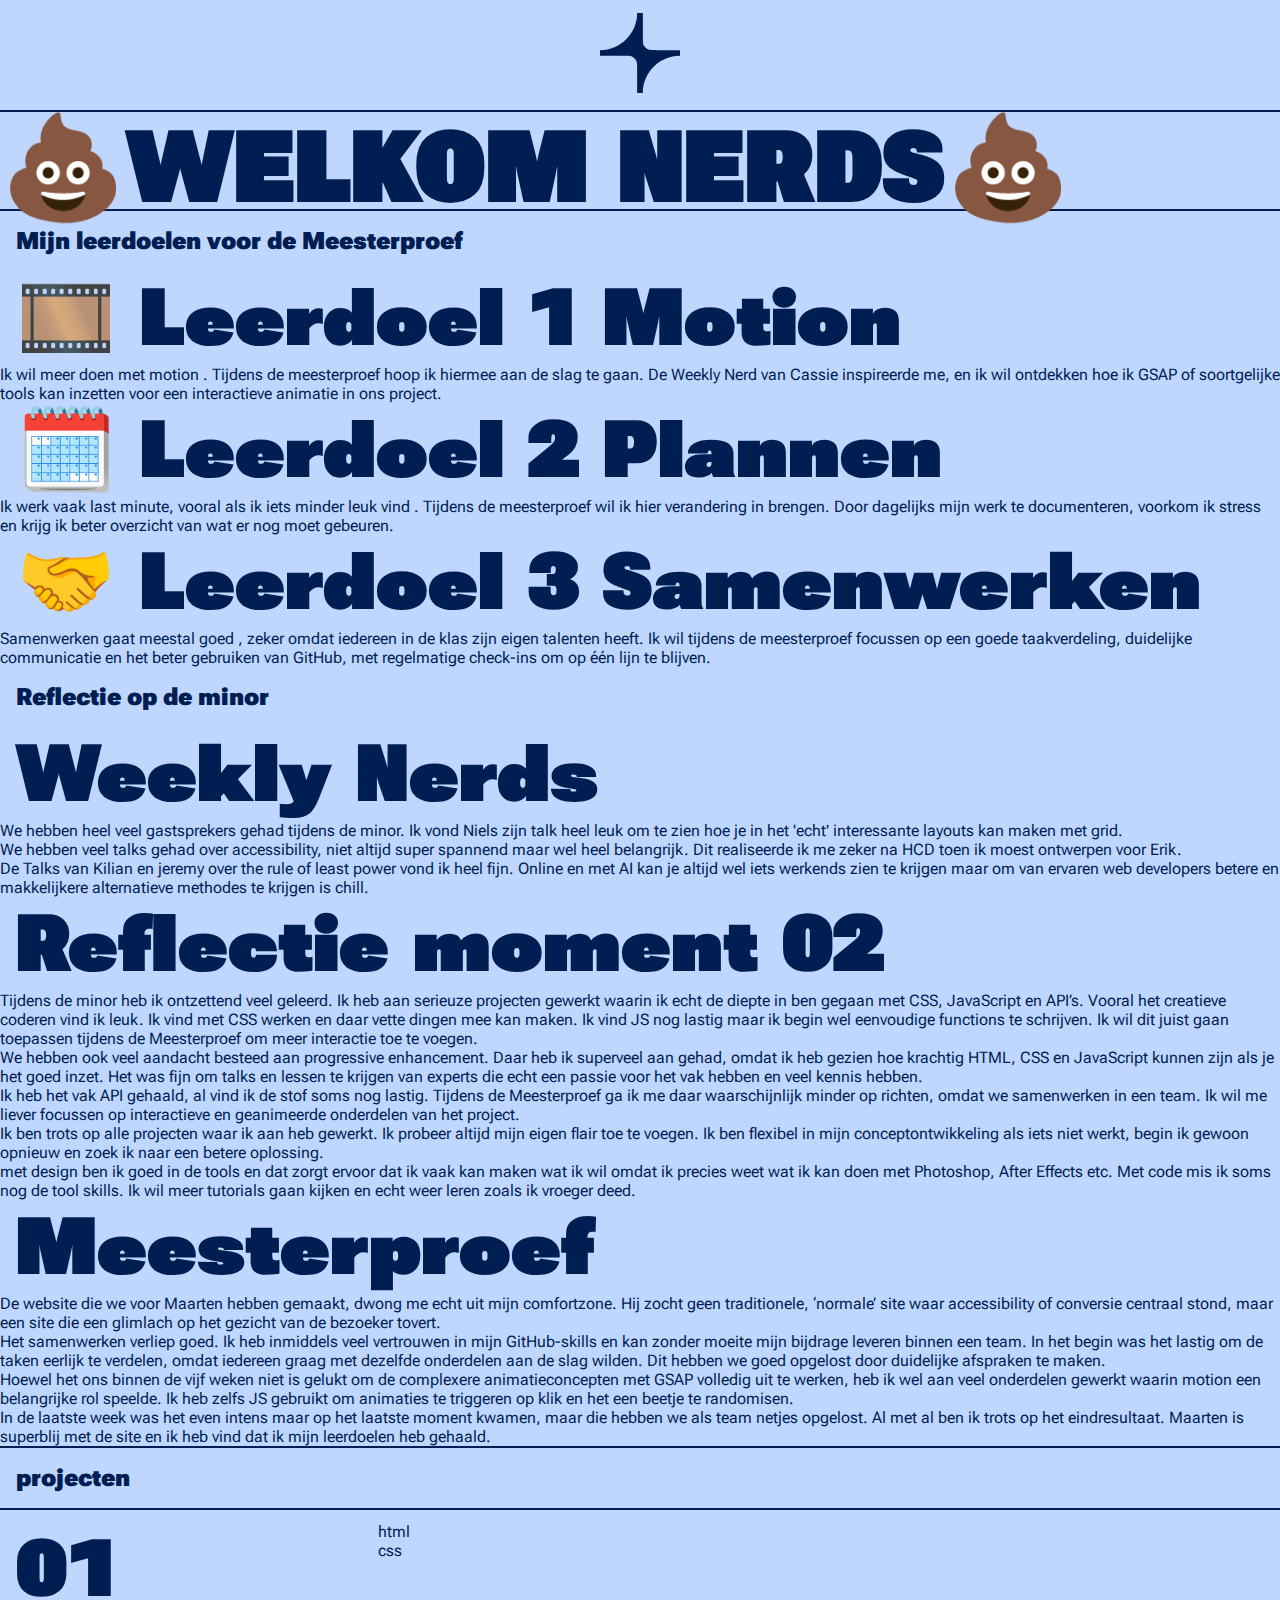
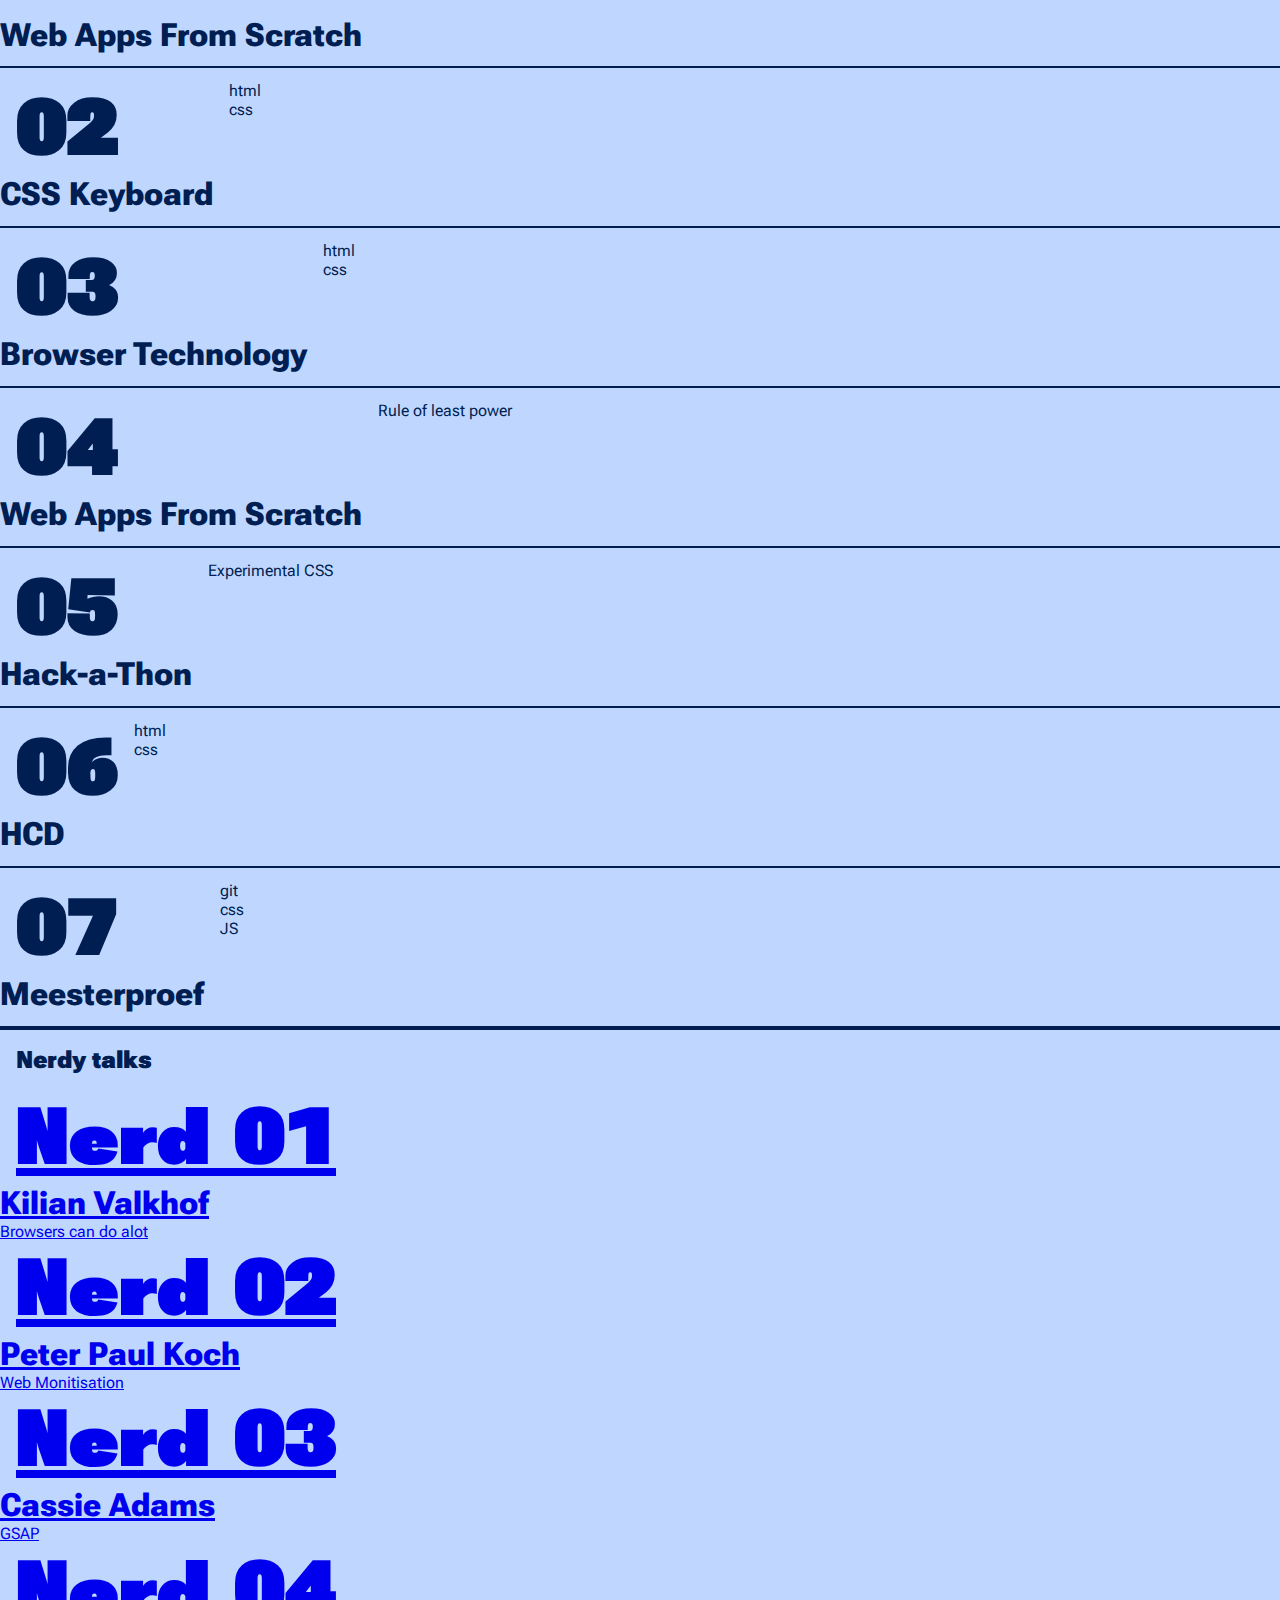
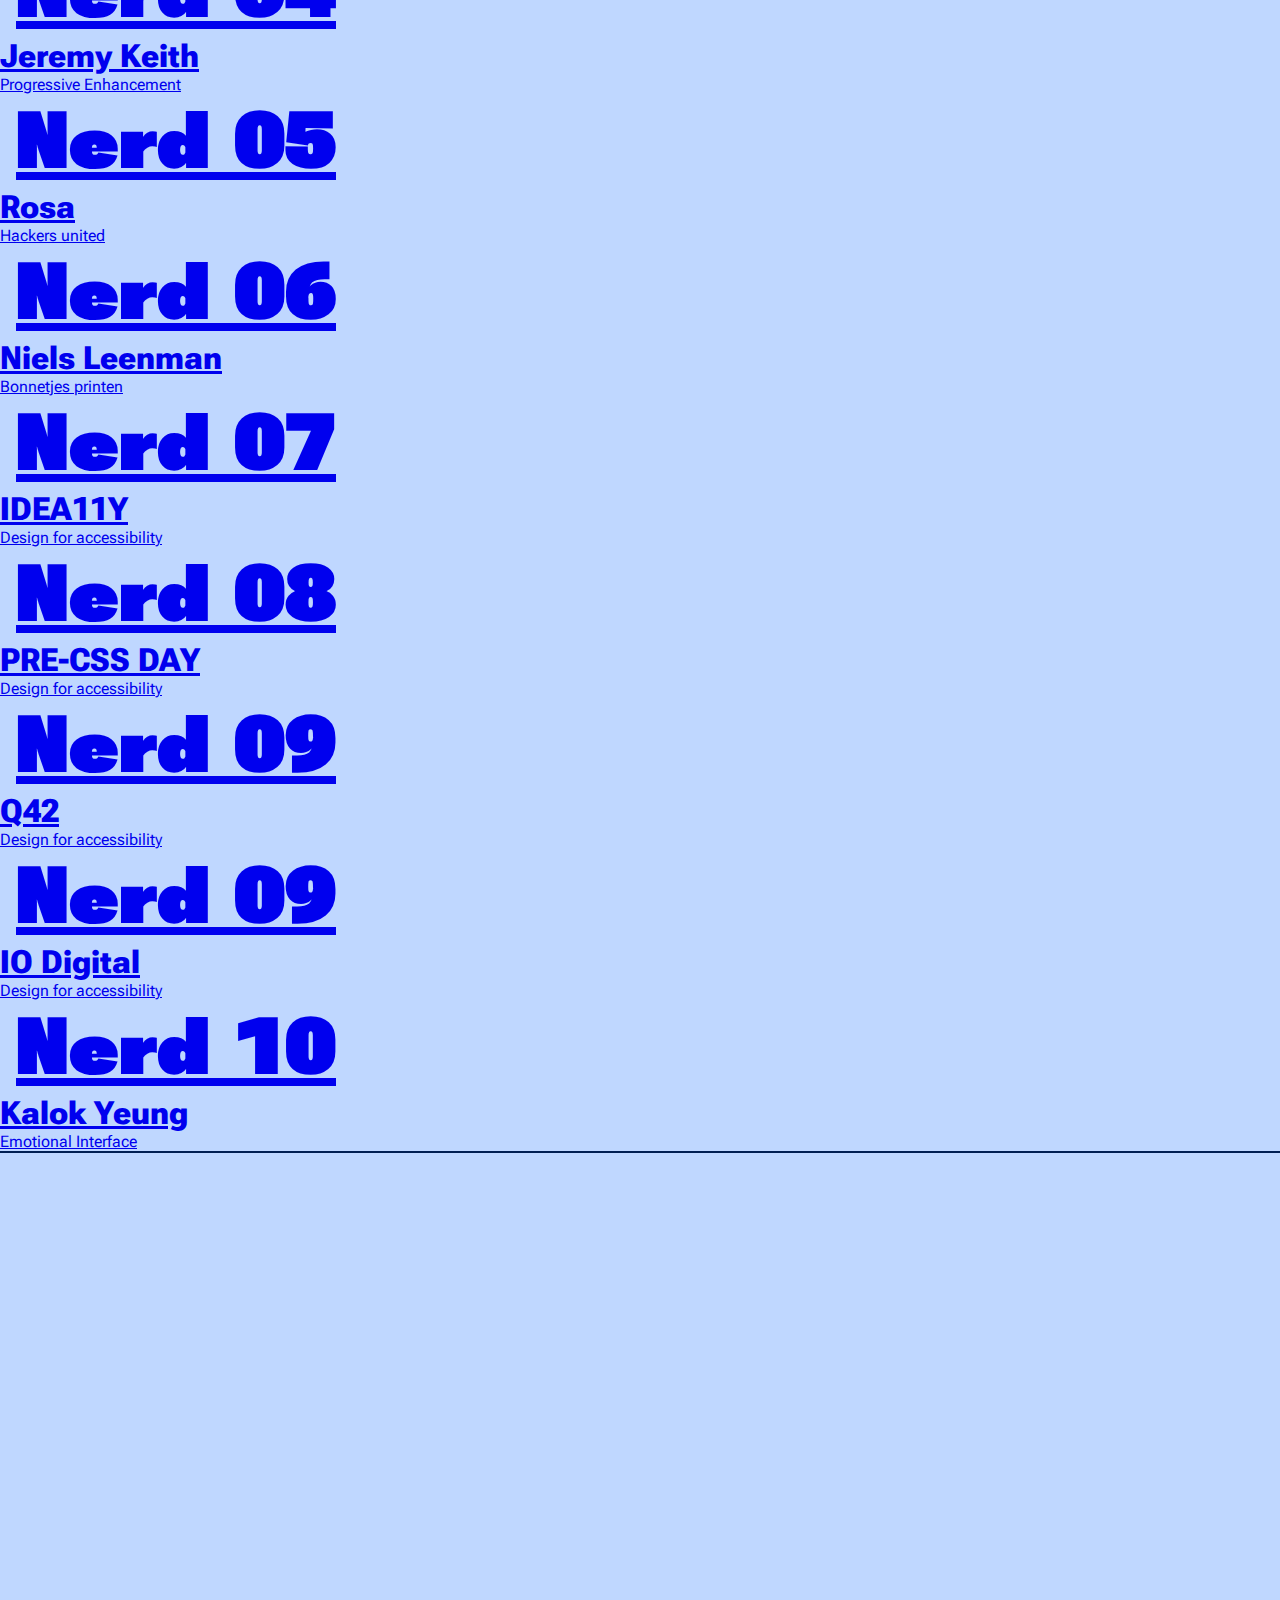
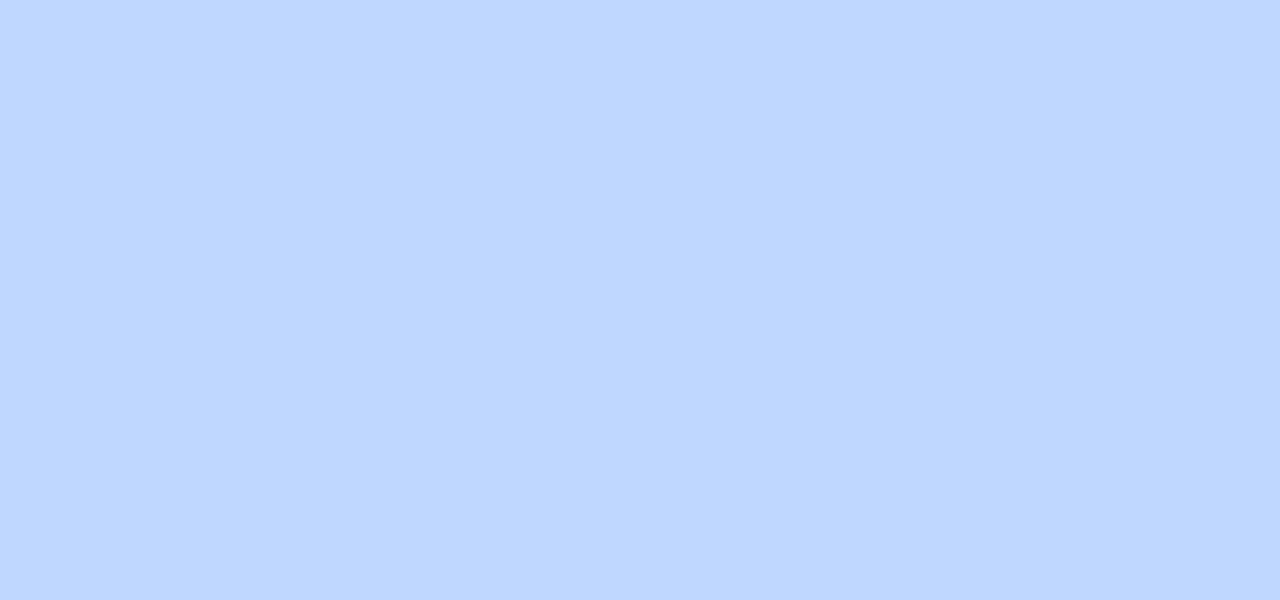
<file: index.html>
<!DOCTYPE html>
<html lang="en">
<head>
    <meta charset="UTF-8">
    <meta name="viewport" content="width=device-width, initial-scale=1.0">
    <title>FDD Projects</title>
    <link rel="stylesheet" href="style.css">
    
    <link rel="preconnect" href="https://fonts.googleapis.com">
    <link rel="preconnect" href="https://fonts.gstatic.com" crossorigin>
    <link href="https://fonts.googleapis.com/css2?family=Geist+Mono:wght@100..900&family=Geist:wght@100..900&display=swap" rel="stylesheet">
</head>

<body>
<div class="progress"></div>
<header>
    <ul>
      <li>
        <a href="index.html">
          <svg viewBox="0 0 128 128" xmlns="http://www.w3.org/2000/svg">
            <path
              d="M59.4287 0H68.5714V36.7999C68.5714 45.1286 68.5714 49.2929 70.32 52.4153C71.5558 54.622 73.3779 56.4441 75.5846 57.6798C78.707 59.4284 82.8714 59.4284 91.2 59.4284H128V68.5714C95.1785 68.5714 68.5714 95.1786 68.5714 128H59.4287V91.2001C59.4287 82.8714 59.4287 78.7071 57.68 75.5846C56.4442 73.3778 54.6221 71.5559 52.4154 70.32C49.293 68.5714 45.1286 68.5714 36.8 68.5714H0V59.4284C32.8215 59.4284 59.4287 32.8214 59.4287 0Z" />
          </svg>
        </a>
      </li>
    </ul>
</header>
<main>
    <section class="hero">
 <h1 class="text-shadows">💩Welkom Nerds💩</h1>
    </section>
    
    <section class="reflection">
        <h2>Mijn leerdoelen voor de Meesterproef</h2>
        
            <div class="goals">
            
            <div class="goal">
                <h3><span class="emoji">🎞️</span> Leerdoel 1 Motion</h3>
                <p>Ik wil meer doen met motion . Tijdens de meesterproef hoop ik hiermee aan de slag te gaan. De Weekly Nerd van Cassie inspireerde me, en ik wil ontdekken hoe ik GSAP of soortgelijke tools kan inzetten voor een interactieve animatie in ons project.</p>
            </div>
            
                    <div class="goal">
                <h3><span class="emoji">🗓️</span> Leerdoel 2 Plannen</h3>
                <p>Ik werk vaak last minute, vooral als ik iets minder leuk vind . Tijdens de meesterproef wil ik hier verandering in brengen. Door dagelijks mijn werk te documenteren, voorkom ik stress en krijg ik beter overzicht van wat er nog moet gebeuren.</p>
            </div>
            
                    <div class="goal">
                <h3><span class="emoji">🤝</span> Leerdoel 3 Samenwerken</h3>
                <p>Samenwerken gaat meestal goed , zeker omdat iedereen in de klas zijn eigen talenten heeft. Ik wil tijdens de meesterproef focussen op een goede taakverdeling, duidelijke communicatie en het beter gebruiken van GitHub, met regelmatige check-ins om op één lijn te blijven.</p>
            </div>
            
          </div>
        <div class="general-reflection">
        <h2>Reflectie op de minor</h2>
         
        <div class="reflection-nerds">
        <h3>Weekly Nerds</h3>
        <p>We hebben heel veel gastsprekers gehad tijdens de minor. Ik vond Niels zijn talk heel leuk om te zien hoe je in het 'echt' <span>interessante layouts kan maken met grid</span>.</p> 
        
        <p>We hebben veel talks gehad over <span>accessibility</span>, niet altijd super spannend maar wel heel belangrijk. Dit realiseerde ik me zeker na HCD toen ik moest ontwerpen voor Erik.</p>
        
        <p>De Talks van Kilian en jeremy over the <span>rule of least power</span> vond ik heel fijn. Online en met AI kan je altijd wel iets werkends zien te krijgen maar om van ervaren web developers betere en makkelijkere alternatieve methodes te krijgen is chill. </p>
        </div>

        
        <div class="reflection-two">
            <h3>Reflectie moment 02</h3>
            <p>Tijdens de minor heb ik ontzettend veel geleerd. Ik heb aan serieuze projecten gewerkt waarin ik echt de diepte in ben gegaan met CSS, <span>JavaScript</span> en <span>API’s</span>. Vooral het creatieve coderen vind ik leuk. Ik vind met CSS werken en daar vette dingen mee kan maken. Ik vind JS nog lastig maar ik begin wel eenvoudige functions te schrijven. Ik wil dit juist gaan toepassen tijdens de Meesterproef om meer interactie toe te voegen.</p>
            
            <p>We hebben ook veel aandacht besteed aan <span>progressive enhancement</span>. Daar heb ik superveel aan gehad, omdat ik heb gezien hoe krachtig HTML, CSS en JavaScript kunnen zijn als je het goed inzet. Het was fijn om talks en lessen te krijgen van experts die echt een passie voor het vak hebben en veel kennis hebben.</p>
            
            <p>Ik heb het vak API gehaald, al vind ik de stof soms nog lastig. Tijdens de Meesterproef ga ik me daar waarschijnlijk minder op richten, omdat we samenwerken in een team. Ik wil me liever focussen op interactieve en geanimeerde onderdelen van het project.</p>
            
            <p>Ik ben trots op alle projecten waar ik aan heb gewerkt. Ik probeer altijd mijn eigen flair toe te voegen. Ik ben flexibel in mijn conceptontwikkeling als iets niet werkt, begin ik gewoon opnieuw en zoek ik naar een betere oplossing.</p>
            
            <p>met design ben ik goed in de tools en dat zorgt ervoor dat ik vaak kan maken wat ik wil omdat ik precies weet wat ik kan doen met Photoshop, After Effects etc. Met code mis ik soms nog de tool skills. Ik wil meer tutorials gaan kijken en echt weer leren zoals ik vroeger deed.</p>
        </div>
        <div class="reflection-meesterproef">
        <h3>Meesterproef</h3>
        
        <p>De website die we voor Maarten hebben gemaakt, dwong me echt uit mijn comfortzone. Hij zocht <span>geen traditionele, ‘normale’ site</span> waar accessibility of conversie centraal stond, maar een site die een glimlach op het gezicht van de bezoeker tovert.</p>
        
        <p>Het samenwerken verliep goed. Ik heb inmiddels veel vertrouwen in mijn <span>GitHub-skills</span> en kan zonder moeite mijn bijdrage leveren binnen een team. In het begin was het lastig om de taken eerlijk te verdelen, omdat iedereen graag met dezelfde onderdelen aan de slag wilden. Dit hebben we goed opgelost door duidelijke afspraken te maken.</p>
        
        <p>Hoewel het ons binnen de vijf weken niet is gelukt om de complexere animatieconcepten met GSAP volledig uit te werken, heb ik wel aan veel onderdelen gewerkt waarin motion een belangrijke rol speelde. Ik heb zelfs JS gebruikt om animaties te triggeren op klik en het een beetje te randomisen.</p>
        
        <p>In de laatste week was het even intens maar op het laatste moment kwamen, maar die hebben we als team netjes opgelost. Al met al ben ik trots op het eindresultaat. Maarten is superblij met de site en ik heb vind dat ik mijn leerdoelen heb gehaald. </p>
        </div>
        </div>
    </section>
    <section class="projects">
    <h2 class="section-heading">projecten</h2>
        <ul class="projects-list">
            <li id="wafs">
               <a href="https://stijncss.github.io/01_WAFS/" target="_blank" class="project-link one">
                    <div class="projects-text">
                    <h3>01</h3>
                    <h4>Web Apps From Scratch</h4>
                    </div>
                    <div class="projects-tags">
                        <p>html</p>
                        <p>css</p>
                    </div>
                </a>
            </li>
                        <li>
               <a href="https://stijncss.github.io/01_WAFS" target="_blank" class="project-link two">
                    <div class="projects-text">
                    <h3>02</h3>
                    <h4>CSS Keyboard</h4>
                    </div>
                    <div class="projects-tags">
                        <p>html</p>
                        <p>css</p>
                    </div>
                </a>
            </li>
                        <li>
               <a href="https://stijncss.github.io/cssToTheRescueSZ" target="_blank" class="project-link three">
                    <div class="projects-text">
                    <h3>03</h3>
                    <h4>Browser Technology</h4>
                    </div>
                    <div class="projects-tags">
                        <p>html</p>
                        <p>css</p>
                    </div>
                </a>
            </li>
                        <li>
               <a href="https://stijncss.github.io/browserTech/" target="_blank" class="project-link four">
                    <div class="projects-text">
                    <h3>04</h3>
                    <h4>Web Apps From Scratch</h4>
                    </div>
                    <div class="projects-tags">
                        <p>Rule of least power</p>
                    </div>
                </a>
            </li>
                        <li>
               <a href="/hackaton.html" target="_blank" class="project-link five">
                    <div class="projects-text">
                    <h3>05</h3>
                    <h4>Hack-a-Thon</h4>
                    </div>
                    <div class="projects-tags">
                        <p>Experimental CSS</p>
                    </div>
                </a>
            </li>
                        <li>
               <a href="https://stijncss.github.io/HCD/" target="_blank" class="project-link six">
                    <div class="projects-text">
                    <h3>06</h3>
                    <h4>HCD</h4>
                    </div>
                    <div class="projects-tags">
                        <p>html</p>
                        <p>css</p>
                    </div>
                </a>
            </li>
                        <li>
               <a href="https://demanmetdecode-production.up.railway.app/" target="_blank" class="project-link seven">
                    <div class="projects-text">
                    <h3>07</h3>
                    <h4>Meesterproef</h4>
                    </div>
                    <div class="projects-tags">
                        <p>git</p>
                        <p>css</p>
                        <p>JS</p>
                    </div>
                </a>
            </li>
        </ul>
    </section>
    <section class="nerds" id="nerds">
    <h2 class="section-heading">Nerdy talks</h2>
        <ul class="projects-list">
            <li>
               <a href="kilian.html" target="_blank" class="project-link eight">
                    <div class="projects-text">
                    <h3>Nerd 01</h3>
                    <h4>Kilian Valkhof</h4>
                    </div>
                    <div class="projects-tags">
                        <p>Browsers can do alot</p>
                    </div>
                </a>
            </li>
                        <li>
               <a href="peter.html" target="_blank" class="project-link nine">
                    <div class="projects-text">
                    <h3>Nerd 02</h3>
                    <h4>Peter Paul Koch</h4>
                    </div>
                    <div class="projects-tags">
                        <p>Web Monitisation</p>
                    </div>
                </a>
            </li>
                        <li>
               <a href="cassie.html" target="_blank" class="project-link ten">
                    <div class="projects-text">
                    <h3>Nerd 03</h3>
                    <h4>Cassie Adams</h4>
                    </div>
                    <div class="projects-tags">
                        <p>GSAP</p>
                    </div>
                </a>
            </li>
            <li>
               <a href="jeremy.html" target="_blank" class="project-link eleven">
                    <div class="projects-text">
                    <h3>Nerd 04</h3>
                    <h4>Jeremy Keith</h4>
                    </div>
                    <div class="projects-tags">
                        <p>Progressive Enhancement</p>
                    </div>
                </a>
            </li>
            <li>
               <a href="rosa.html" target="_blank" class="project-link twelve">
                    <div class="projects-text">
                    <h3>Nerd 05</h3>
                    <h4>Rosa</h4>
                    </div>
                    <div class="projects-tags">
                        <p>Hackers united</p>
                    </div>
                </a>
            </li>
            <li>
               <a href="niels.html" target="_blank" class="project-link thirteen">
                    <div class="projects-text">
                    <h3>Nerd 06</h3>
                    <h4>Niels Leenman</h4>
                    </div>
                    <div class="projects-tags">
                        <p>Bonnetjes printen</p>
                    </div>
                </a>
            </li>
            <li>
               <a href="idea11ly.html" target="_blank" class="project-link fourteen">
                    <div class="projects-text">
                    <h3>Nerd 07</h3>
                    <h4>IDEA11Y</h4>
                    </div>
                    <div class="projects-tags">
                        <p>Design for accessibility</p>
                    </div>
                </a>
            </li>
            <li>
               <a href="pre.css.html" target="_blank" class="project-link fifteen">
                    <div class="projects-text">
                    <h3>Nerd 08</h3>
                    <h4>PRE-CSS DAY</h4>
                    </div>
                    <div class="projects-tags">
                        <p>Design for accessibility</p>
                    </div>
                </a>
            </li>
            <li>
               <a href="Q-42.html" target="_blank" class="project-link sixteen">
                    <div class="projects-text">
                    <h3>Nerd 09</h3>
                    <h4>Q42</h4>
                    </div>
                    <div class="projects-tags">
                        <p>Design for accessibility</p>
                    </div>
                </a>
            </li>
            <li>
               <a href="io.html" target="_blank" class="project-link seventeen">
                    <div class="projects-text">
                    <h3>Nerd 09</h3>
                    <h4>IO Digital</h4>
                    </div>
                    <div class="projects-tags">
                        <p>Design for accessibility</p>
                    </div>
                </a>
            </li>
                                    <li>
               <a href="kalok.html" target="_blank" class="project-link eighteen">
                    <div class="projects-text">
                    <h3>Nerd 10</h3>
                    <h4>Kalok Yeung</h4>
                    </div>
                    <div class="projects-tags">
                        <p>Emotional Interface</p>
                    </div>
                </a>
            </li>
        </ul>
    </section>
    
    </section>
</main>
</body>
</html>
</file>
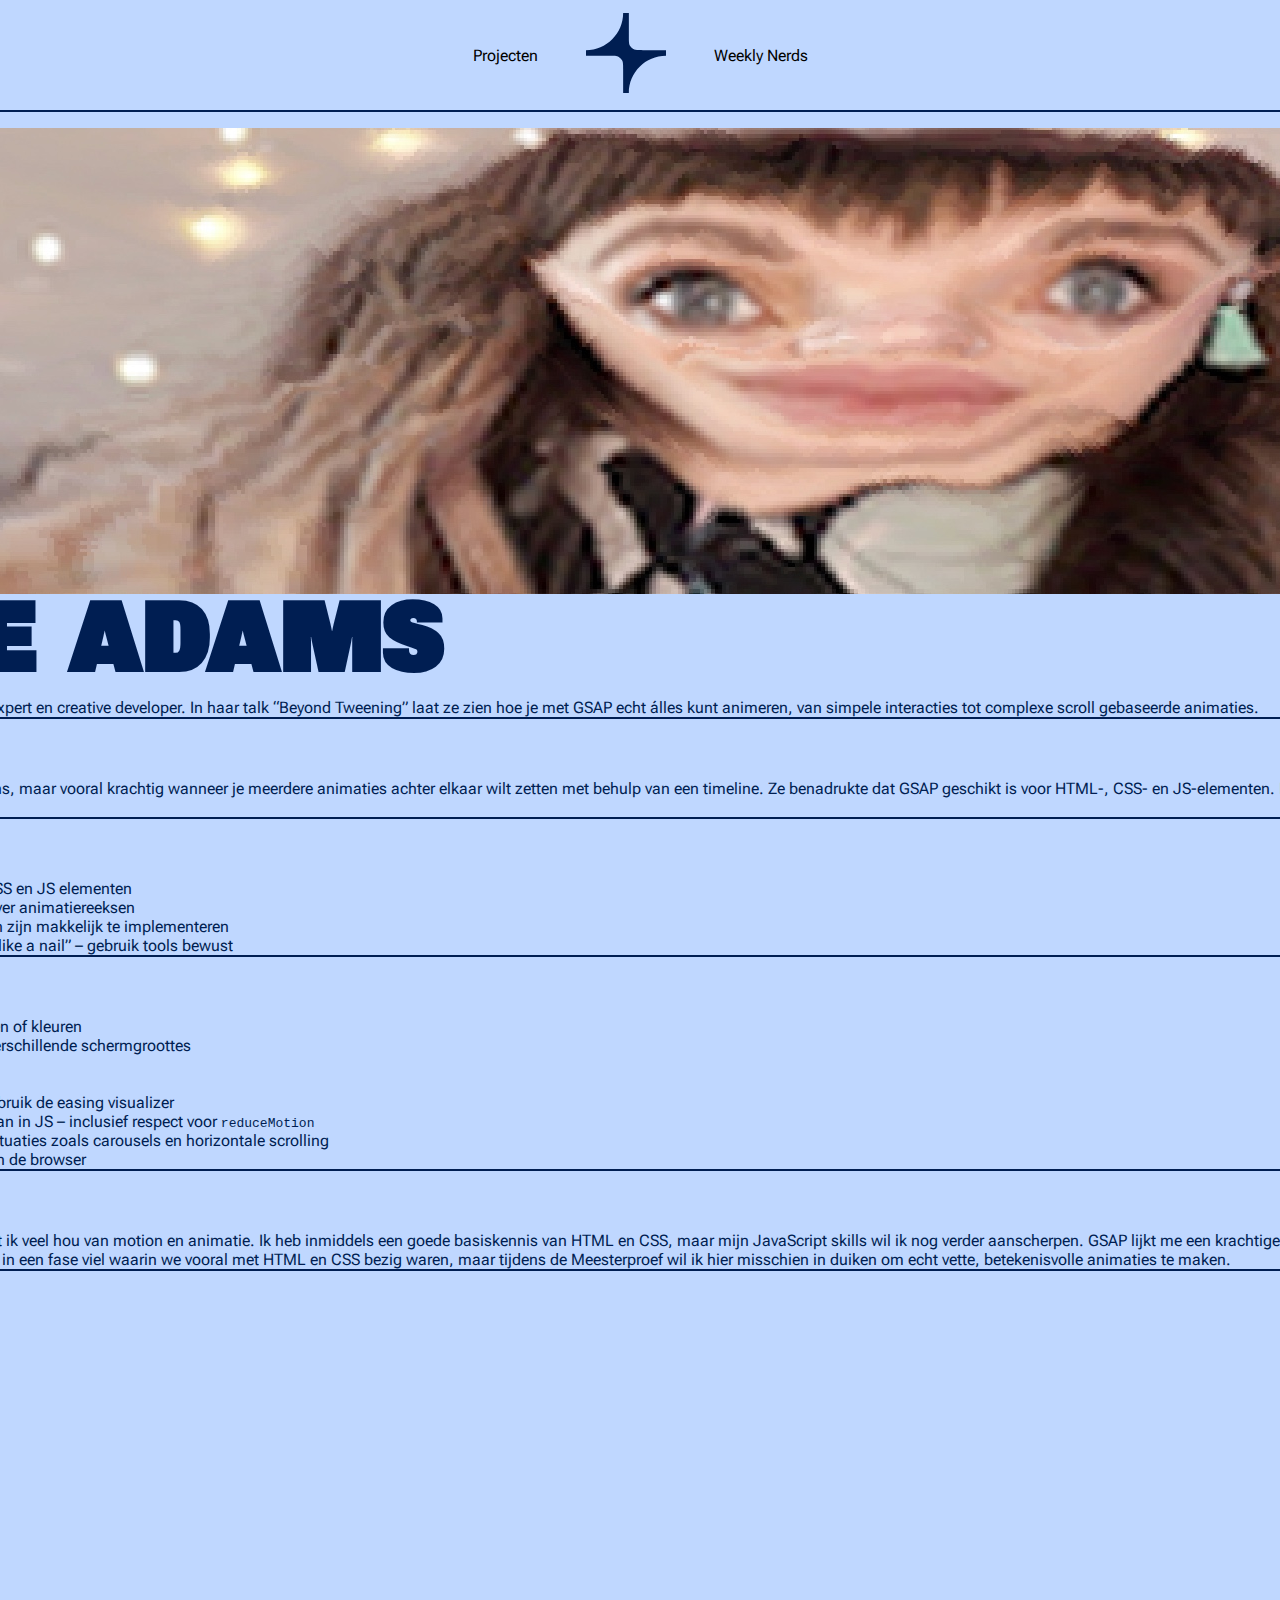
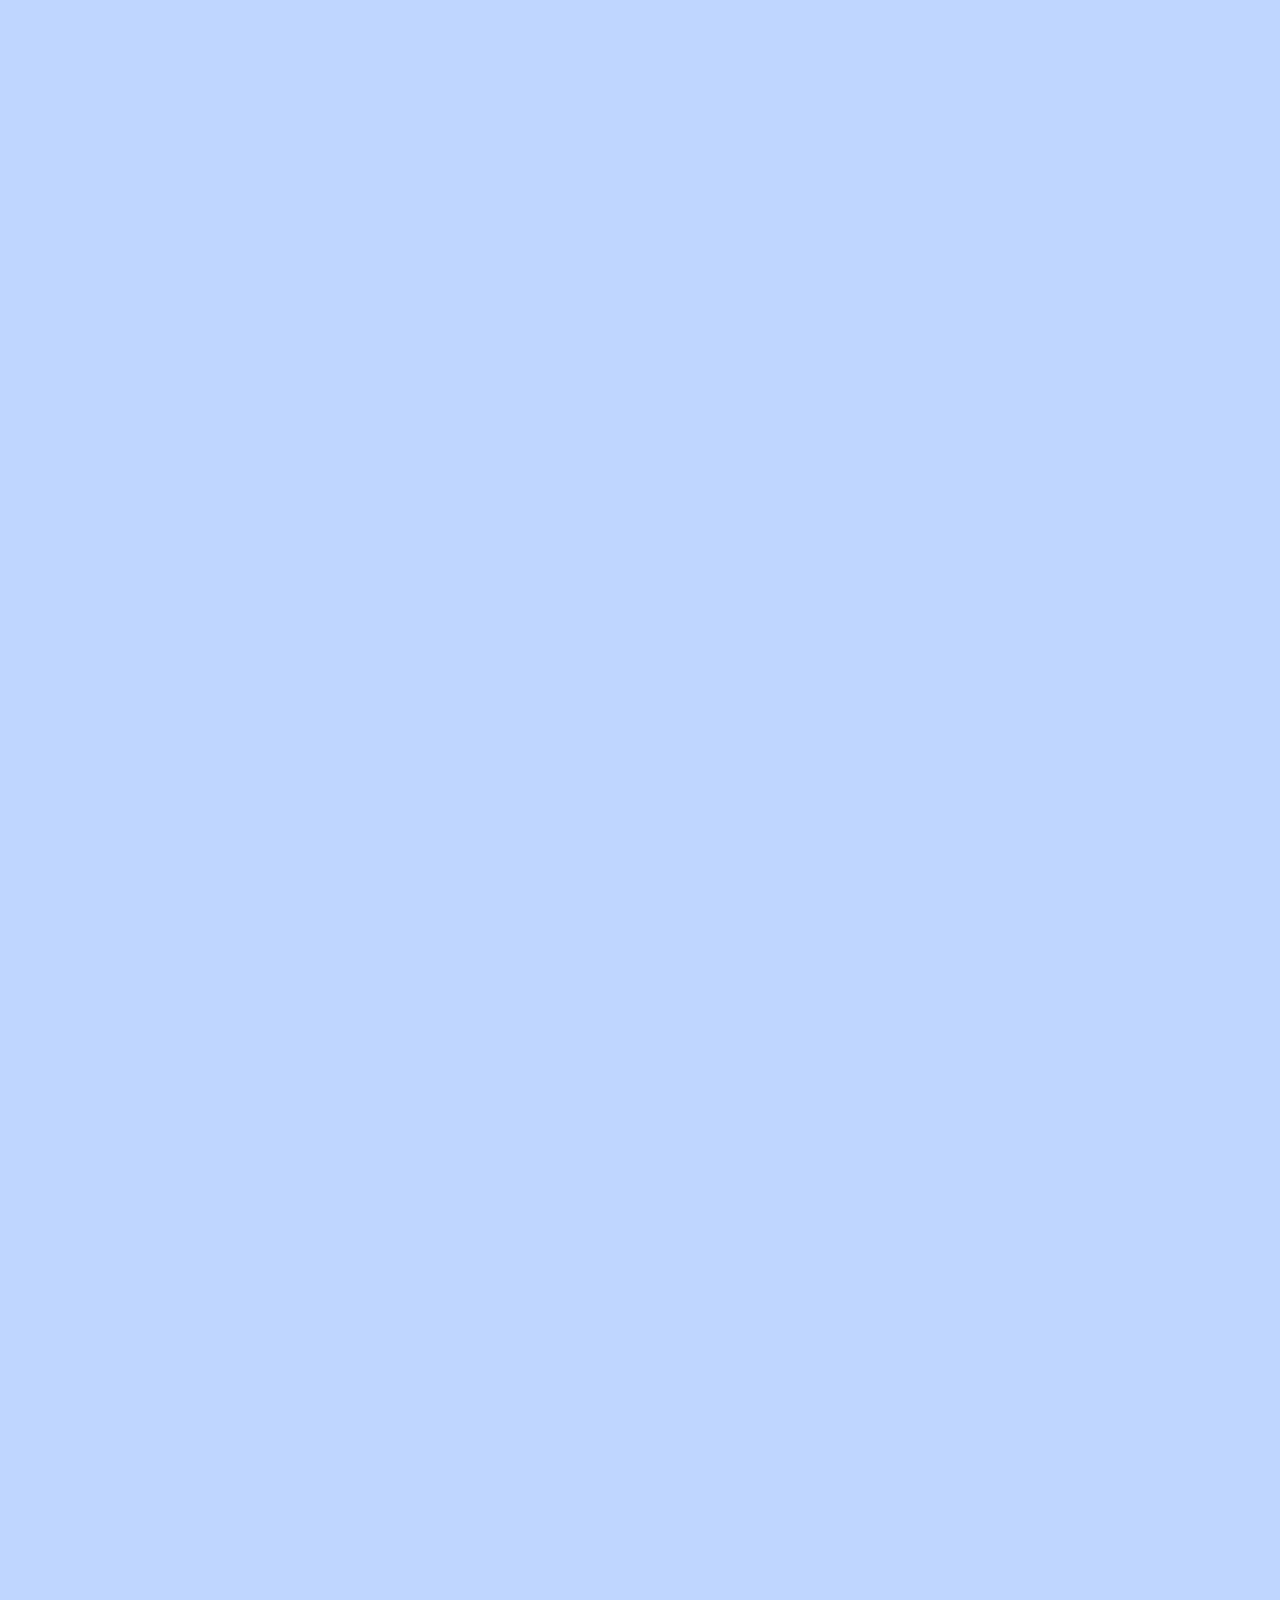
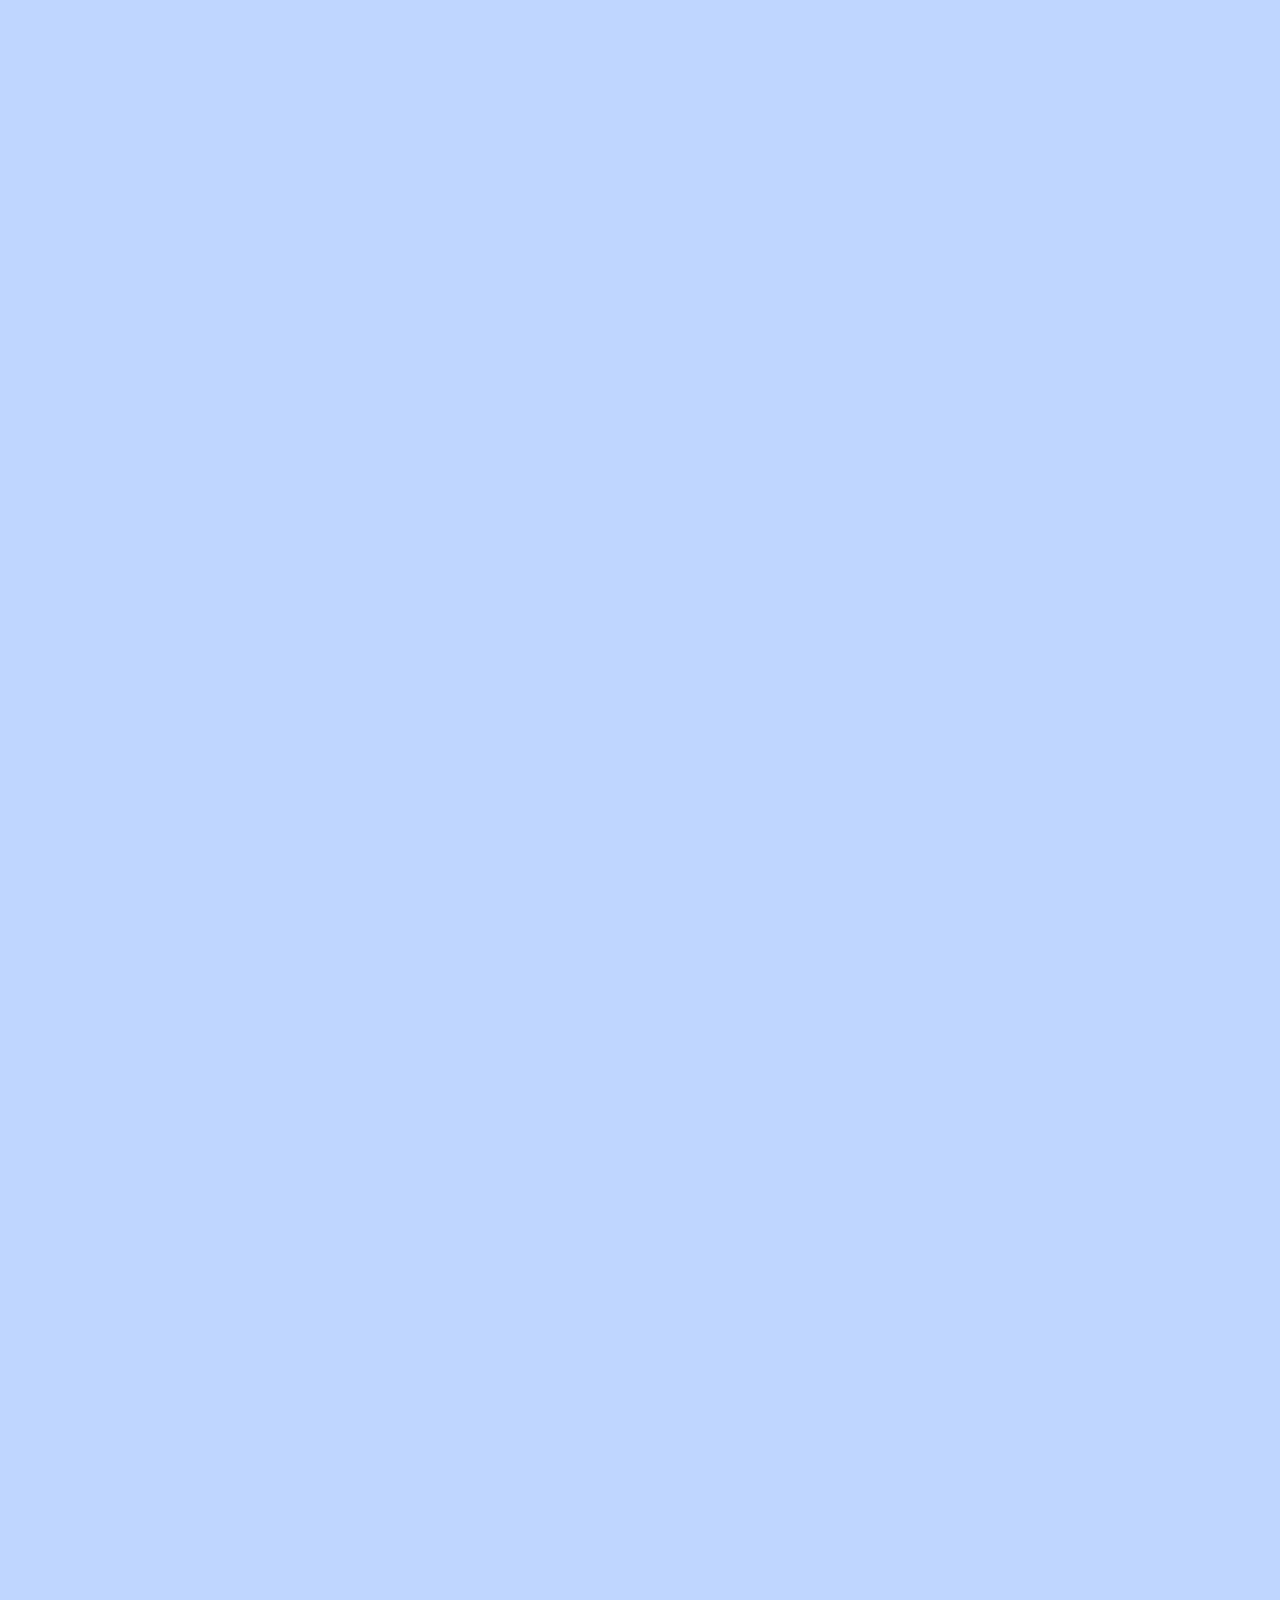
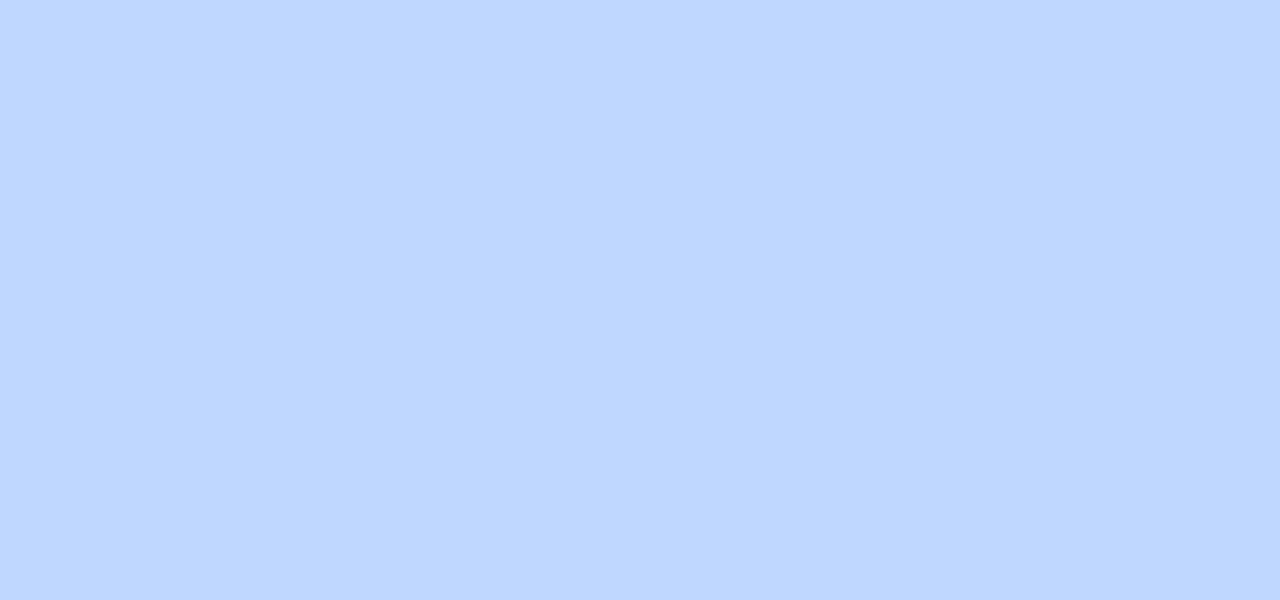
<file: cassie.html>
<!DOCTYPE html>
<html lang="en">
<head>
    <meta charset="UTF-8">
    <meta name="viewport" content="width=device-width, initial-scale=1.0">
    <title>Cassie Adams - Weekly Nerd</title>
    <link rel="stylesheet" href="../style.css">
</head>
<body>
    <header>
        <ul>
            <li><a href="/index.html">Projecten</a></li>
            <li><svg viewBox="0 0 128 128" xmlns="http://www.w3.org/2000/svg">
                <path d="M59.4287 0H68.5714V36.7999C68.5714 45.1286 68.5714 49.2929 70.32 52.4153C71.5558 54.622 73.3779 56.4441 75.5846 57.6798C78.707 59.4284 82.8714 59.4284 91.2 59.4284H128V68.5714C95.1785 68.5714 68.5714 95.1786 68.5714 128H59.4287V91.2001C59.4287 82.8714 59.4287 78.7071 57.68 75.5846C56.4442 73.3778 54.6221 71.5559 52.4154 70.32C49.293 68.5714 45.1286 68.5714 36.8 68.5714H0V59.4284C32.8215 59.4284 59.4287 32.8214 59.4287 0Z"/>
                </svg>
                </li>
            <li><a href="/index.html">Weekly Nerds</a></li>
        </ul>
    </header>
    <main class="nerd">
        <section>
            <img src="/images/cassie.jpeg" alt="Foto van Cassie Adams">
            <h1>Cassie Adams</h1>
            <p class="meta">Spreker: Cassie Adams | 8 mei 2025</p>
            <p><strong>Introductie:</strong> Cassie Adams is een animatie-expert en creative developer. In haar talk “Beyond Tweening” laat ze zien hoe je met GSAP echt álles kunt animeren, van simpele interacties tot complexe scroll gebaseerde animaties.</p>
        </section>

        <section>
            <h2>Waar ging de talk over?</h2>
            <p>GSAP is niet alleen handig voor simpele tweens, maar vooral krachtig wanneer je meerdere animaties achter elkaar wilt zetten met behulp van een timeline. Ze benadrukte dat GSAP geschikt is voor HTML-, CSS- en JS-elementen. Daarnaast werd het belang van "het juiste gereedschap voor de juiste klus" besproken.</p>
        </section>

        <section>
            <h2>Belangrijke inzichten</h2>
            <ul>
                <li>GSAP maakt animaties mogelijk op HTML, CSS en JS elementen</li>
                <li>Timelines zorgen voor overzicht en controle over animatiereeksen</li>
                <li>Scroll-gebaseerde animaties en hover-effecten zijn makkelijk te implementeren</li>
                <li>“If all you have is a hammer, everything looks like a nail” – gebruik tools bewust</li>
            </ul>
        </section>

        <section>
            <h2>Demo en tools</h2>
            <ul>
                <li><code>utils.random()</code>: genereert willekeurige getallen of kleuren</li>
                <li><code>mapRange</code>: maakt animeren makkelijker over verschillende schermgroottes</li>
                <li><code>wrap</code>: handig voor marquees</li>
                <li><code>pipe</code>: combineert functies</li>
                <li>Easing: je kunt easing op easing stapelen, gebruik de easing visualizer</li>
                <li><code>matchMedia</code>: vergelijkbaar met <code>@media</code>, maar dan in JS – inclusief respect voor <code>reduceMotion</code></li>
                <li><strong>Helper functions</strong>: bruikbaar voor complexe situaties zoals carousels en horizontale scrolling</li>
                <li><code>MotionPathHelper</code>: bewerk motion paths live in de browser</li>
            </ul>
        </section>

        <section>
            <h2>Conclusie</h2>
            <p>Ik werd best enthousiast van deze talk, omdat ik veel hou van motion en animatie. Ik heb inmiddels een goede basiskennis van HTML en CSS, maar mijn JavaScript skills wil ik nog verder aanscherpen. GSAP lijkt me een krachtige tool om creatiever en expressiever te kunnen werken op het web. Jammer dat deze talk net in een fase viel waarin we vooral met HTML en CSS bezig waren, maar tijdens de Meesterproef wil ik hier misschien in duiken om echt vette, betekenisvolle animaties te maken.</p>
        </section>
    </main>
</body>
</html>
</file>
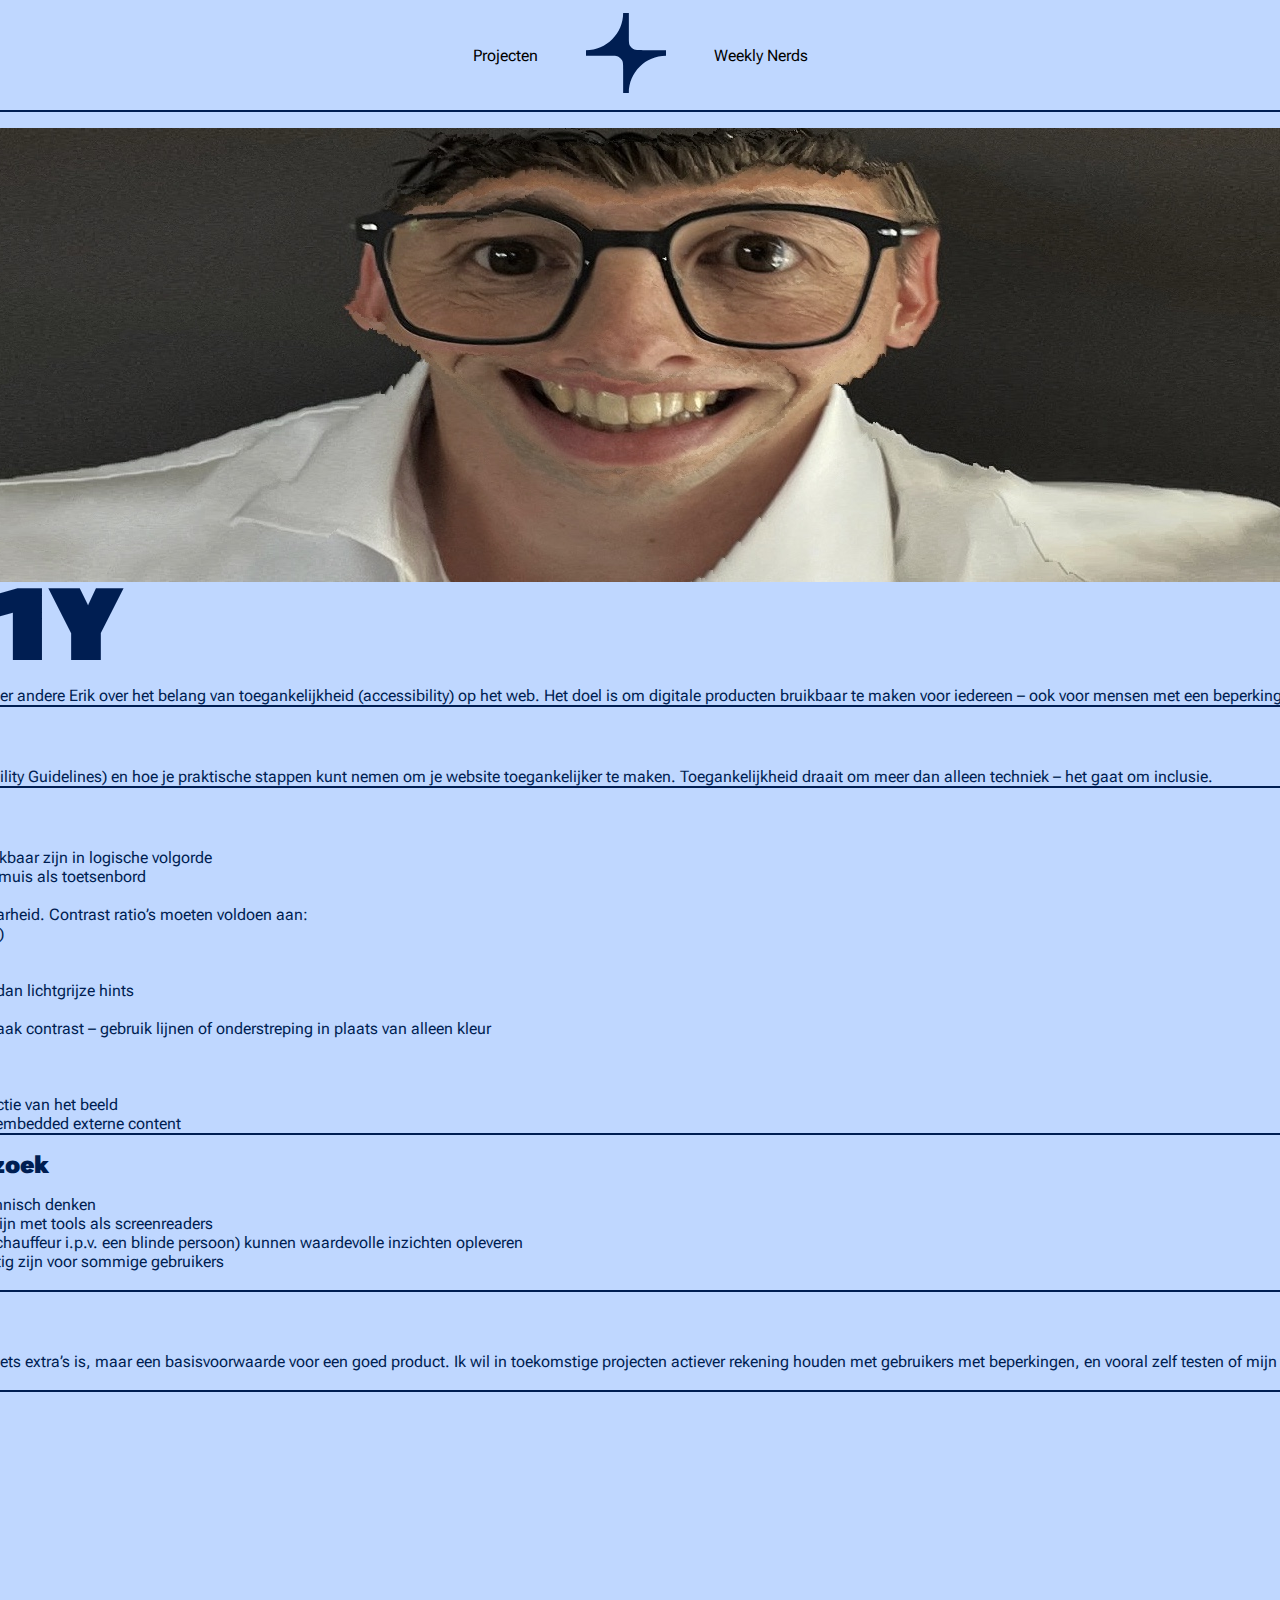
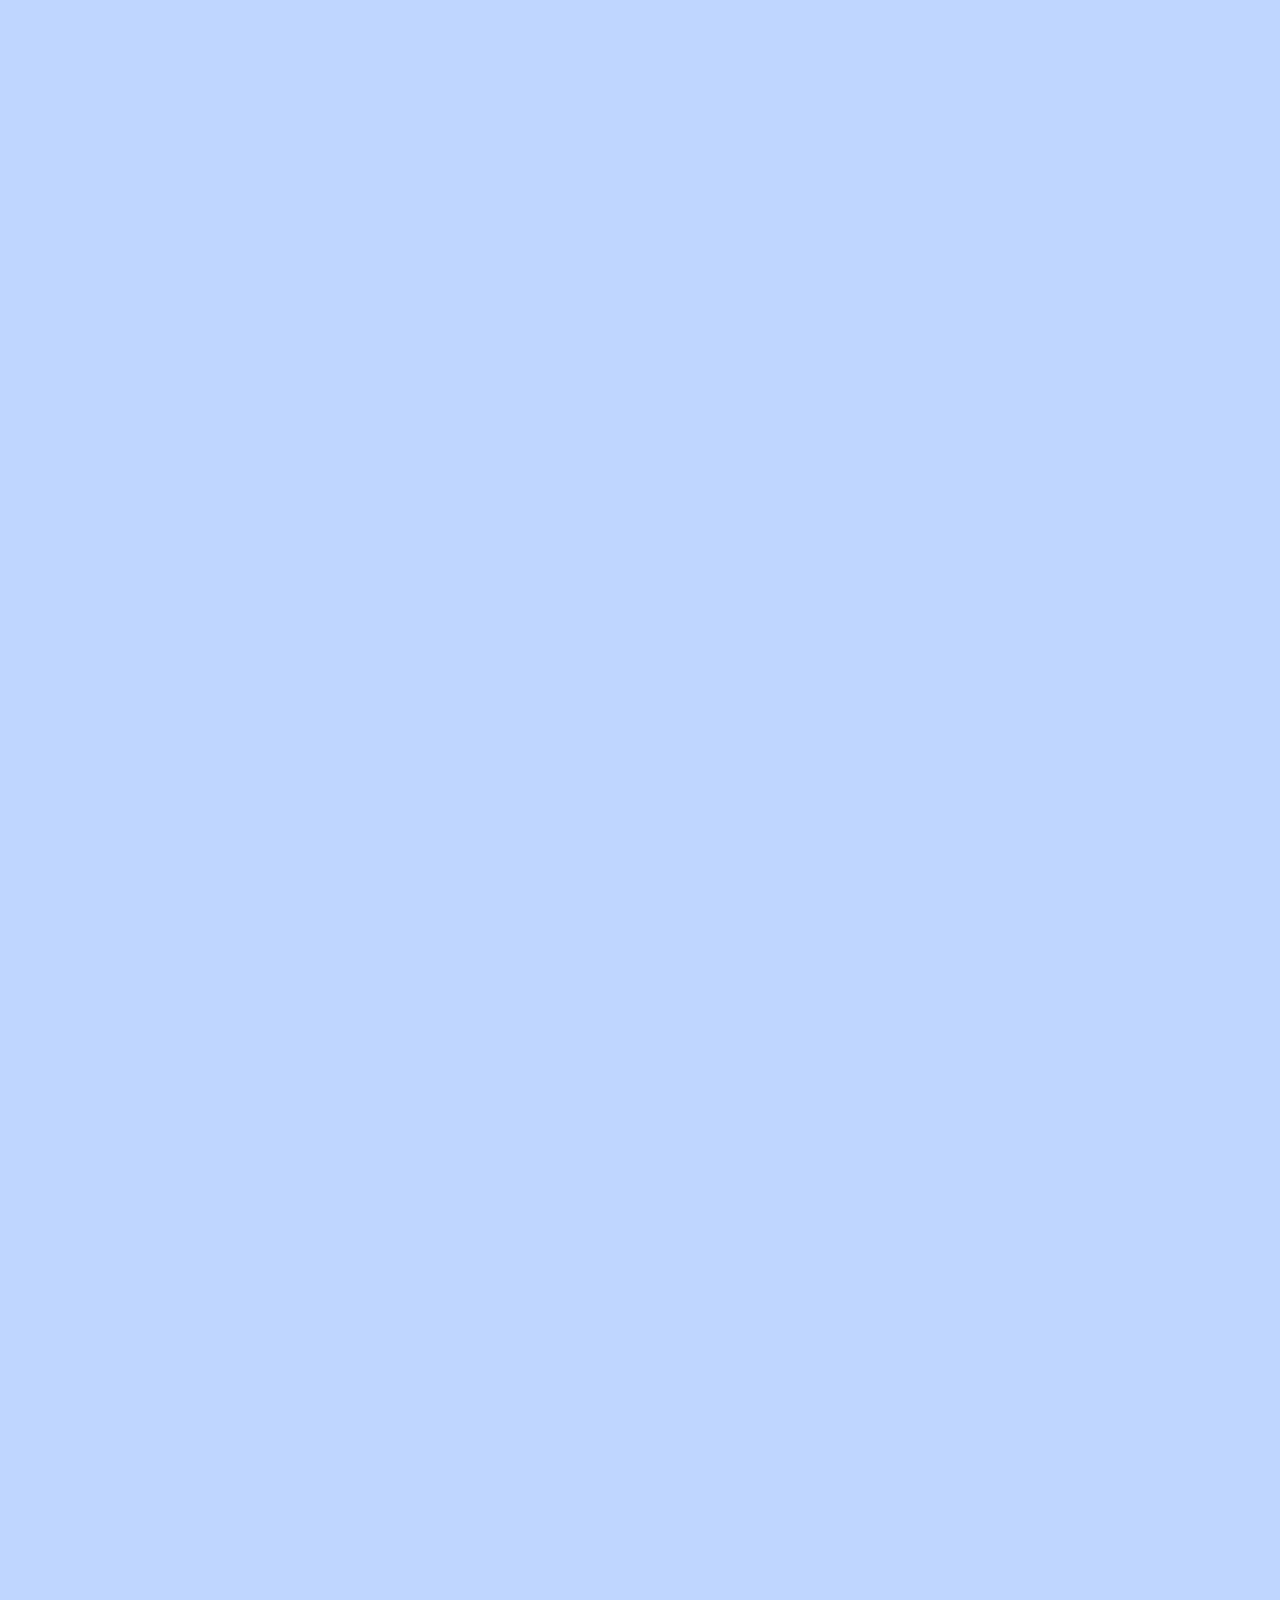
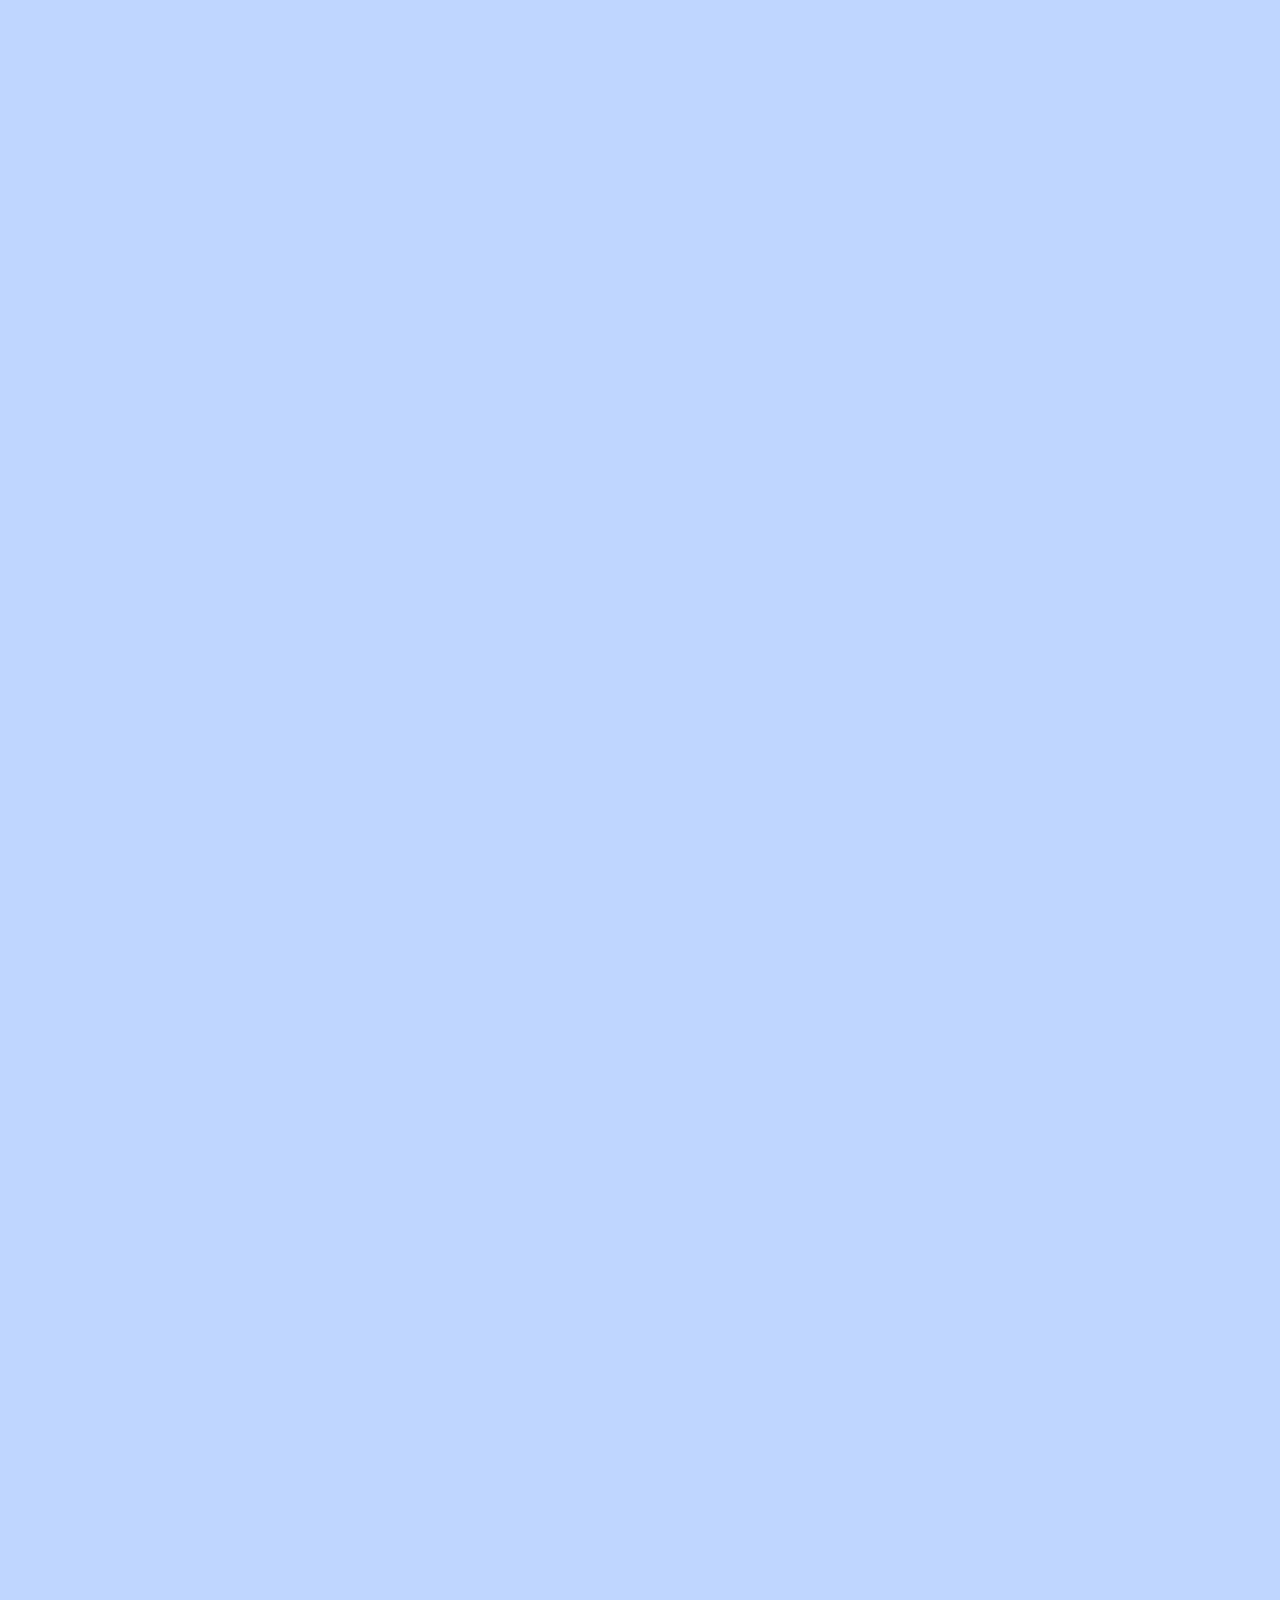
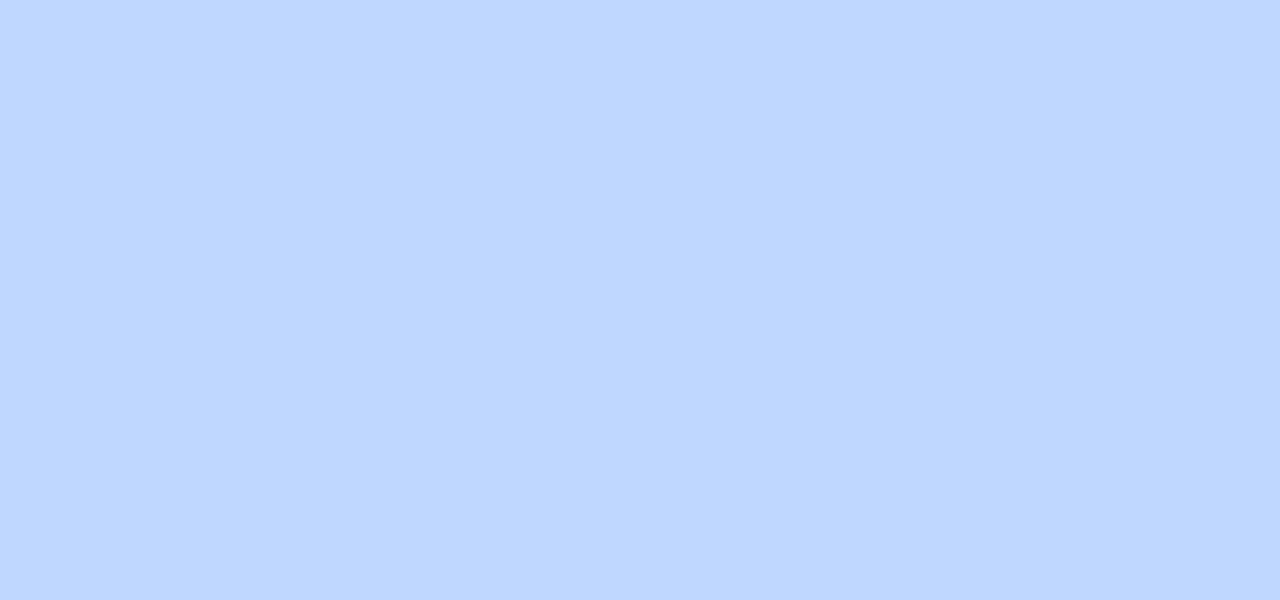
<file: erik.html>
<!DOCTYPE html>
<html lang="en">
<head>
    <meta charset="UTF-8">
    <meta name="viewport" content="width=device-width, initial-scale=1.0">
    <title>IDEA11Y - Weekly Nerd</title>
    <link rel="stylesheet" href="style.css">
</head>
<body>
    <header>
        <ul>
            <li><a href="/index.html">Projecten</a></li>
            <li><svg viewBox="0 0 128 128" xmlns="http://www.w3.org/2000/svg">
                <path d="M59.4287 0H68.5714V36.7999C68.5714 45.1286 68.5714 49.2929 70.32 52.4153C71.5558 54.622 73.3779 56.4441 75.5846 57.6798C78.707 59.4284 82.8714 59.4284 91.2 59.4284H128V68.5714C95.1785 68.5714 68.5714 95.1786 68.5714 128H59.4287V91.2001C59.4287 82.8714 59.4287 78.7071 57.68 75.5846C56.4442 73.3778 54.6221 71.5559 52.4154 70.32C49.293 68.5714 45.1286 68.5714 36.8 68.5714H0V59.4284C32.8215 59.4284 59.4287 32.8214 59.4287 0Z"/>
                </svg>
                </li>
            <li><a href="/index.html">Weekly Nerds</a></li>
        </ul>
    </header>
    <main class="nerd">
      <section>
        <img src="/images/erik.jpeg" alt="Foto van Erik">
        <h1>IDEA11Y</h1>
        <p class="meta">Sessie: IDEA11Y &nbsp;|&nbsp; Datum: 10 april 2025</p>
        <p><strong>Introductie:</strong> Tijdens deze sessie spraken onder andere Erik over het belang van toegankelijkheid (accessibility) op het web. Het doel is om digitale producten bruikbaar te maken voor iedereen – ook voor mensen met een beperking.</p>
      </section>

      <section>
        <h2>Waar ging de talk over?</h2>
        <p>Erik ging in op WCAG (Web Content Accessibility Guidelines) en hoe je praktische stappen kunt nemen om je website toegankelijker te maken. Toegankelijkheid draait om meer dan alleen techniek – het gaat om inclusie.</p>
      </section>

      <section>
        <h2>Belangrijke inzichten</h2>
        <ul>
          <li><strong>Keyboard navigatie:</strong> Alles moet via tab bereikbaar zijn in logische volgorde</li>
          <li>Gebruik altijd een skip link en test met zowel muis als toetsenbord</li>
          <li>Een goede <strong>focus state</strong> is essentieel</li>
          <li><strong>Contrast:</strong> Omgevingslicht beïnvloedt zichtbaarheid. Contrast ratio’s moeten voldoen aan:
            <ul>
              <li>3:1 voor grote/bold tekst (24px+ of 19px bold)</li>
              <li>4.5:1 voor normale tekst</li>
            </ul>
          </li>
          <li>Typische contrastproblemen:
            <ul>
              <li>Placeholder tekst – gebruik liever iets anders dan lichtgrijze hints</li>
              <li>Branding kleuren kunnen problematisch zijn</li>
              <li>Verschillende states (hover/focus) verliezen vaak contrast – gebruik lijnen of onderstreping in plaats van alleen kleur</li>
            </ul>
          </li>
          <li><strong>Alternatieven:</strong> 
            <ul>
              <li>Captions voor video (of ‘geen audio’ label)</li>
              <li>Transcript voor podcasts</li>
              <li>Alt-tekst voor afbeeldingen – beschrijf de functie van het beeld</li>
            </ul>
          </li>
          <li><strong>Sizing:</strong> Denk aan mobiel (320px breedte) en embedded externe content</li>
        </ul>
      </section>

      <section>
        <h2>Extra inzichten uit onderzoek</h2>
        <ul>
          <li>Bij onderzoek kan je groep klein zijn of te technisch denken</li>
          <li>Probeer met mensen te praten die níet goed zijn met tools als screenreaders</li>
          <li>Onverwachte gesprekken (zoals met een buschauffeur i.p.v. een blinde persoon) kunnen waardevolle inzichten opleveren</li>
          <li>Let op met té veel contrast – dat kan juist lastig zijn voor sommige gebruikers</li>
        </ul>
        <p>📚 Meer lezen: <a href="https://www.solidstart.info/" target="_blank">https://www.solidstart.info/</a></p>
      </section>

      <section>
        <h2>Conclusie</h2>
        <p>De talk liet me zien dat toegankelijkheid niet iets extra’s is, maar een basisvoorwaarde voor een goed product. Ik wil in toekomstige projecten actiever rekening houden met gebruikers met beperkingen, en vooral zelf testen of mijn sites goed te gebruiken zijn met toetsenbord en screenreader.</p>
      </section>
    </main>
</body>
</html>
</file>
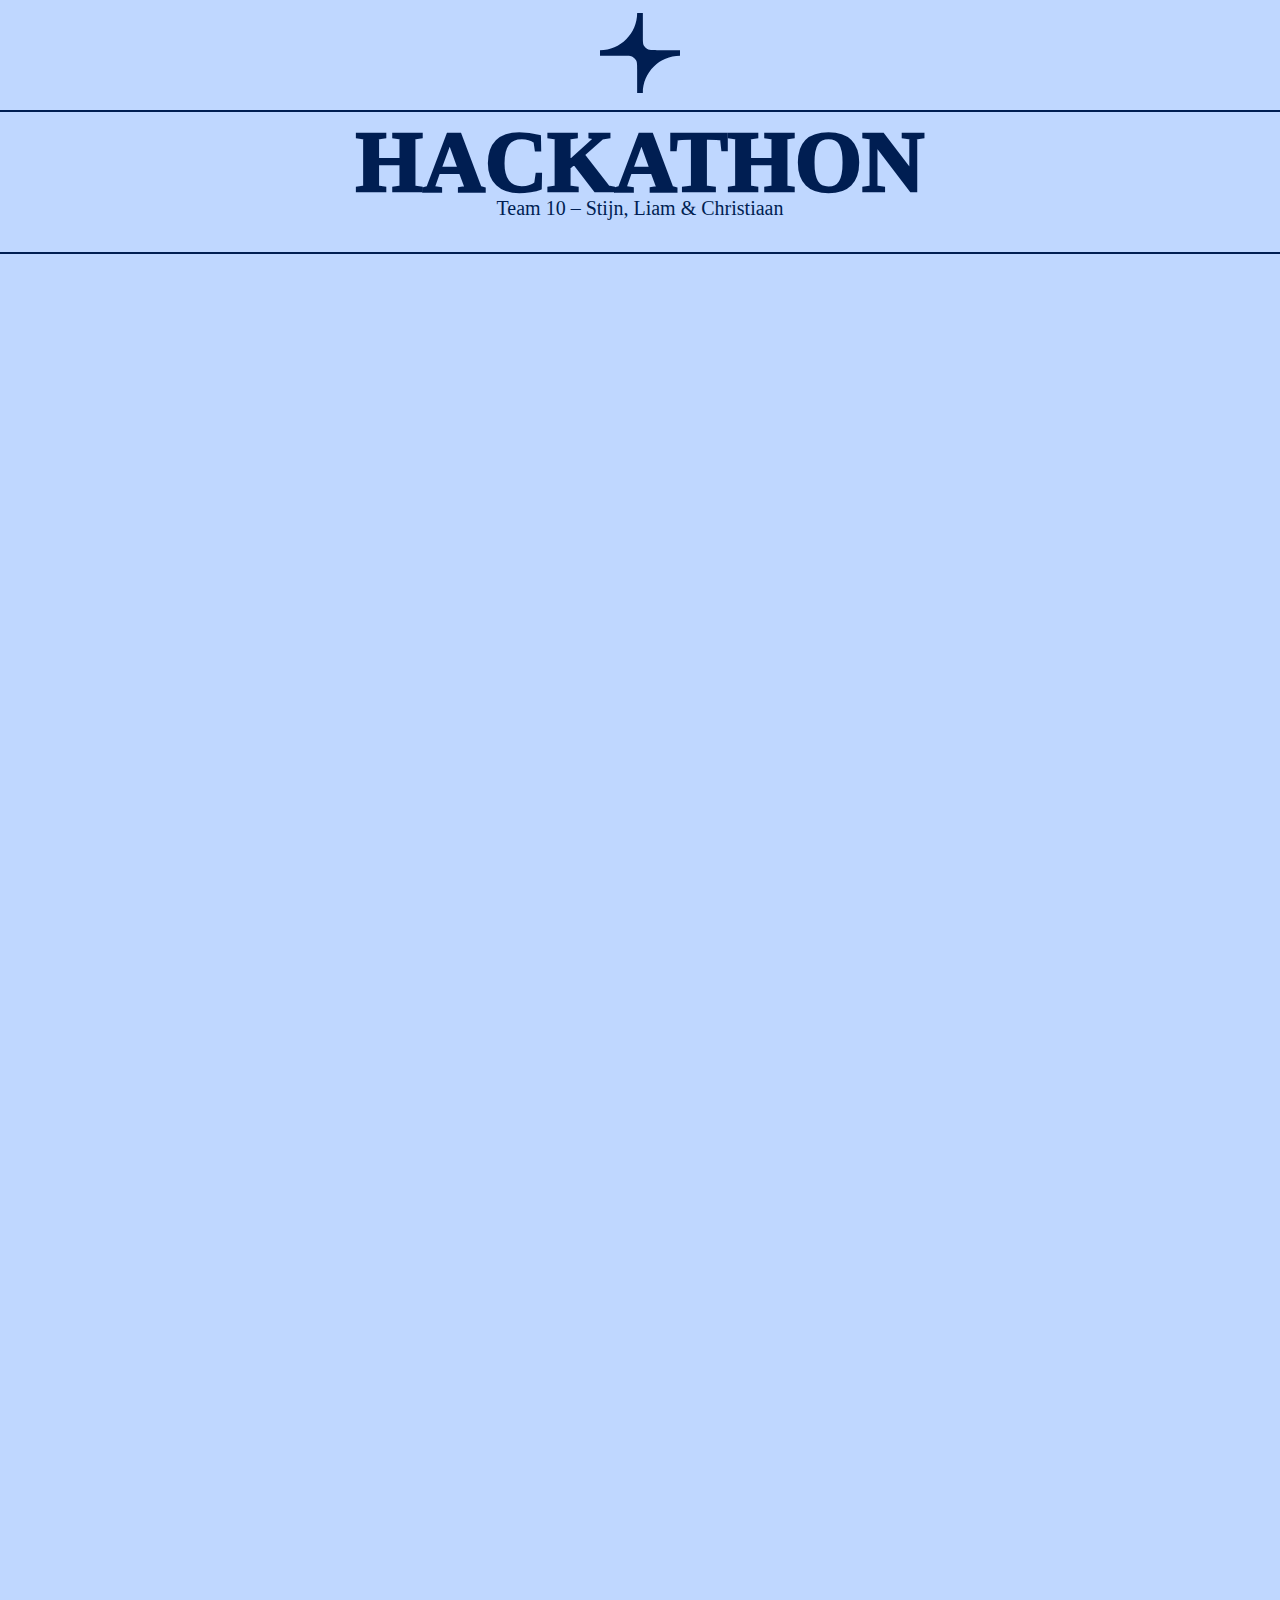
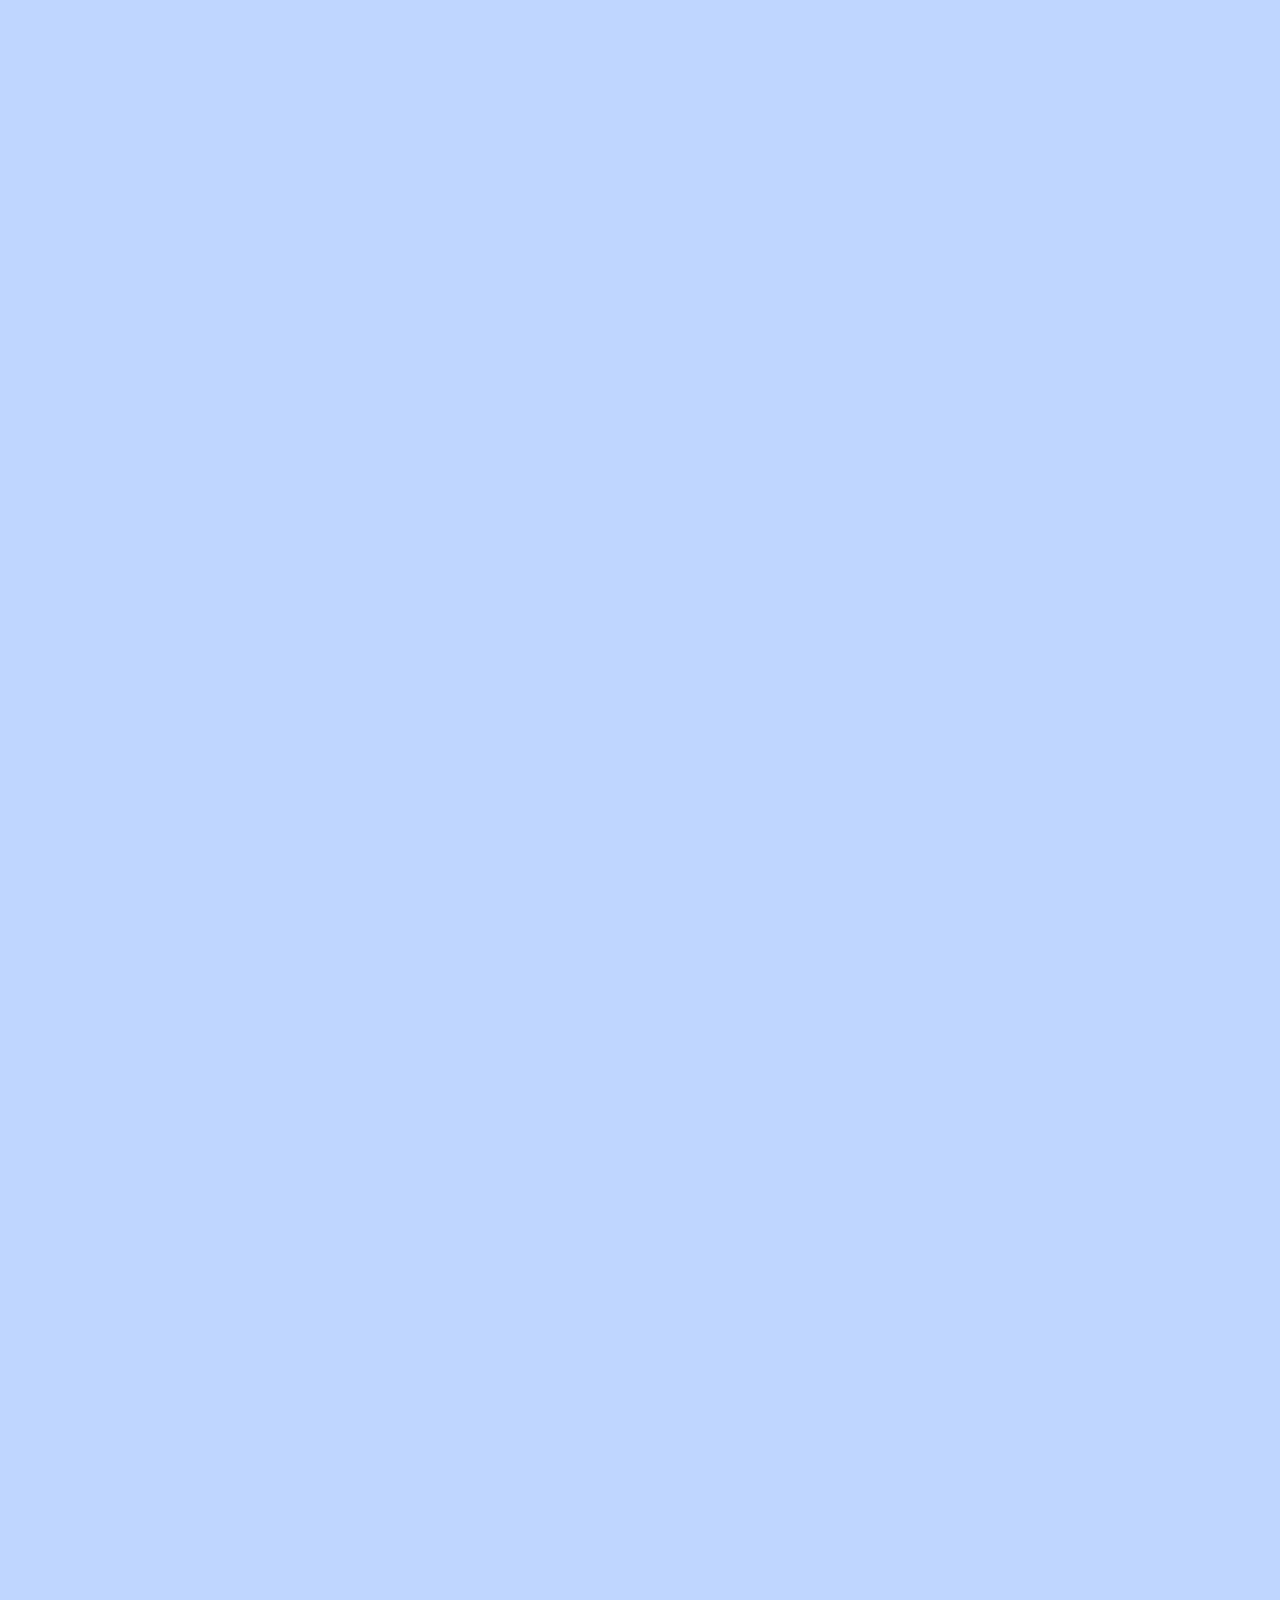
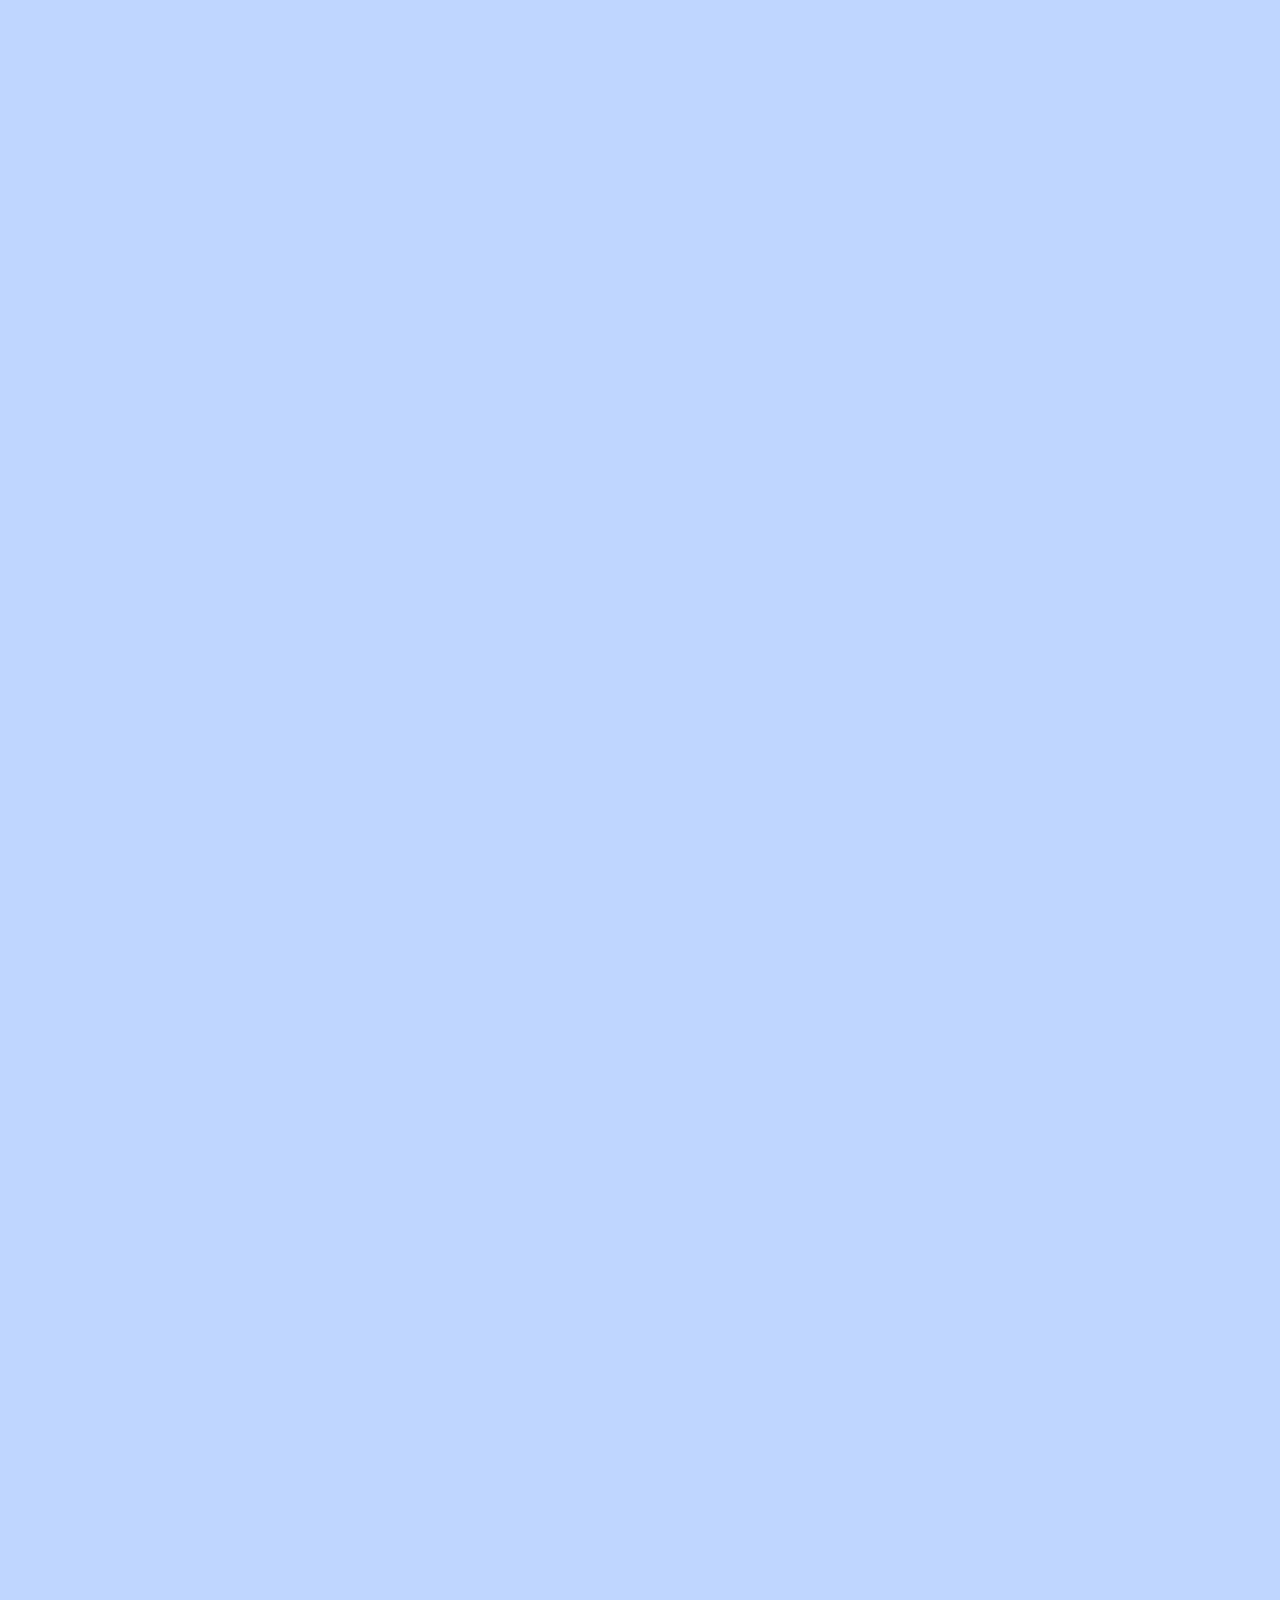
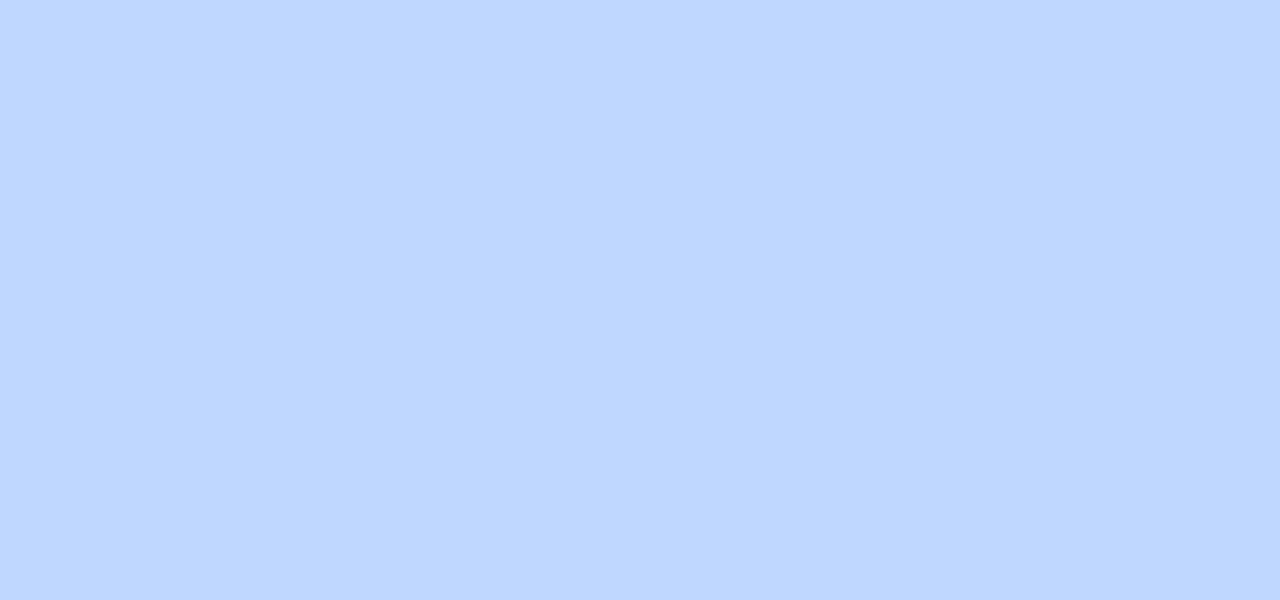
<file: hackaton.html>
<!DOCTYPE html>
<html lang="en">

<head>
  <meta charset="UTF-8" />
  <meta name="viewport" content="width=device-width, initial-scale=1.0" />
  <title>Hack-A-Ton</title>
  <link rel="stylesheet" href="../style.css" />
  <link rel="stylesheet" href="../nerds.css" />
</head>

<body>
  <header>
    <ul>
      <li>
        <a href="index.html">
          <svg viewBox="0 0 128 128" xmlns="http://www.w3.org/2000/svg">
            <path
              d="M59.4287 0H68.5714V36.7999C68.5714 45.1286 68.5714 49.2929 70.32 52.4153C71.5558 54.622 73.3779 56.4441 75.5846 57.6798C78.707 59.4284 82.8714 59.4284 91.2 59.4284H128V68.5714C95.1785 68.5714 68.5714 95.1786 68.5714 128H59.4287V91.2001C59.4287 82.8714 59.4287 78.7071 57.68 75.5846C56.4442 73.3778 54.6221 71.5559 52.4154 70.32C49.293 68.5714 45.1286 68.5714 36.8 68.5714H0V59.4284C32.8215 59.4284 59.4287 32.8214 59.4287 0Z" />
          </svg>
        </a>
      </li>
    </ul>
  </header>

  <main class="nerd">
    <section class="hero-section">
      <h1 class="hero-title">Hackathon</h1>
      <p class="hero-subtitle">Team 10 – Stijn, Liam & Christiaan</p>
    </section>

    <div class="nerd-wrapper">
      <div class="nerd-content">
        <section class="nerd-section">
          <p class="meta">Hackathon project | Weekproject CMD</p>
          <a href="https://liamvanbart1.github.io/Team10/" target="_blank" class="button">Bekijk de site</a>
          <p class="nerd-text">
            Tijdens een hackathon kregen we één week de tijd om nieuwe Chrome Canary features te testen en een creatieve website te bouwen. We ontvingen een JSON-bestand met metadata over vrouwen die impact hebben gemaakt in de wereld van technologie. Ons idee was om deze data op een speelse manier te visualiseren in een 3D-pilaarvormige carousel.
          </p>
        </section>

        <section class="nerd-section">
          <h2 class="nerd-title">Projectopzet en rolverdeling</h2>
          <ul>
            <li><span>Stijn:</span> Conceptontwikkeling en visuele styling van de pilaar</li>
            <li><span>Liam:</span> Techniek van de carousel met CSS</li>
            <li><span>Christiaan:</span> Scroll-driven animaties & anchor positioning</li>
          </ul>
          <p class="nerd-text">
            We kozen voor een stijl die doet denken aan een Egyptische pilaar, waarbij de geanimeerde vrouwen als hiërogliefen verschijnen op de zijvlakken. De pilaar beweegt met scroll en bevat een detailweergave per persoon.
          </p>
        </section>

        <section class="nerd-section">
          <h2 class="nerd-title">Gebruikte technieken</h2>
          <ul>
            <li><span>Scroll snap events:</span> voor een vloeiende carrousel zonder JavaScript</li>
            <li><span>Anchor positioning:</span> om detailpagina’s aan te roepen via anchors</li>
            <li><span>Sibling-index & sibling-count:</span> voor dynamische 3D-positionering</li>
            <li><span>Scroll-driven animations:</span> om door de pilaar te navigeren met scroll</li>
          </ul>
        </section>

        <section class="nerd-section">
          <h2 class="nerd-title">Wat heb ik geleerd?</h2>
          <p class="nerd-text">
            Ik heb voor het eerst iets in 3D gemaakt en moest daar zelfs wiskunde voor gebruiken om de pilaar modulair op te bouwen. Ook leerde ik hoe belangrijk het is om ieders kracht in te zetten binnen een team. Door goede taakverdeling hebben we een tof project neergezet met technieken die ik voorheen nog niet kende.
          </p>
        </section>

        <section class="nerd-section">
          <img src="./images/hackaton02.jpeg" alt="Hackathon project" />
          <img src="./images/hackaton.jpeg" alt="Hackathon project" />
          <img src="./images/hackaton01.jpeg" alt="Hackathon project" />
        </section>
      </div>
    </div>
  </main>
</body>

</html>
</file>
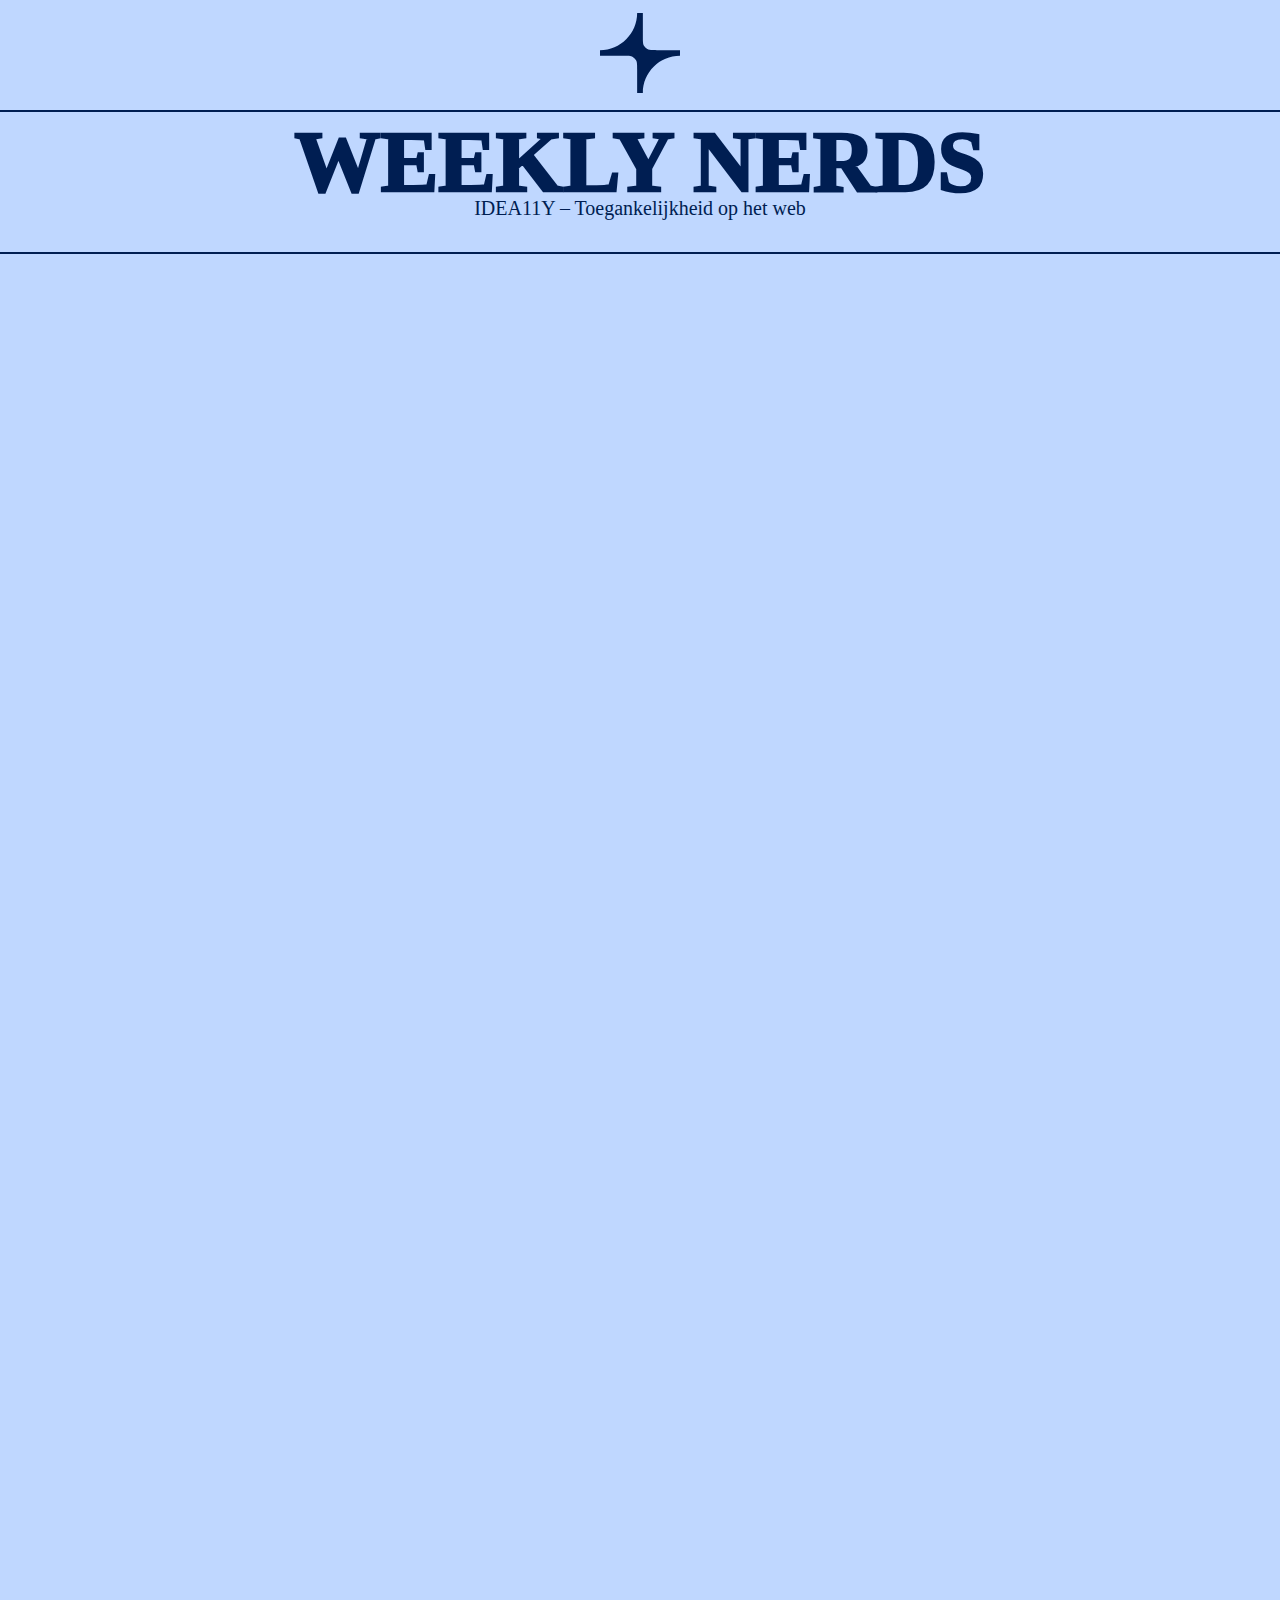
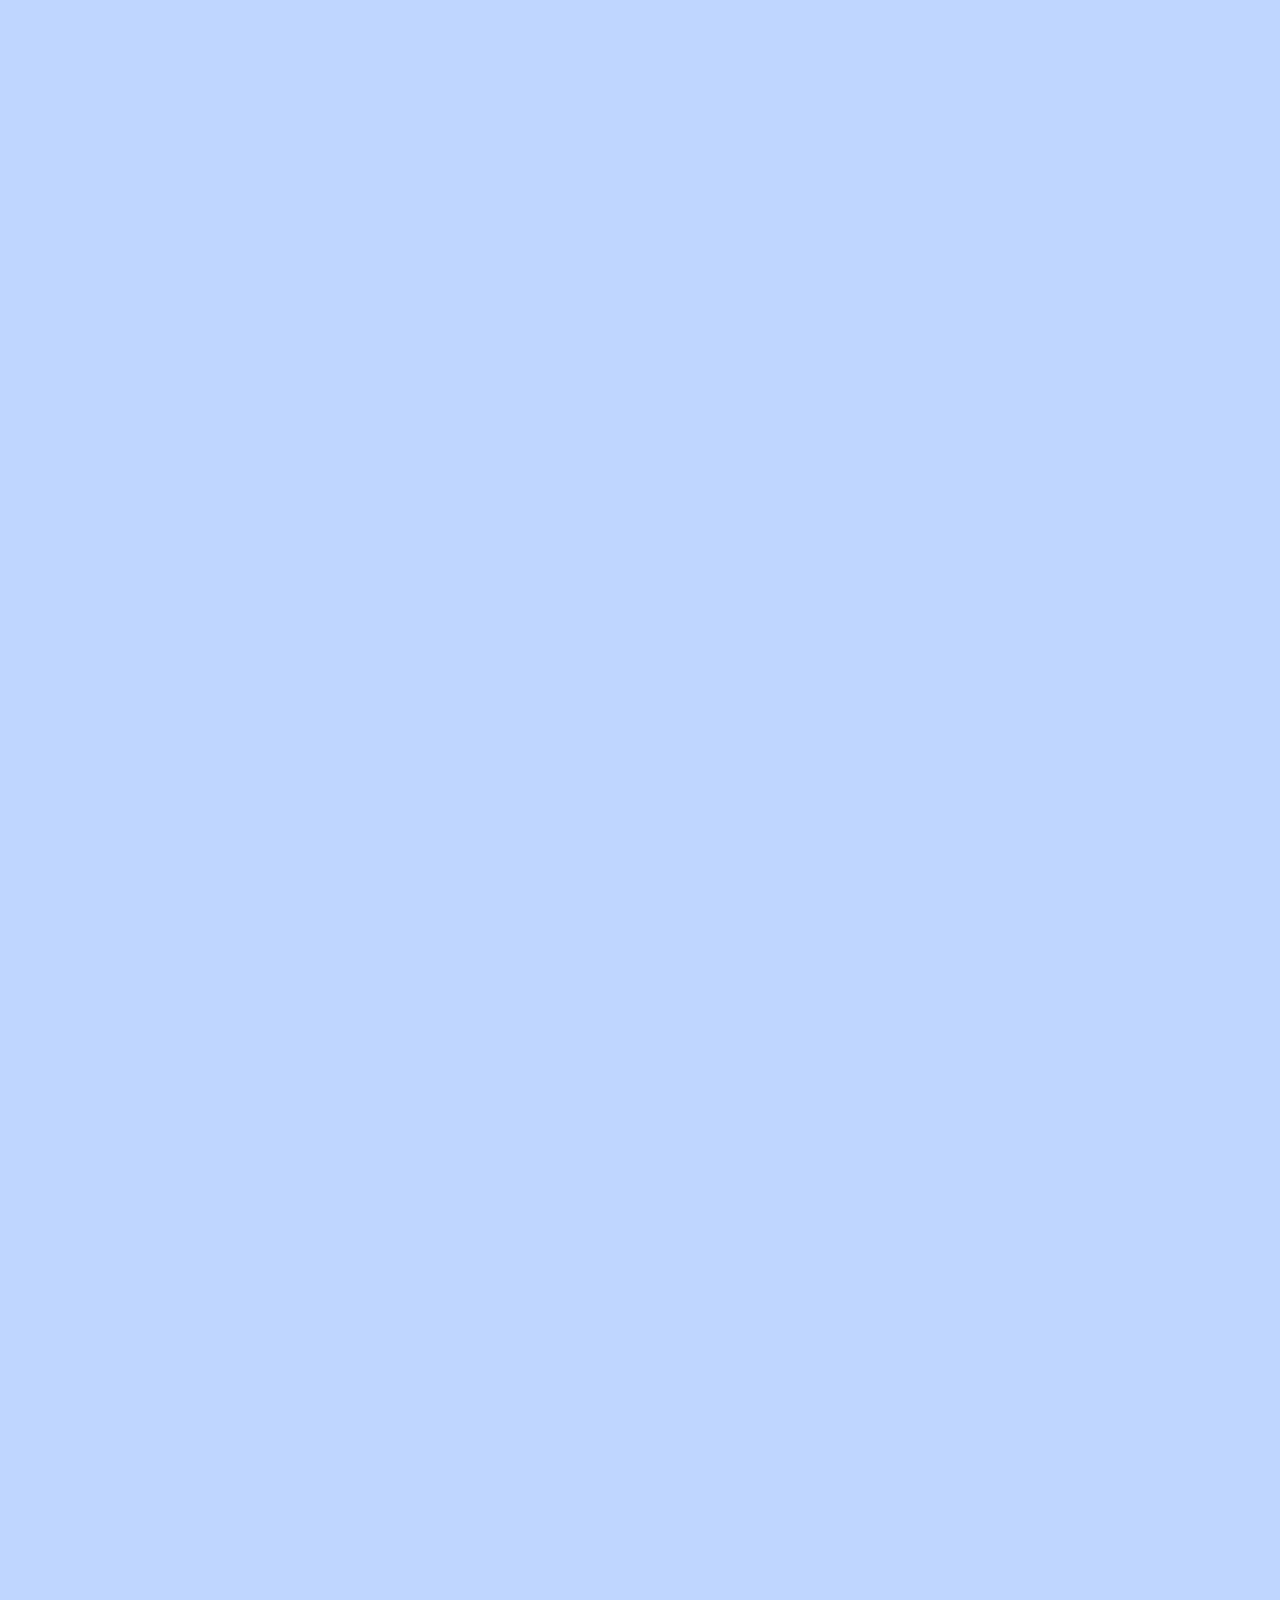
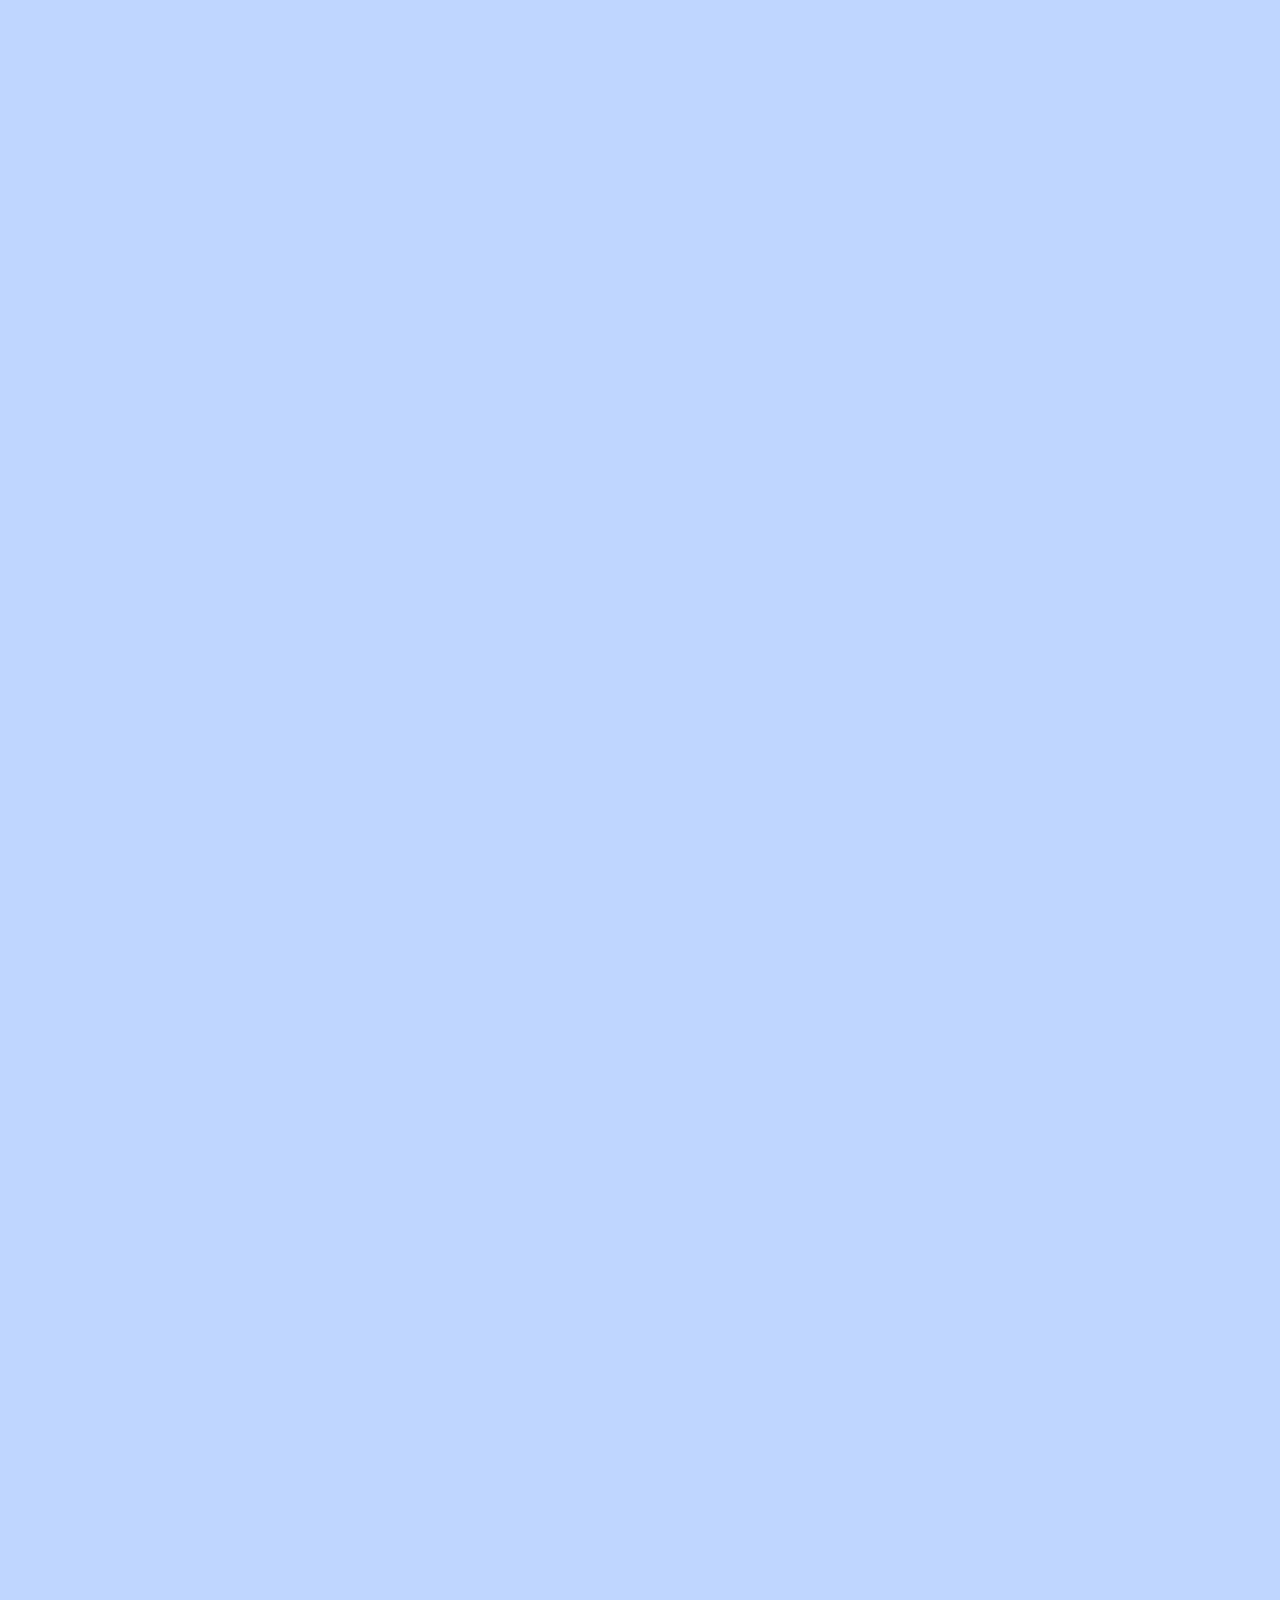
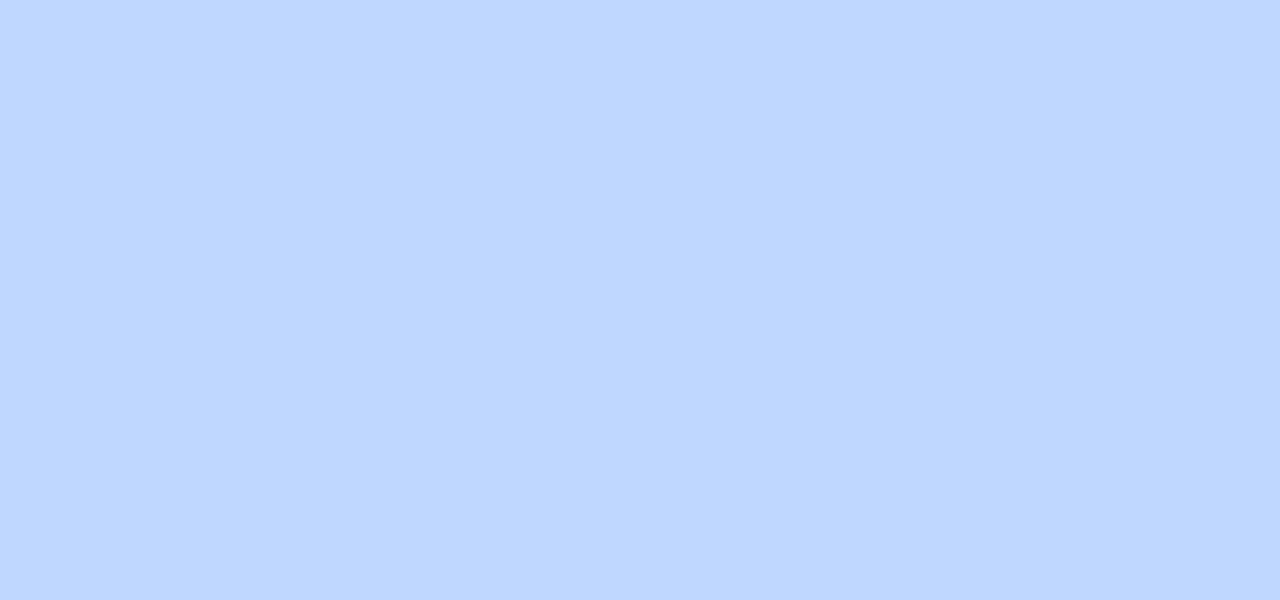
<file: idea11ly.html>
<!DOCTYPE html>
<html lang="en">

<head>
  <meta charset="UTF-8" />
  <meta name="viewport" content="width=device-width, initial-scale=1.0" />
  <title>IDEA11Y - Weekly Nerd</title>
  <link rel="stylesheet" href="style.css" />
  <link rel="stylesheet" href="nerds.css" />
</head>

<body>
      <header>
        <ul>

            <li>
                <a href="index.html">
                    <svg viewBox="0 0 128 128" xmlns="http://www.w3.org/2000/svg">
                        <path
                            d="M59.4287 0H68.5714V36.7999C68.5714 45.1286 68.5714 49.2929 70.32 52.4153C71.5558 54.622 73.3779 56.4441 75.5846 57.6798C78.707 59.4284 82.8714 59.4284 91.2 59.4284H128V68.5714C95.1785 68.5714 68.5714 95.1786 68.5714 128H59.4287V91.2001C59.4287 82.8714 59.4287 78.7071 57.68 75.5846C56.4442 73.3778 54.6221 71.5559 52.4154 70.32C49.293 68.5714 45.1286 68.5714 36.8 68.5714H0V59.4284C32.8215 59.4284 59.4287 32.8214 59.4287 0Z" />
                    </svg>
                </a>
            </li>
        </ul>
    </header>

  <main class="nerd">
    <section class="hero-section">
      <h1 class="hero-title">Weekly Nerds</h1>
      <p class="hero-subtitle">IDEA11Y – Toegankelijkheid op het web</p>
    </section>

    <div class="nerd-wrapper">
      <div class="nerd-content">
        <section class="nerd-section">
          <img src="./images/erik.jpeg" alt="Foto van Erik" />
          <h2 class="nerd-title">Introductie</h2>
          <p class="nerd-text">
            Tijdens deze sessie spraken onder andere Erik over het belang van toegankelijkheid (accessibility) op het web. Het doel is om digitale producten bruikbaar te maken voor iedereen – ook voor mensen met een beperking.
          </p>
          <p class="meta">Sessie: IDEA11Y | Datum: 10 april 2025</p>
        </section>

        <section class="nerd-section">
          <h2 class="nerd-title">Waar ging de talk over?</h2>
          <p class="nerd-text">
            Erik ging in op WCAG (Web Content Accessibility Guidelines) en hoe je praktische stappen kunt nemen om je website toegankelijker te maken. Toegankelijkheid draait om meer dan alleen techniek – het gaat om inclusie.
          </p>
        </section>

        <section class="nerd-section">
          <h2 class="nerd-title">Belangrijke inzichten</h2>
          <ul>
            <li><strong>Keyboard navigatie:</strong> Alles moet via tab bereikbaar zijn in logische volgorde</li>
            <li>Gebruik altijd een skip link en test met zowel muis als toetsenbord</li>
            <li>Een goede <strong>focus state</strong> is essentieel</li>
            <li><strong>Contrast:</strong> Omgevingslicht beïnvloedt zichtbaarheid. Contrast ratio’s moeten voldoen aan:
              <ul>
                <li>3:1 voor grote/bold tekst (24px+ of 19px bold)</li>
                <li>4.5:1 voor normale tekst</li>
              </ul>
            </li>
            <li>Typische contrastproblemen:
              <ul>
                <li>Placeholder tekst – gebruik liever iets anders dan lichtgrijze hints</li>
                <li>Branding kleuren kunnen problematisch zijn</li>
                <li>Verschillende states (hover/focus) verliezen vaak contrast – gebruik lijnen of onderstreping in plaats van alleen kleur</li>
              </ul>
            </li>
            <li><strong>Alternatieven:</strong>
              <ul>
                <li>Captions voor video (of ‘geen audio’ label)</li>
                <li>Transcript voor podcasts</li>
                <li>Alt-tekst voor afbeeldingen – beschrijf de functie van het beeld</li>
              </ul>
            </li>
            <li><strong>Sizing:</strong> Denk aan mobiel (320px breedte) en embedded externe content</li>
          </ul>
        </section>

        <section class="nerd-section">
          <h2 class="nerd-title">Extra inzichten uit onderzoek</h2>
          <ul>
            <li>Bij onderzoek kan je groep klein zijn of te technisch denken</li>
            <li>Probeer met mensen te praten die níet goed zijn met tools als screenreaders</li>
            <li>Onverwachte gesprekken (zoals met een buschauffeur i.p.v. een blinde persoon) kunnen waardevolle inzichten opleveren</li>
            <li>Let op met té veel contrast – dat kan juist lastig zijn voor sommige gebruikers</li>
          </ul>
          <p>📚 Meer lezen: <a href="https://www.solidstart.info/" target="_blank">https://www.solidstart.info/</a></p>
        </section>

        <section class="nerd-section">
          <h2 class="nerd-title">Conclusie</h2>
          <p class="nerd-text">
            De talk liet me zien dat toegankelijkheid niet iets extra’s is, maar een basisvoorwaarde voor een goed product. Ik wil in toekomstige projecten actiever rekening houden met gebruikers met beperkingen, en vooral zelf testen of mijn sites goed te gebruiken zijn met toetsenbord en screenreader.
          </p>
        </section>
      </div>
    </div>
  </main>
</body>

</html>
</file>
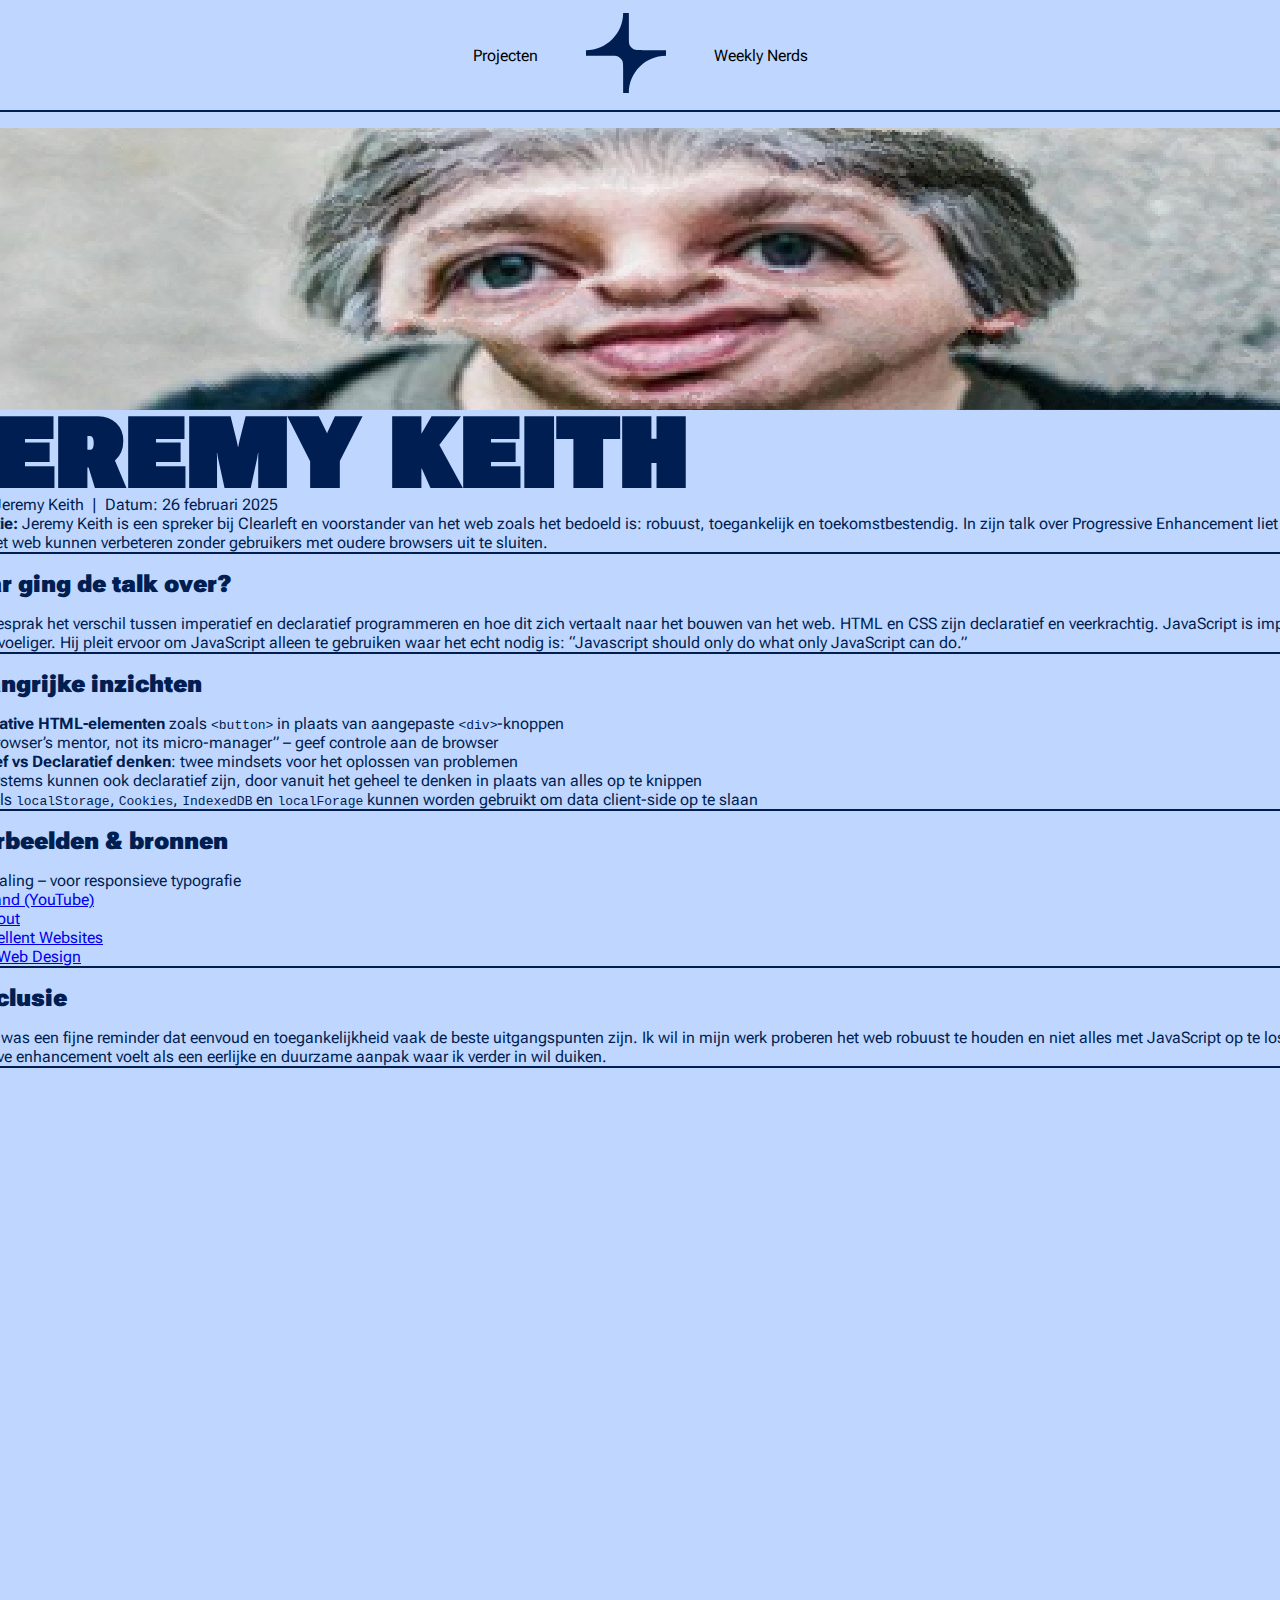
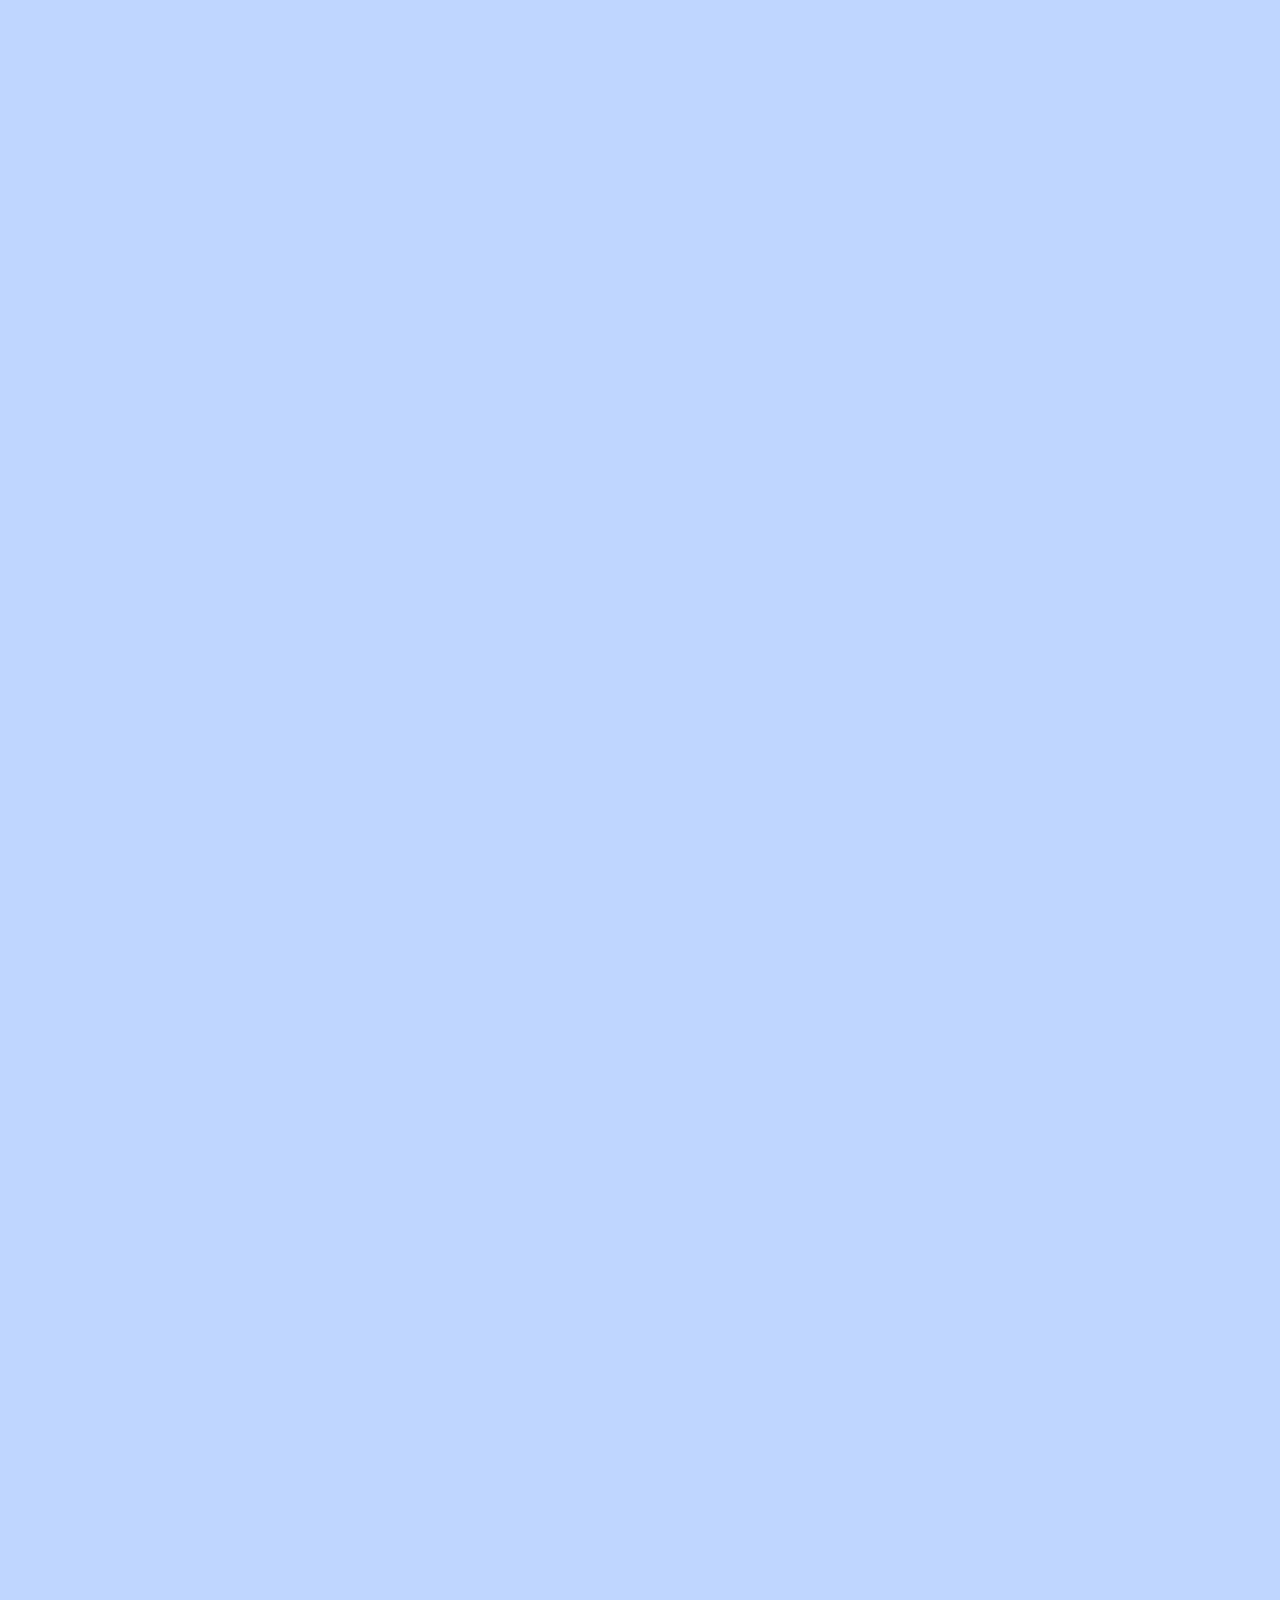
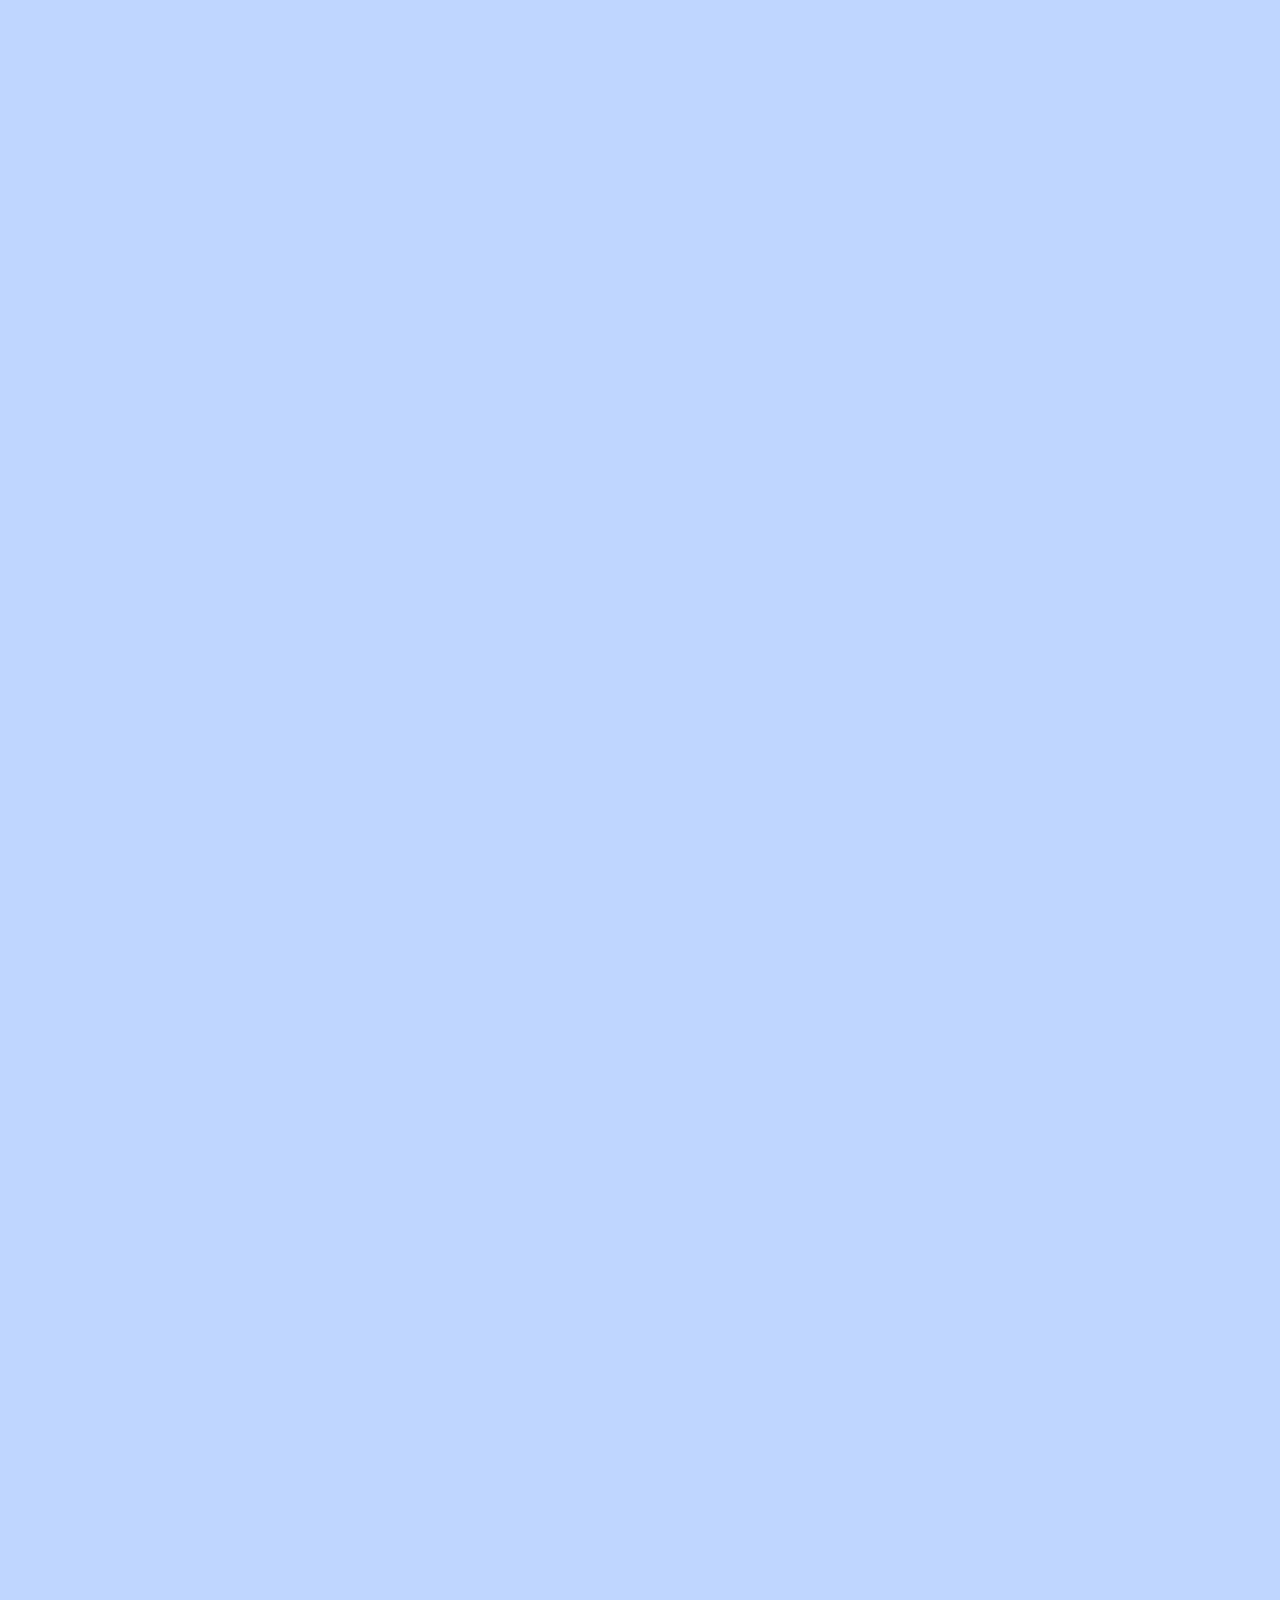
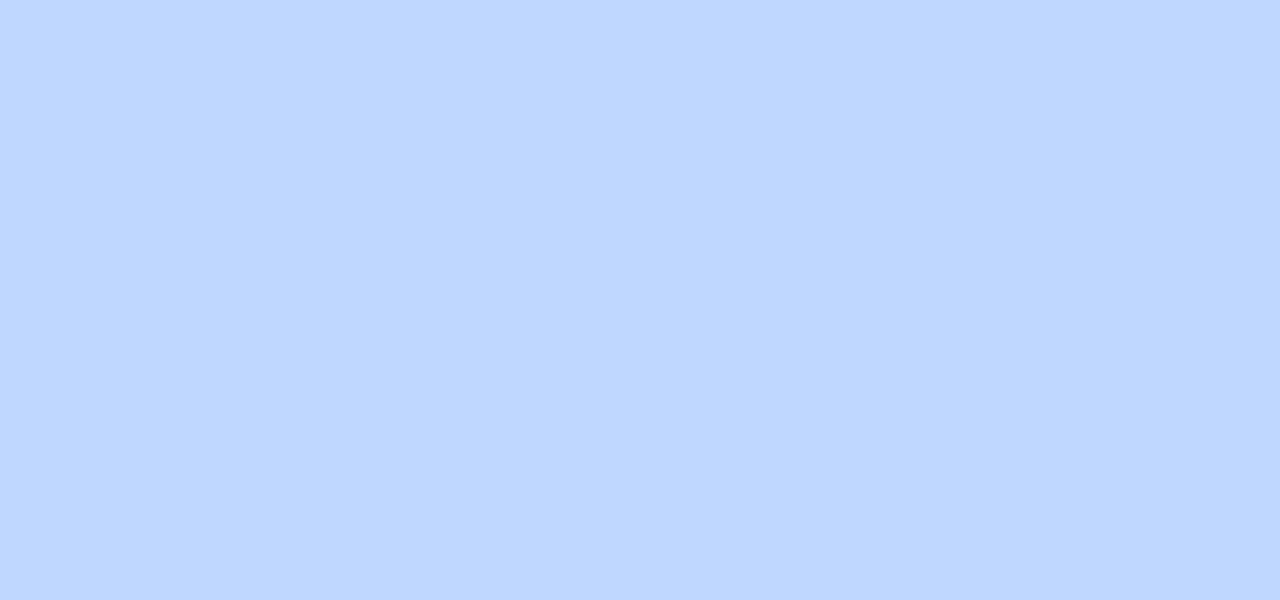
<file: jeremy.html>
<!DOCTYPE html>
<html lang="en">
<head>
    <meta charset="UTF-8">
    <meta name="viewport" content="width=device-width, initial-scale=1.0">
    <title>Jeremy Keith - Weekly Nerd</title>
    <link rel="stylesheet" href="style.css">
</head>
<body>
    <header>
        <ul>
            <li><a href="/index.html">Projecten</a></li>
            <li><svg viewBox="0 0 128 128" xmlns="http://www.w3.org/2000/svg"><path d="M59.4287 0H68.5714V36.7999C68.5714 45.1286 68.5714 49.2929 70.32 52.4153C71.5558 54.622 73.3779 56.4441 75.5846 57.6798C78.707 59.4284 82.8714 59.4284 91.2 59.4284H128V68.5714C95.1785 68.5714 68.5714 95.1786 68.5714 128H59.4287V91.2001C59.4287 82.8714 59.4287 78.7071 57.68 75.5846C56.4442 73.3778 54.6221 71.5559 52.4154 70.32C49.293 68.5714 45.1286 68.5714 36.8 68.5714H0V59.4284C32.8215 59.4284 59.4287 32.8214 59.4287 0Z"/></svg></li>
            <li><a href="/index.html">Weekly Nerds</a></li>
        </ul>
    </header>
    <main class="nerd">
        <section>
            <img src="/images/jeremy.jpeg" alt="Foto van Jeremy Keith">
            <h1>Jeremy Keith</h1>
            <p class="meta">Spreker: Jeremy Keith &nbsp;|&nbsp; Datum: 26 februari 2025</p>
            <p><strong>Introductie:</strong> Jeremy Keith is een spreker bij Clearleft en voorstander van het web zoals het bedoeld is: robuust, toegankelijk en toekomstbestendig. In zijn talk over Progressive Enhancement liet hij zien hoe we het web kunnen verbeteren zonder gebruikers met oudere browsers uit te sluiten.</p>
        </section>

        <section>
            <h2>Waar ging de talk over?</h2>
            <p>Jeremy besprak het verschil tussen imperatief en declaratief programmeren en hoe dit zich vertaalt naar het bouwen van het web. HTML en CSS zijn declaratief en veerkrachtig. JavaScript is imperatief en foutgevoeliger. Hij pleit ervoor om JavaScript alleen te gebruiken waar het echt nodig is: “Javascript should only do what only JavaScript can do.”</p>
        </section>

        <section>
            <h2>Belangrijke inzichten</h2>
            <ul>
                <li>Gebruik <strong>native HTML-elementen</strong> zoals <code>&lt;button&gt;</code> in plaats van aangepaste <code>&lt;div&gt;</code>-knoppen</li>
                <li>“Be the browser’s mentor, not its micro-manager” – geef controle aan de browser</li>
                <li><strong>Imperatief vs Declaratief denken</strong>: twee mindsets voor het oplossen van problemen</li>
                <li>Design systems kunnen ook declaratief zijn, door vanuit het geheel te denken in plaats van alles op te knippen</li>
                <li>Tools zoals <code>localStorage</code>, <code>Cookies</code>, <code>IndexedDB</code> en <code>localForage</code> kunnen worden gebruikt om data client-side op te slaan</li>
            </ul>
        </section>

        <section>
            <h2>Voorbeelden & bronnen</h2>
            <ul>
                <li>Utopia scaling – voor responsieve typografie</li>
                <li><a href="https://youtube.com/layoutland" target="_blank">Layout Land (YouTube)</a></li>
                <li><a href="https://every-layout.dev" target="_blank">Every Layout</a></li>
                <li><a href="https://buildexcellentwebsit.es" target="_blank">Build Excellent Websites</a></li>
                <li><a href="https://alistapart.com/article/dao/" target="_blank">A Dao of Web Design</a></li>
            </ul>
        </section>

        <section>
            <h2>Conclusie</h2>
            <p>Deze talk was een fijne reminder dat eenvoud en toegankelijkheid vaak de beste uitgangspunten zijn. Ik wil in mijn werk proberen het web robuust te houden en niet alles met JavaScript op te lossen. Progressive enhancement voelt als een eerlijke en duurzame aanpak waar ik verder in wil duiken.</p>
        </section>
    </main>
</body>
</html>
</file>
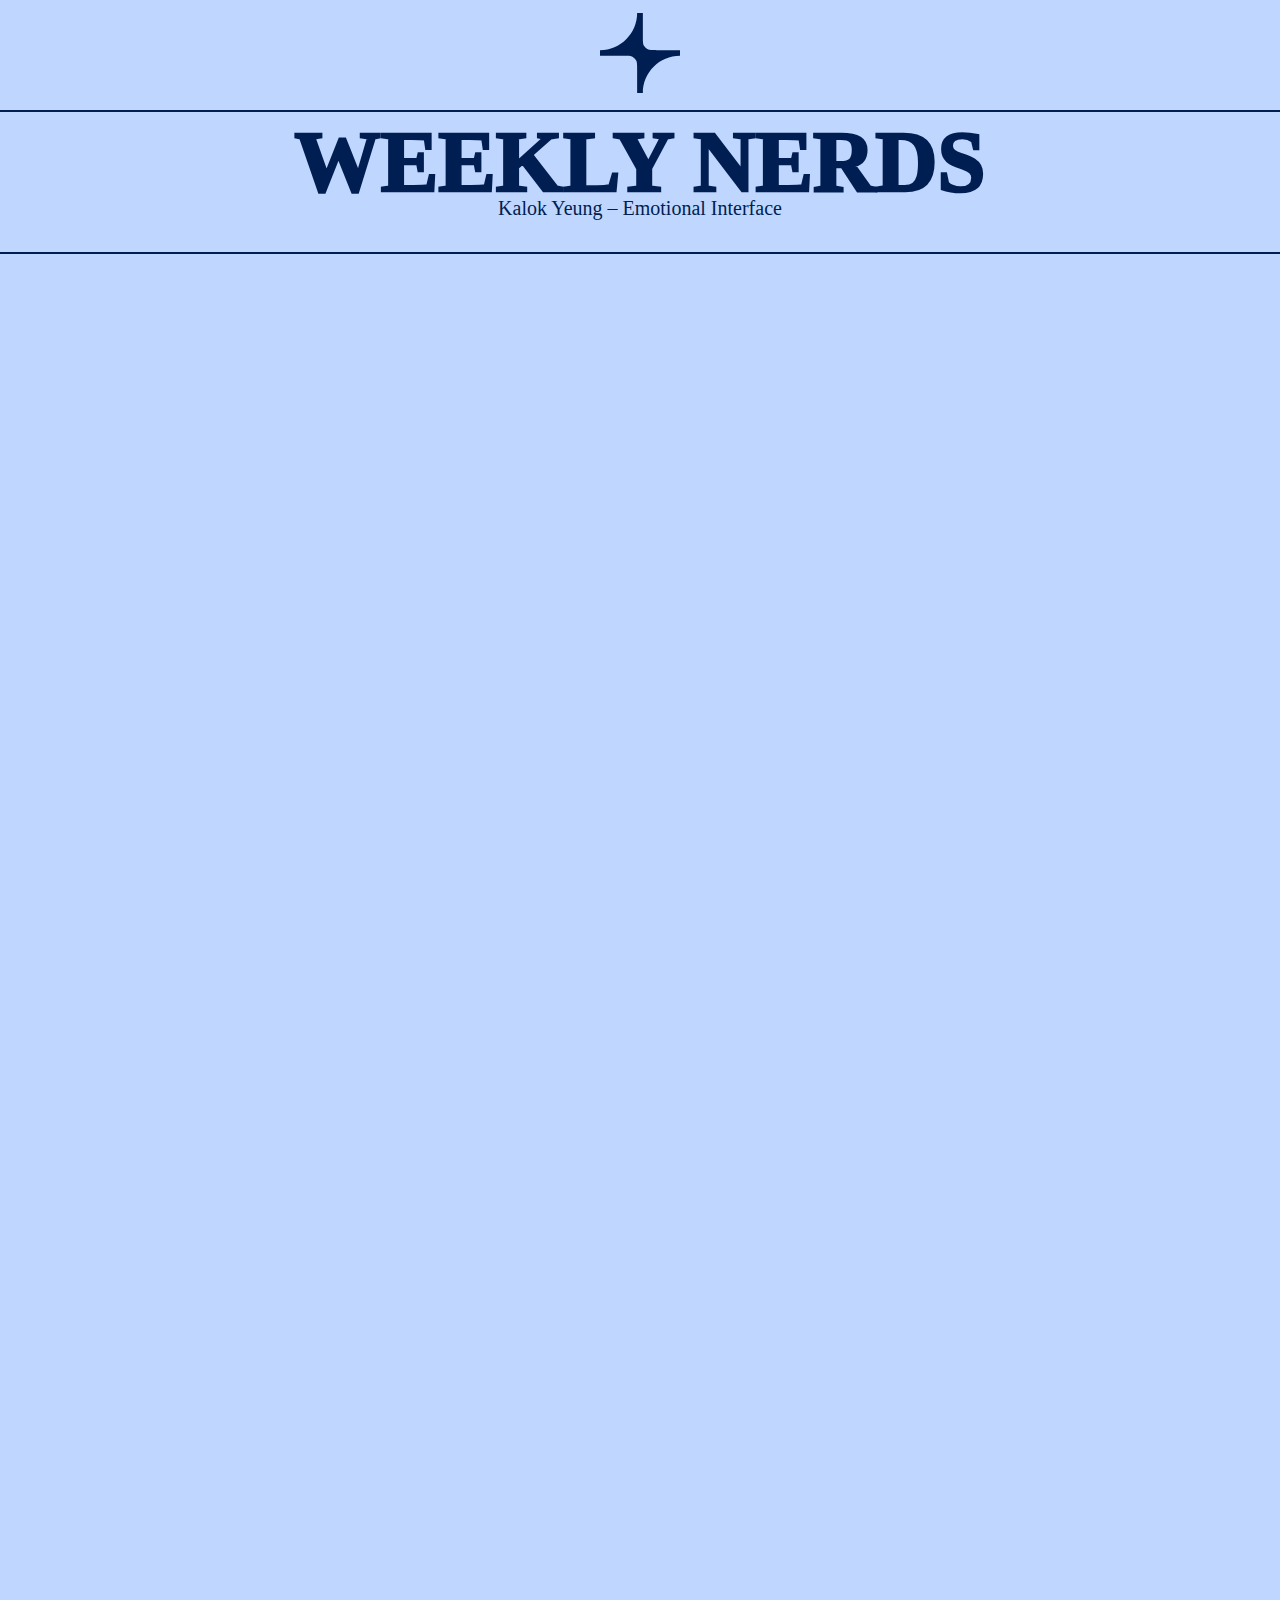
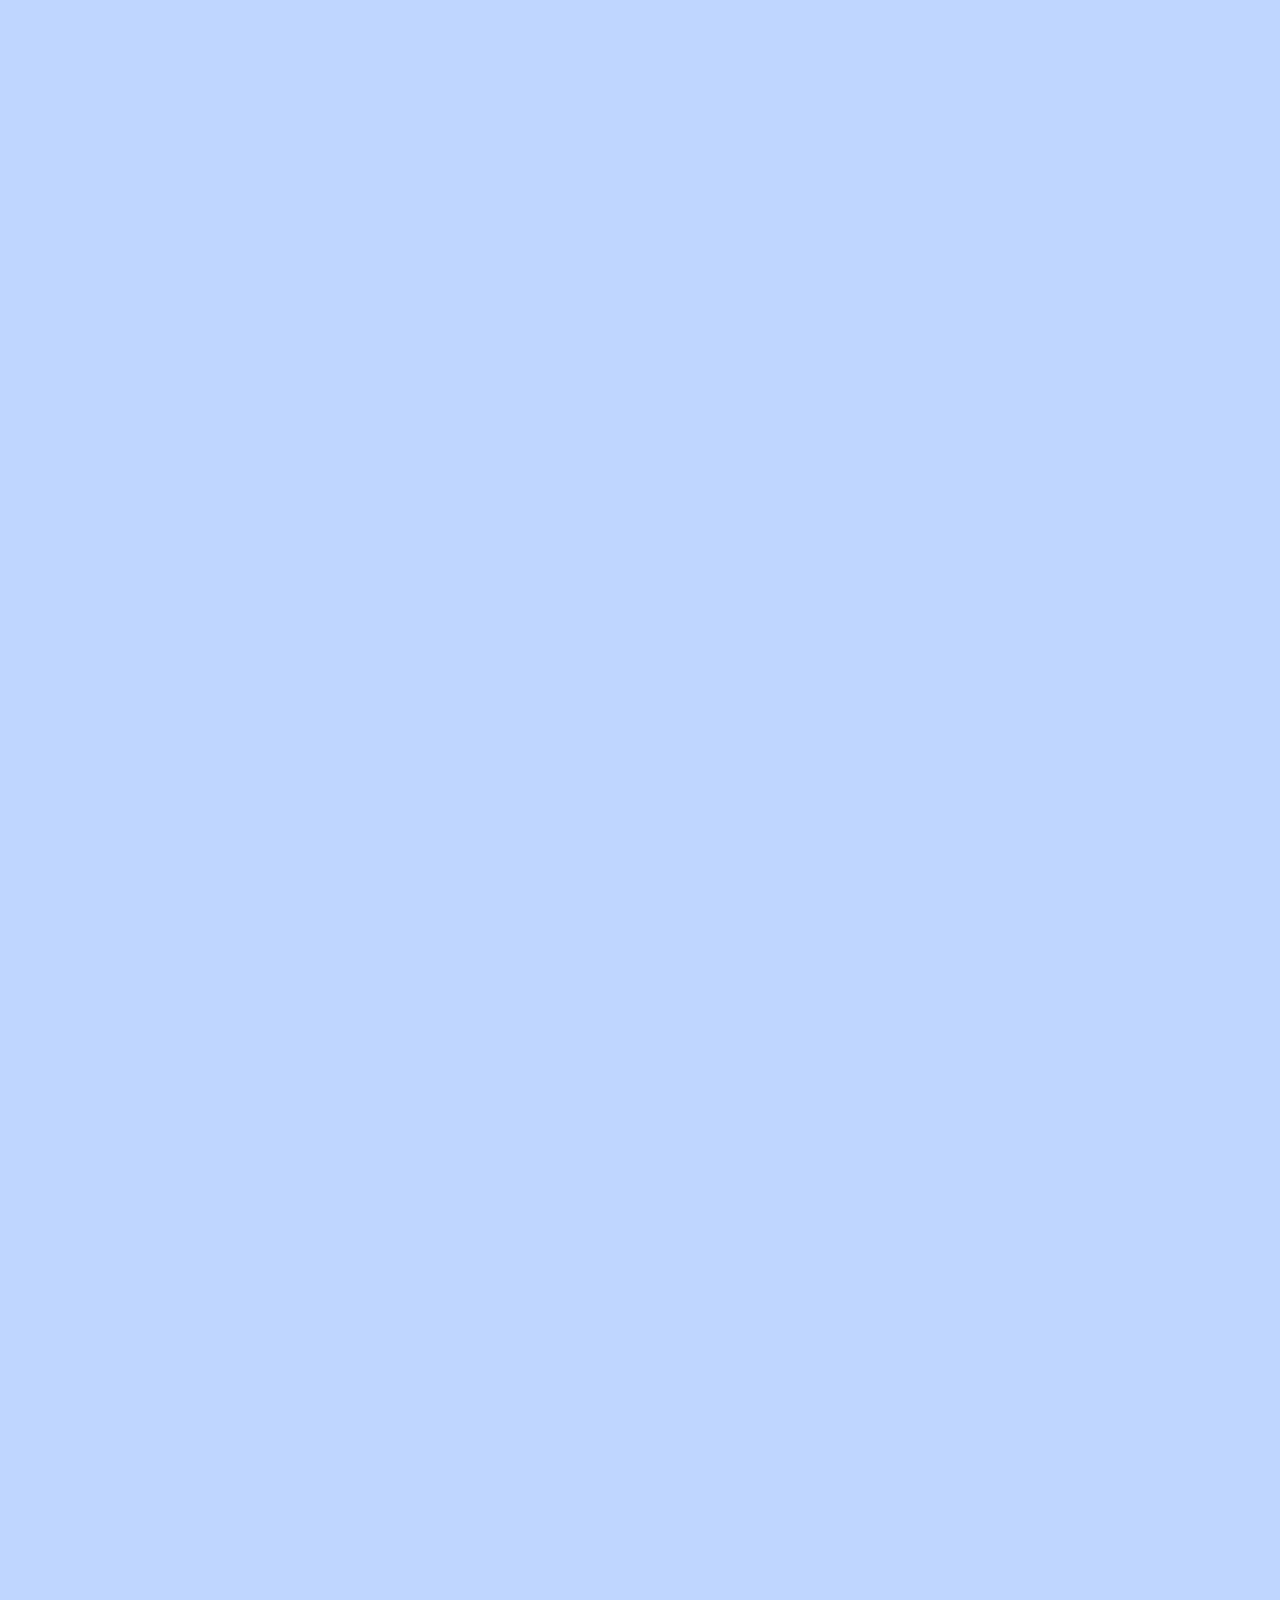
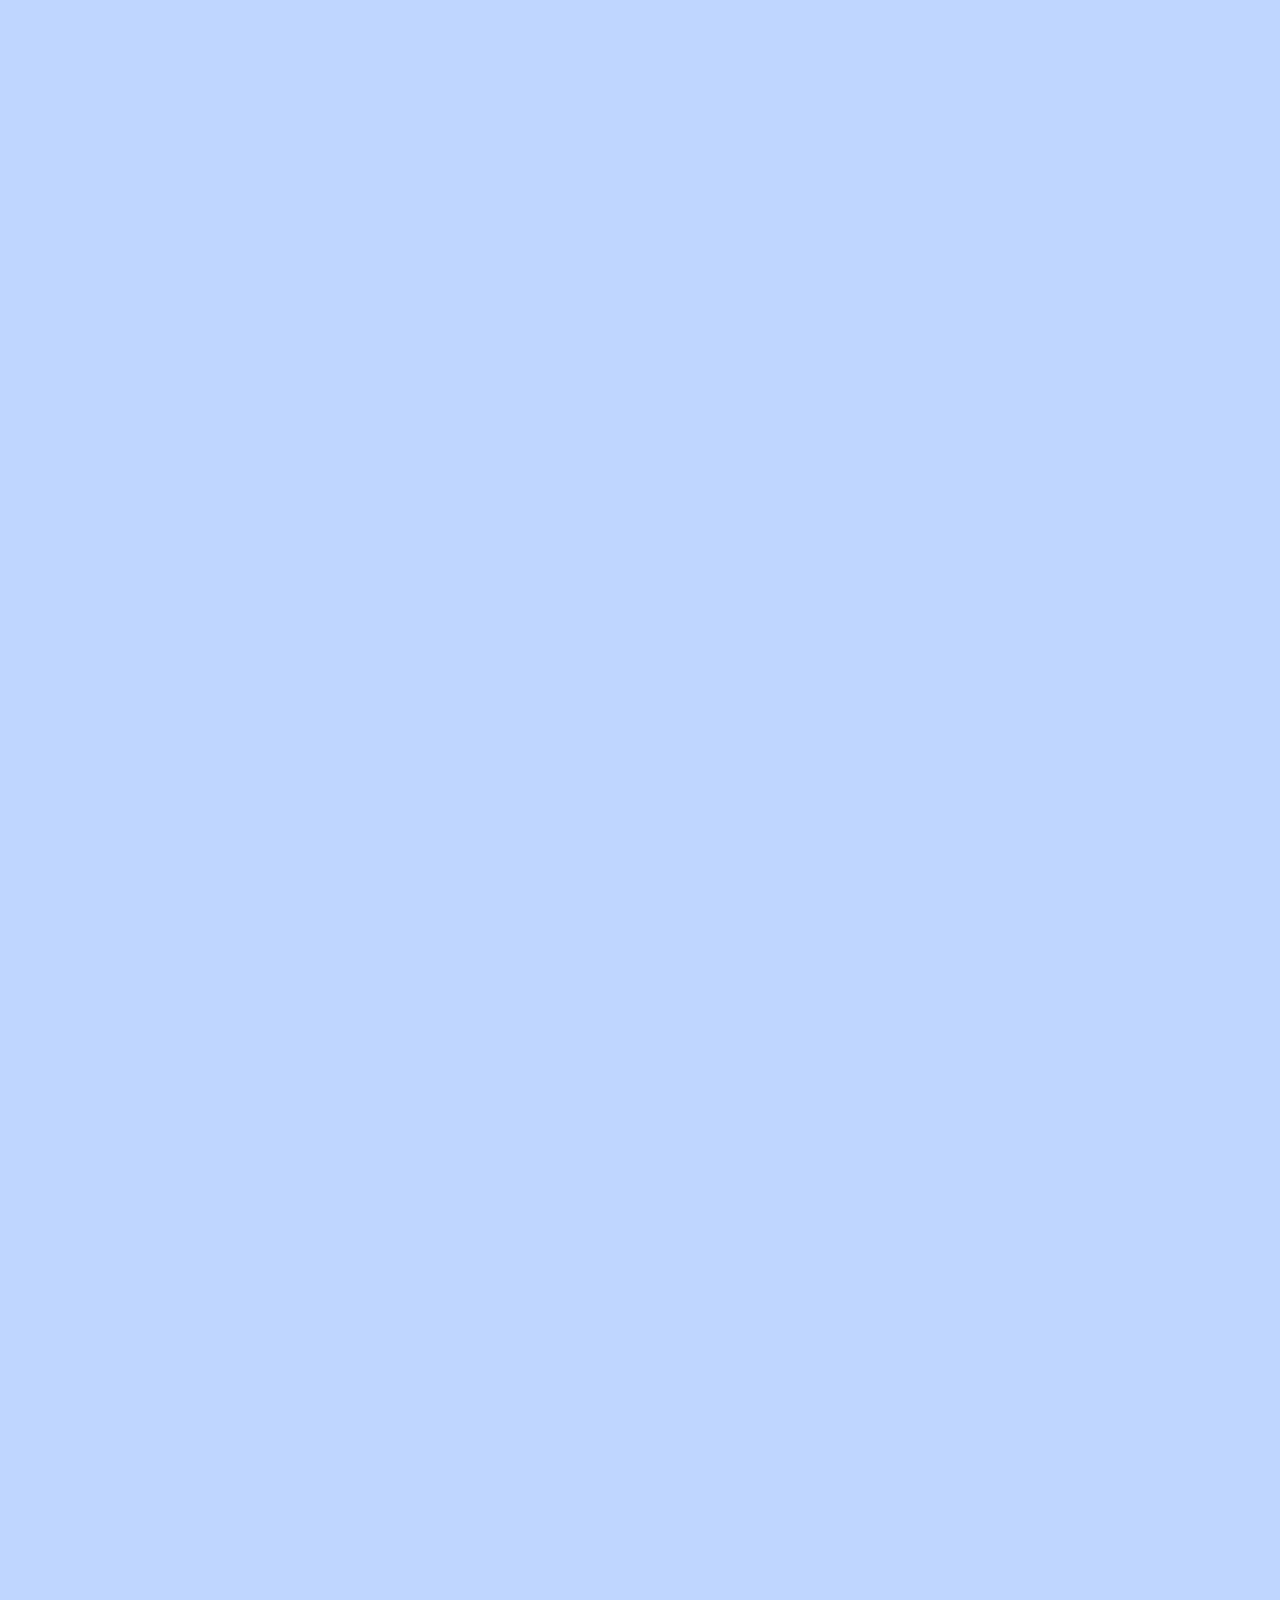
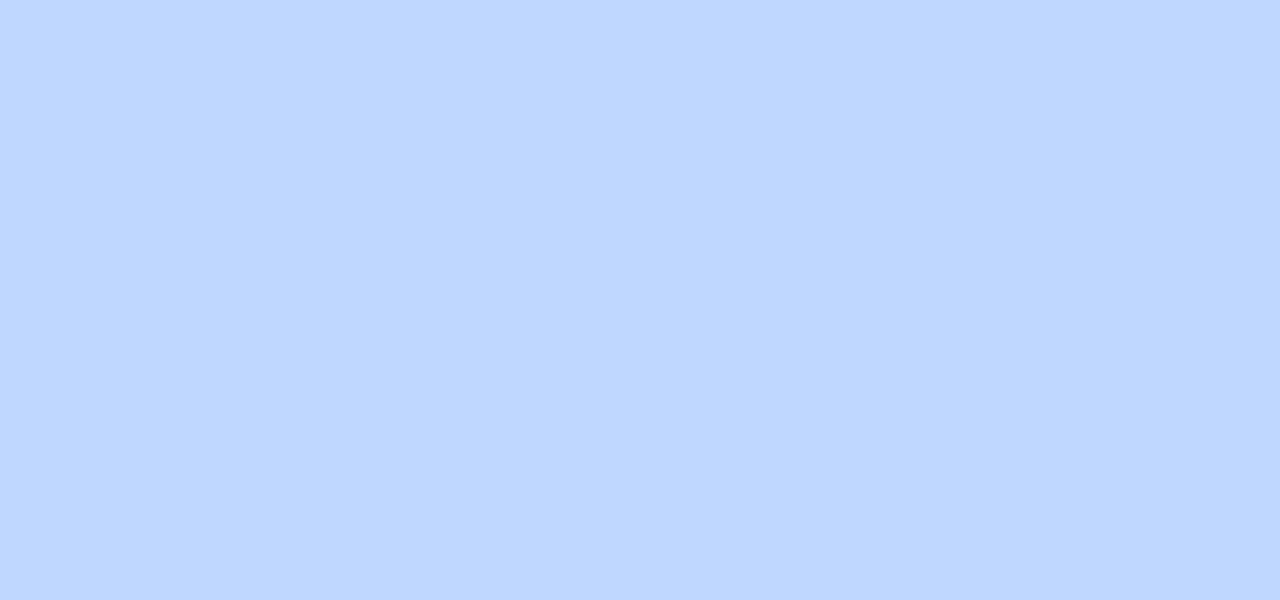
<file: kalok.html>
<!DOCTYPE html>
<html lang="en">

<head>
  <meta charset="UTF-8" />
  <meta name="viewport" content="width=device-width, initial-scale=1.0" />
  <title>Kalok Yeung - Weekly Nerd</title>
  <link rel="stylesheet" href="style.css" />
  <link rel="stylesheet" href="nerds.css" />
</head>

<body>
  <header>
    <ul>
      <li>
        <a href="index.html">
          <svg viewBox="0 0 128 128" xmlns="http://www.w3.org/2000/svg">
            <path
              d="M59.4287 0H68.5714V36.7999C68.5714 45.1286 68.5714 49.2929 70.32 52.4153C71.5558 54.622 73.3779 56.4441 75.5846 57.6798C78.707 59.4284 82.8714 59.4284 91.2 59.4284H128V68.5714C95.1785 68.5714 68.5714 95.1786 68.5714 128H59.4287V91.2001C59.4287 82.8714 59.4287 78.7071 57.68 75.5846C56.4442 73.3778 54.6221 71.5559 52.4154 70.32C49.293 68.5714 45.1286 68.5714 36.8 68.5714H0V59.4284C32.8215 59.4284 59.4287 32.8214 59.4287 0Z" />
          </svg>
        </a>
      </li>
    </ul>
  </header>

  <main class="nerd">
    <section class="hero-section">
      <h1 class="hero-title">Weekly Nerds</h1>
      <p class="hero-subtitle">Kalok Yeung – Emotional Interface</p>
    </section>

    <div class="nerd-wrapper">
      <div class="nerd-content">

        <section class="nerd-section">
          <h2 class="nerd-title">Introductie</h2>
          <p class="meta">Spreker: Kalok Yeung | Onderwerp: Emotional Interface</p>
          <p class="nerd-text">
            Kalok Yeung onderzoekt hoe je digitale interfaces emotioneler en menselijker kunt maken. Het gaat over verbinding, gevoel, en bewust ontwerp – met geluid, beweging en copy die allemaal bijdragen aan de ervaring.
          </p>
        </section>

        <section class="nerd-section">
          <h2 class="nerd-title">Wat is oxytocine?</h2>
          <p class="nerd-text">
            <span>Oxytocine</span> is het gelukshormoon. Het speelt een rol in verbondenheid. Dus, hoe kun je digitaal verbinden? Door vormgeving en gedrag te gebruiken die aanvoelen als menselijk.
          </p>
        </section>

        <section class="nerd-section">
          <h2 class="nerd-title">Soft UI</h2>
          <ul>
            <li><span>Kenmerken:</span> ronde hoeken, blur, whitespace, subtiele animaties en interacties</li>
            <li><a href="https://suupaa.au/" target="_blank">suupaa.au</a> – clean en soft</li>
            <li><a href="https://telepathicinstruments.com/" target="_blank">telepathicinstruments.com</a> – extreem soft UI, ook doorgetrokken in hun producten</li>
          </ul>
        </section>

        <section class="nerd-section">
          <h2 class="nerd-title">Motion</h2>
          <ul>
            <li>Motion moet <span>bijdragen</span> aan de UX, niet alleen decoratie zijn</li>
            <li><a href="https://www.seen.space/" target="_blank">seen.space</a> – sterk voorbeeld van functionele motion</li>
            <li><span>Hergebruik elementen:</span> consistency versterkt UX</li>
            <li><span>Copy nature:</span> voeg delays toe zodat dingen aanvoelen alsof er physics inzitten</li>
          </ul>
        </section>

        <section class="nerd-section">
          <h2 class="nerd-title">Sound</h2>
          <ul>
            <li>Geluid op websites wordt vaak als irritant gezien</li>
            <li>Als je het gebruikt: <span>houd het subtiel</span></li>
            <li><a href="https://jazzkeys.plan8.co/" target="_blank">Jazzkeys</a> – mooi voorbeeld van speels geluid</li>
            <li>Mag ook best een beetje goofy zijn 😄</li>
          </ul>
        </section>

        <section class="nerd-section">
          <h2 class="nerd-title">Generative Design</h2>
          <p class="nerd-text">
            Denk na over systemen die niet statisch zijn, maar kunnen reageren en veranderen op basis van input. Vorm, geluid, data – alles kan gegenereerd worden.
          </p>
        </section>

        <section class="nerd-section">
          <h2 class="nerd-title">Content & Conversatie</h2>
          <ul>
            <li><span>Conversational interfaces:</span> stel vragen op basis van wat je gaat tonen</li>
            <li><span>Luister:</span> interfaces mogen empathisch aanvoelen</li>
          </ul>
        </section>

        <section class="nerd-section">
          <h2 class="nerd-title">Conclusie</h2>
          <p class="nerd-text">
            Emotional interface design draait om <span>meer gevoel</span> en <span>meer connectie</span> in je interacties. Denk vanuit de gebruiker – niet als target, maar als mens. Laat je design empathie tonen, in UI, in motion, in geluid en zelfs in tekst.
          </p>
        </section>

      </div>
    </div>
  </main>
</body>

</html>
</file>
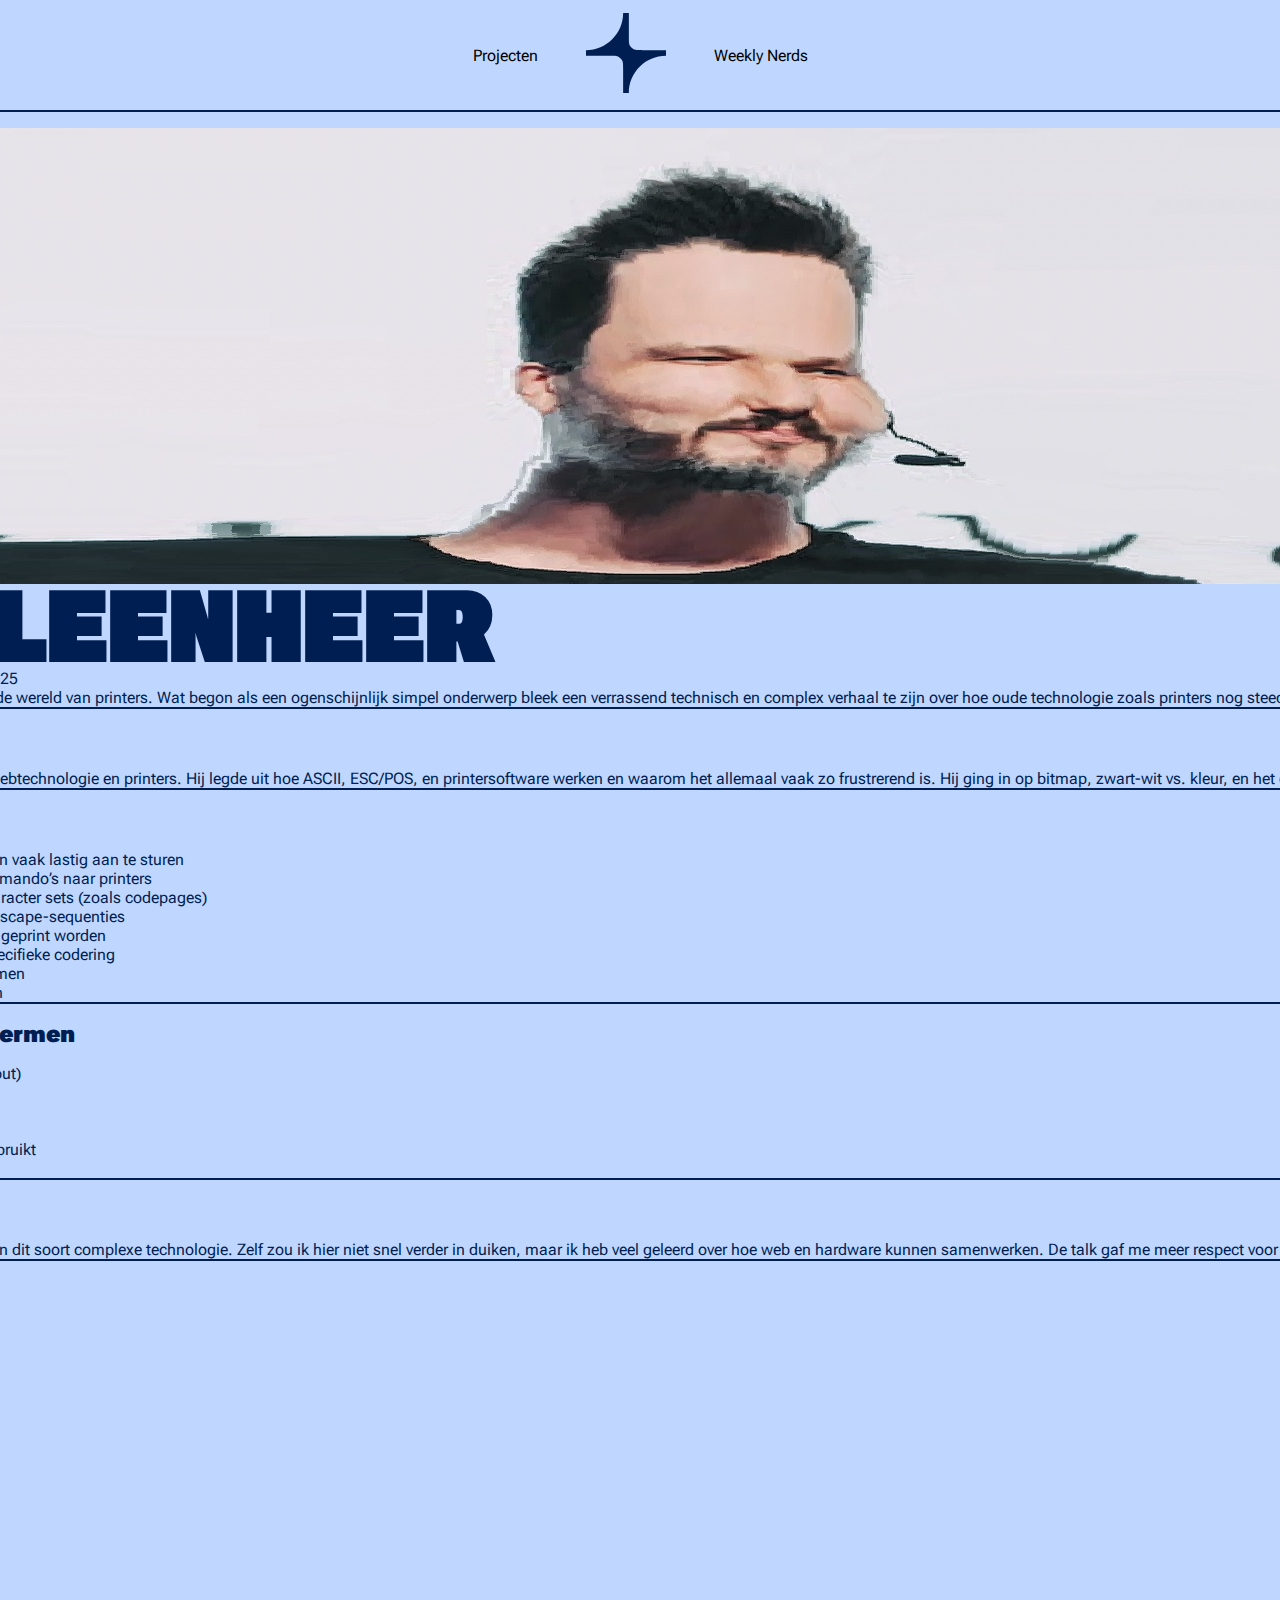
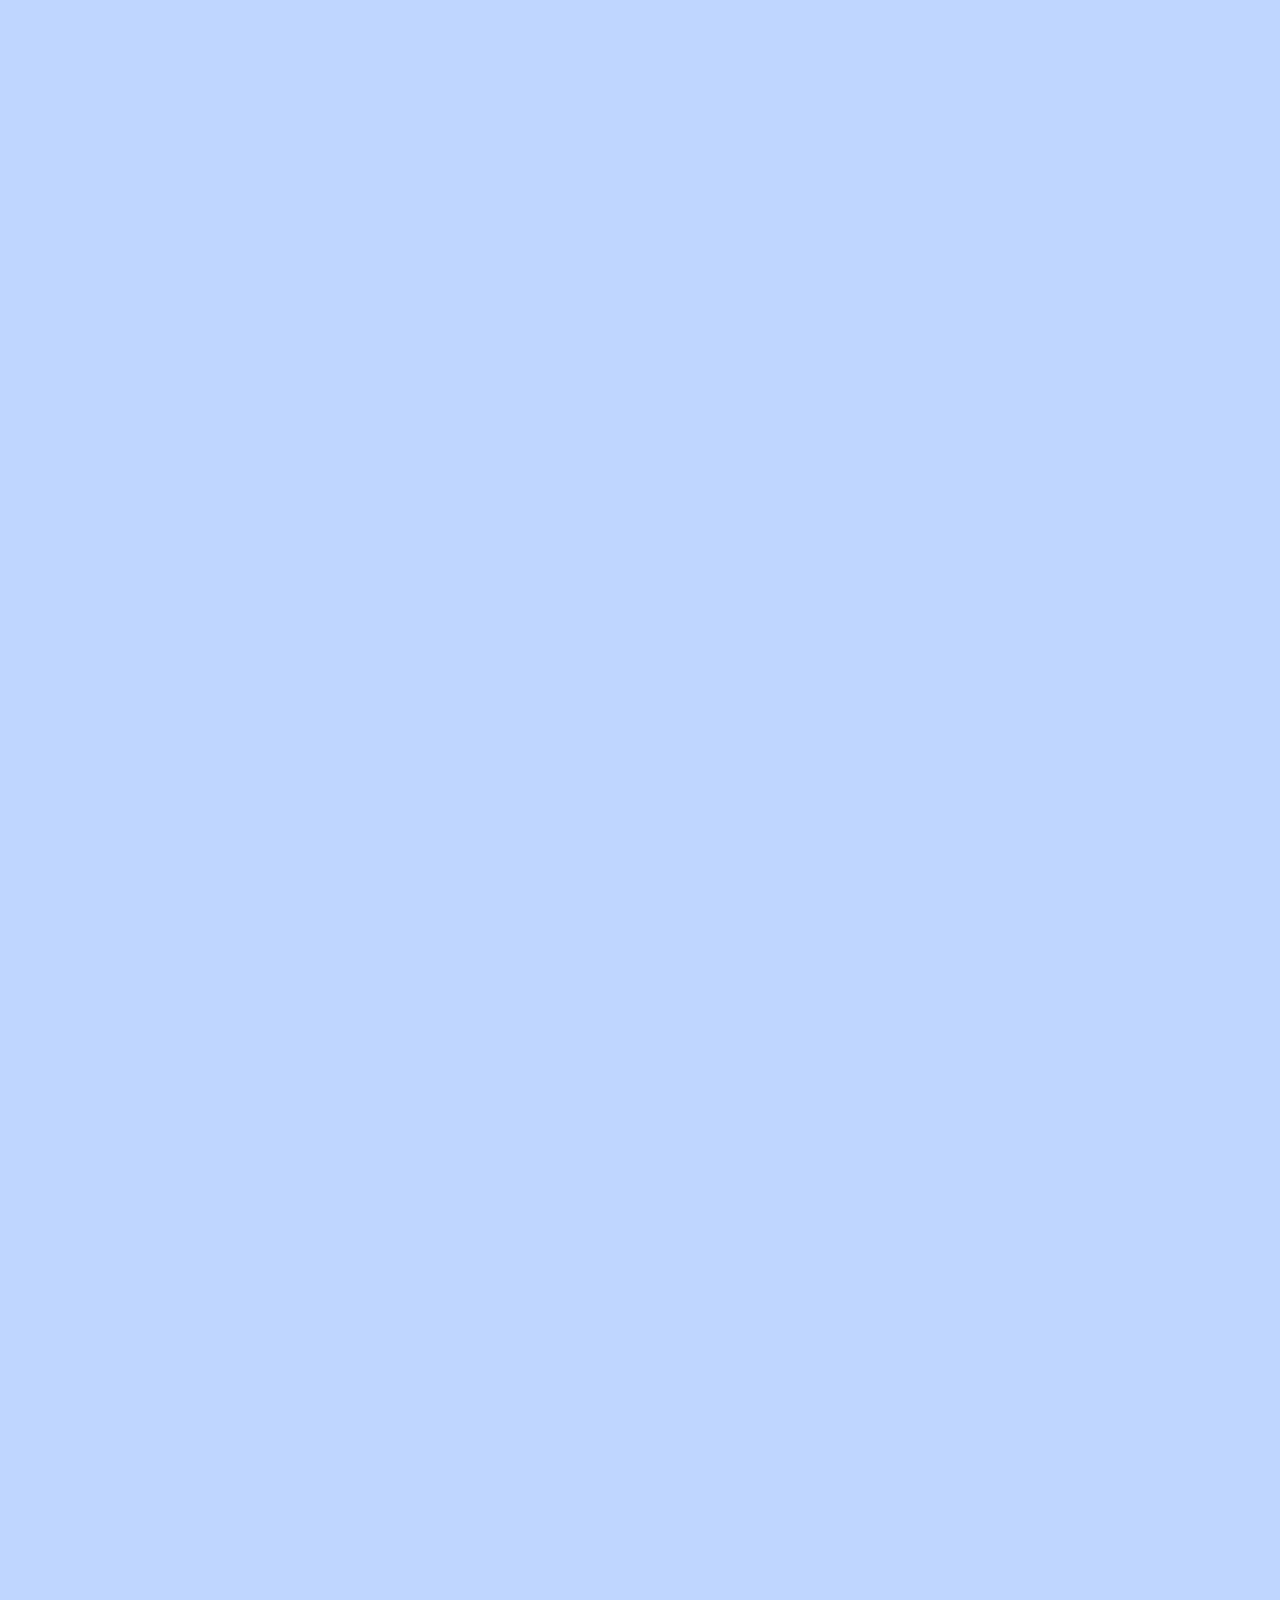
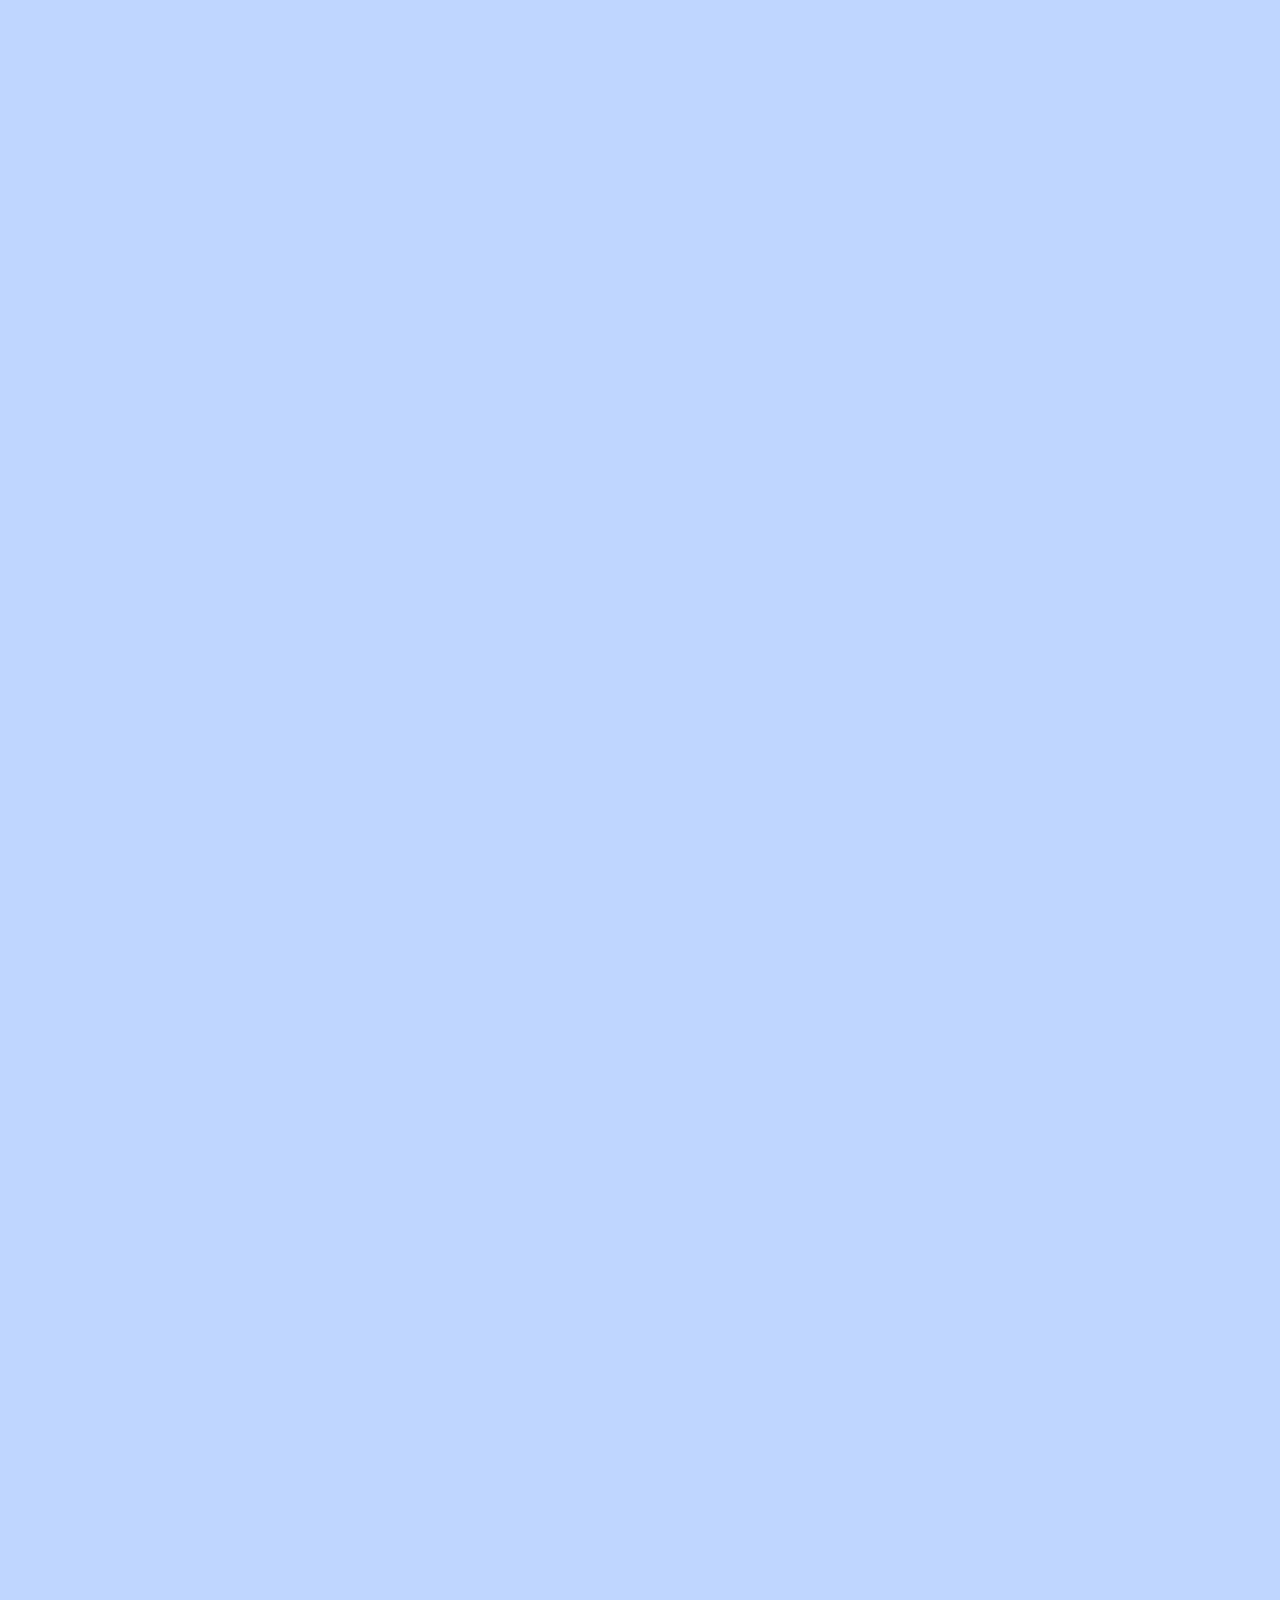
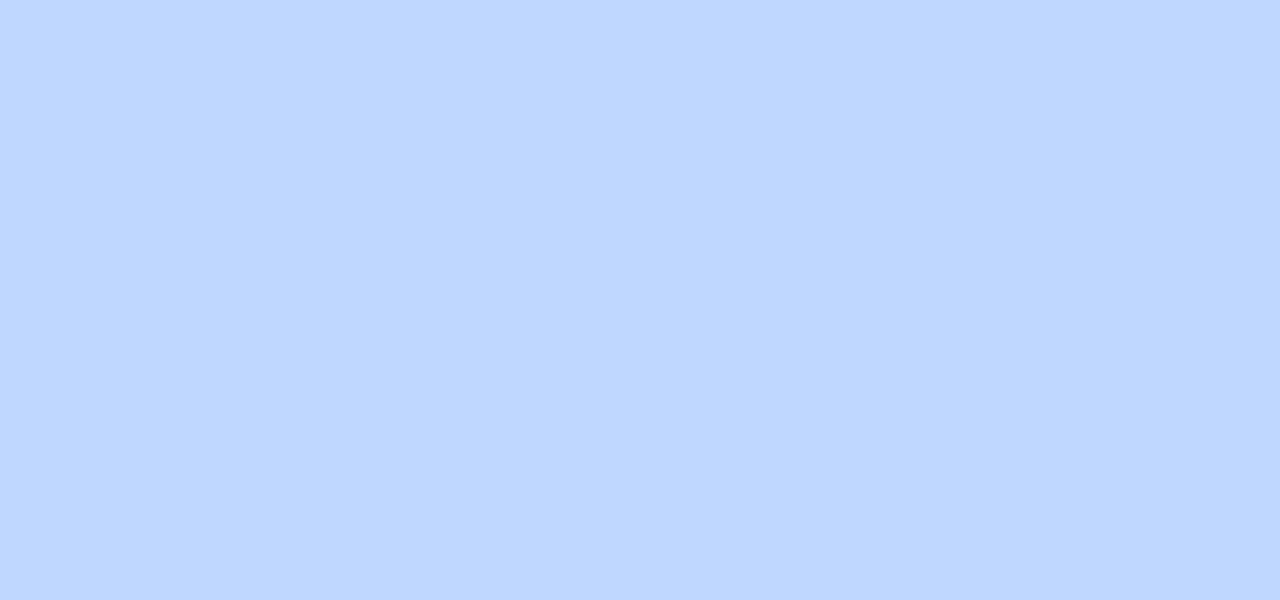
<file: niels.html>
<!DOCTYPE html>
<html lang="en">
<head>
    <meta charset="UTF-8">
    <meta name="viewport" content="width=device-width, initial-scale=1.0">
    <title>Niels Leenman - Weekly Nerd</title>
    <link rel="stylesheet" href="style.css">
</head>
<body>
    <header>
        <ul>
            <li><a href="/index.html">Projecten</a></li>
            <li><svg viewBox="0 0 128 128" xmlns="http://www.w3.org/2000/svg">
                <path d="M59.4287 0H68.5714V36.7999C68.5714 45.1286 68.5714 49.2929 70.32 52.4153C71.5558 54.622 73.3779 56.4441 75.5846 57.6798C78.707 59.4284 82.8714 59.4284 91.2 59.4284H128V68.5714C95.1785 68.5714 68.5714 95.1786 68.5714 128H59.4287V91.2001C59.4287 82.8714 59.4287 78.7071 57.68 75.5846C56.4442 73.3778 54.6221 71.5559 52.4154 70.32C49.293 68.5714 45.1286 68.5714 36.8 68.5714H0V59.4284C32.8215 59.4284 59.4287 32.8214 59.4287 0Z"/>
                </svg>
                </li>
            <li><a href="/index.html">Weekly Nerds</a></li>
        </ul>
    </header>
    <main class="nerd">
      <section>
        <img src="./images/niels.jpeg" alt="Foto van Niels Leenheer">
        <h1>Niels Leenheer</h1>
        <p class="meta">Spreker: Niels Leenheer &nbsp;|&nbsp; Datum: 4 maart 2025</p>
        <p><strong>Introductie:</strong> Niels Leenheer nam ons mee in de wereld van printers. Wat begon als een ogenschijnlijk simpel onderwerp bleek een verrassend technisch en complex verhaal te zijn over hoe oude technologie zoals printers nog steeds verweven is met het moderne web.</p>
      </section>

      <section>
        <h2>Waar ging de talk over?</h2>
        <p>Niels vertelde over de communicatie tussen webtechnologie en printers. Hij legde uit hoe ASCII, ESC/POS, en printersoftware werken en waarom het allemaal vaak zo frustrerend is. Hij ging in op bitmap, zwart-wit vs. kleur, en het gebruik van character sets.</p>
      </section>

      <section>
        <h2>Belangrijke inzichten</h2>
        <ul>
          <li>Printers zijn gebaseerd op oude technologie en vaak lastig aan te sturen</li>
          <li>ESC/POS wordt nog steeds gebruikt voor commando’s naar printers</li>
          <li>Speciale tekens vereisen het wisselen van character sets (zoals codepages)</li>
          <li>Van ASCII naar HTML vereist aandacht voor escape-sequenties</li>
          <li>Beelden kunnen in zwart-wit (bitmap) of RGB geprint worden</li>
          <li>Gebruik van barcodes en QR-codes vereist specifieke codering</li>
          <li><code>getUserMedia()</code> en printen gaan niet goed samen</li>
          <li>Libraries kunnen printfuncties vereenvoudigen</li>
        </ul>
      </section>

      <section>
        <h2>Voorbeeldtechnologie & termen</h2>
        <ul>
          <li>ESC → Hallo wereld (voorbeeld van ASCII output)</li>
          <li>Codetabel voor symbolen en speciale tekens</li>
          <li>Image-output met <code>RGB</code> of <code>B/W</code></li>
          <li>Barcodes (bv. 2027 Polo) en QR-codes</li>
          <li>Techniek uit de jaren ’80 wordt nog steeds gebruikt</li>
          <li>Libs zoals <strong>localForage</strong> kunnen nuttig zijn</li>
        </ul>
      </section>

      <section>
        <h2>Conclusie</h2>
        <p>Ik ben blij dat andere mensen zich verdiepen in dit soort complexe technologie. Zelf zou ik hier niet snel verder in duiken, maar ik heb veel geleerd over hoe web en hardware kunnen samenwerken. De talk gaf me meer respect voor hoe ingewikkeld ‘printen’ eigenlijk is.</p>
      </section>
    </main>
</body>
</html>
</file>
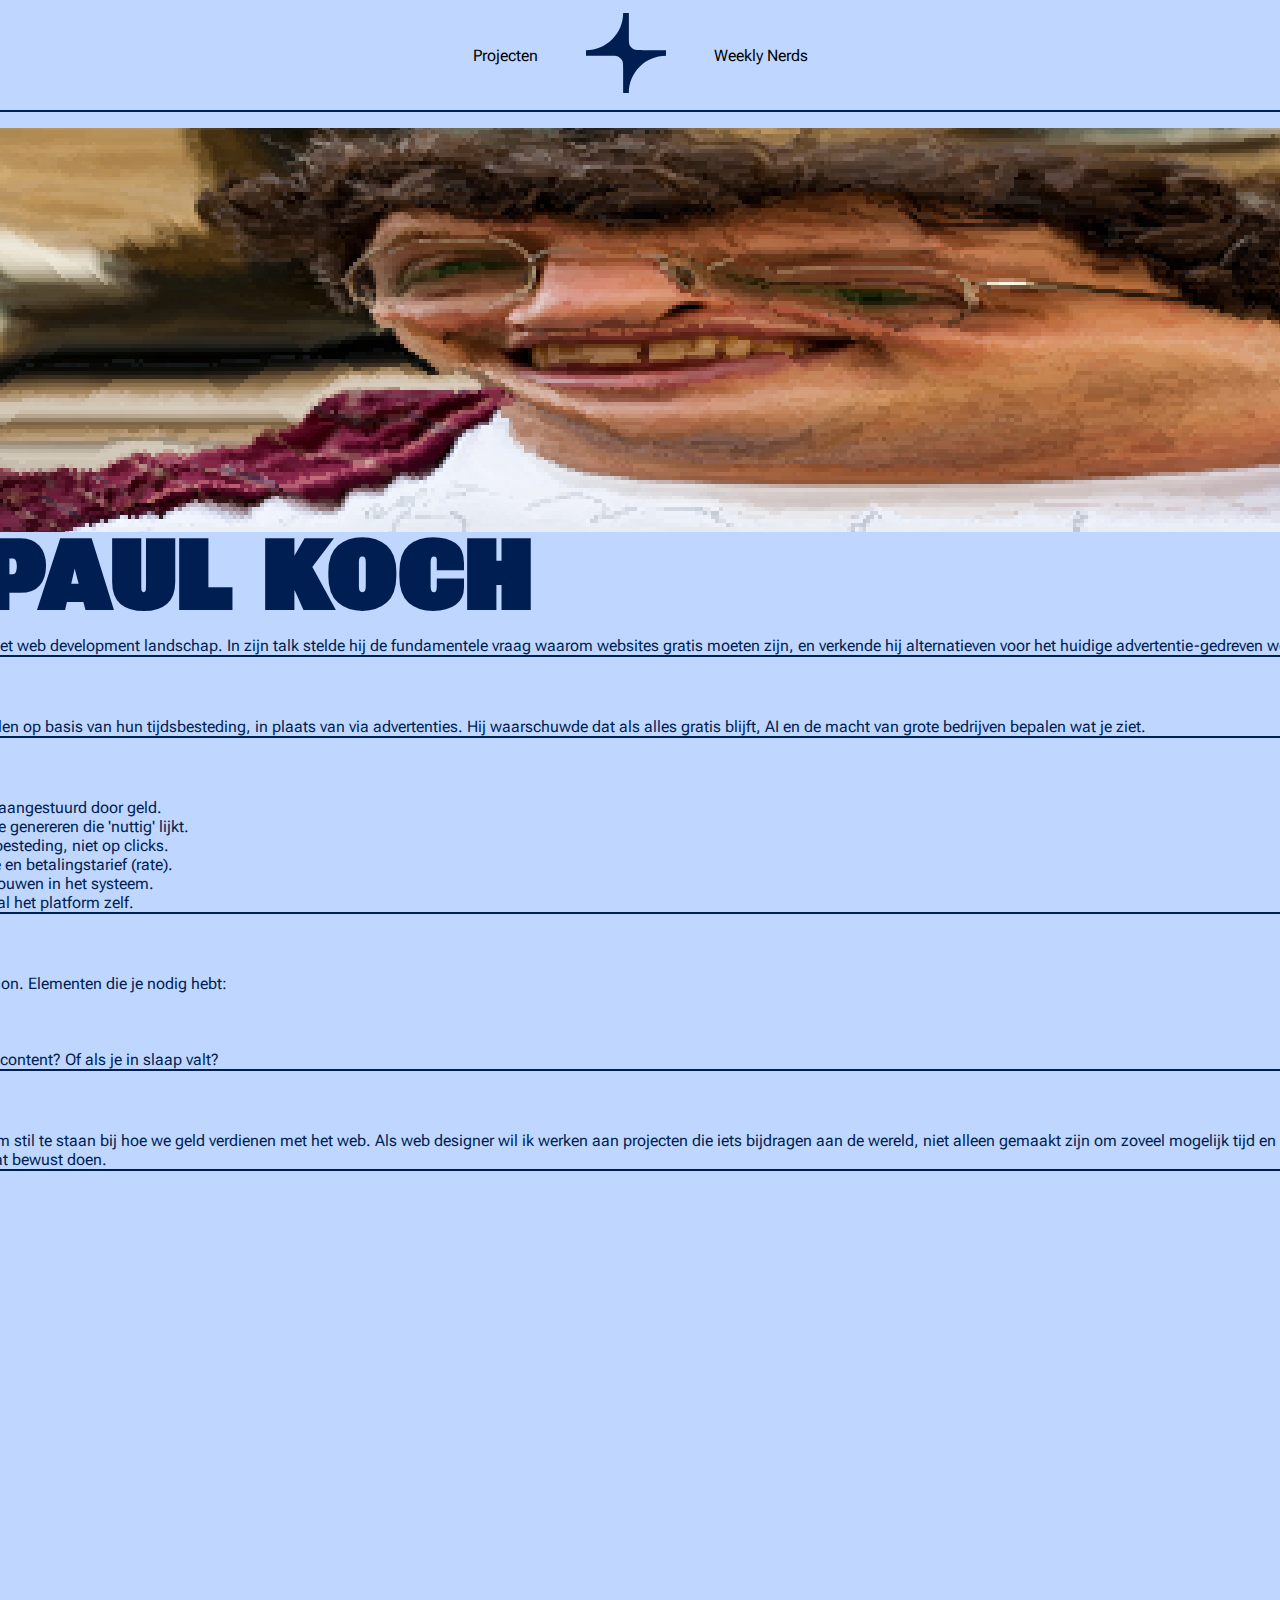
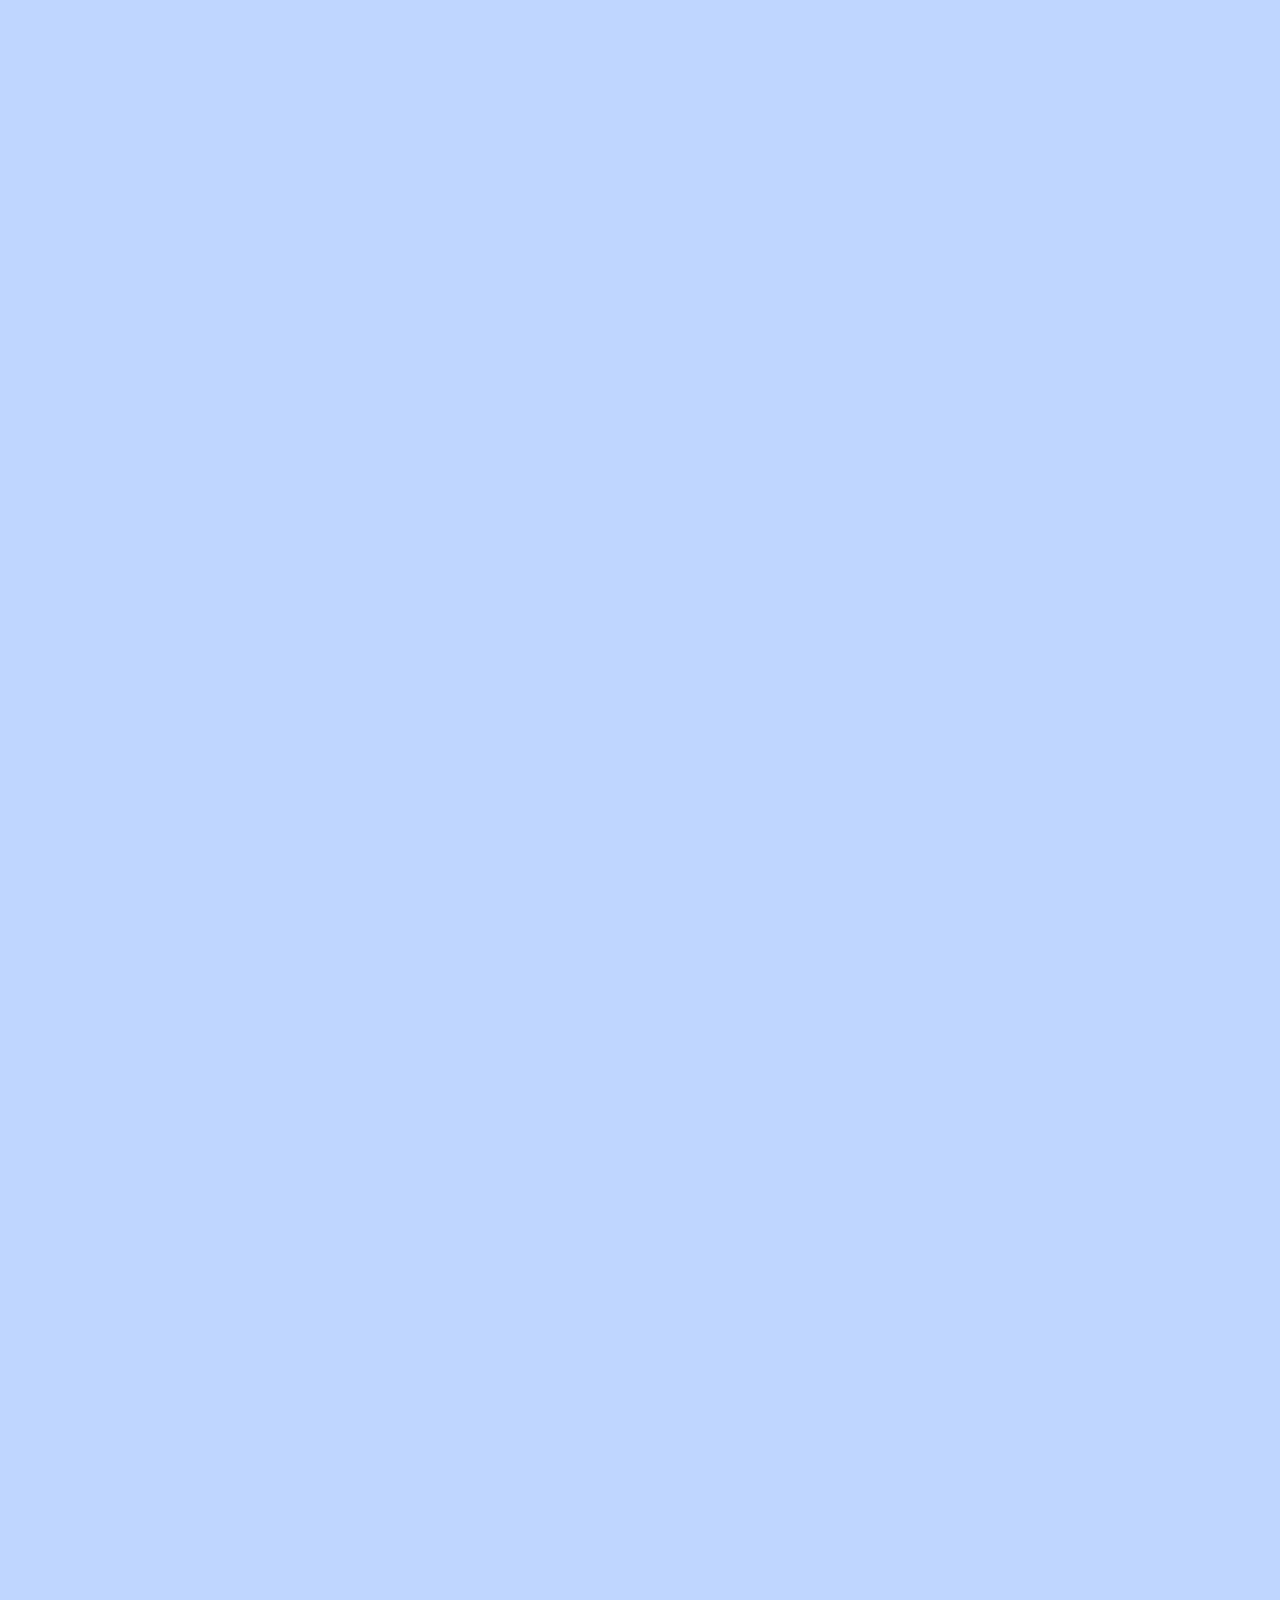
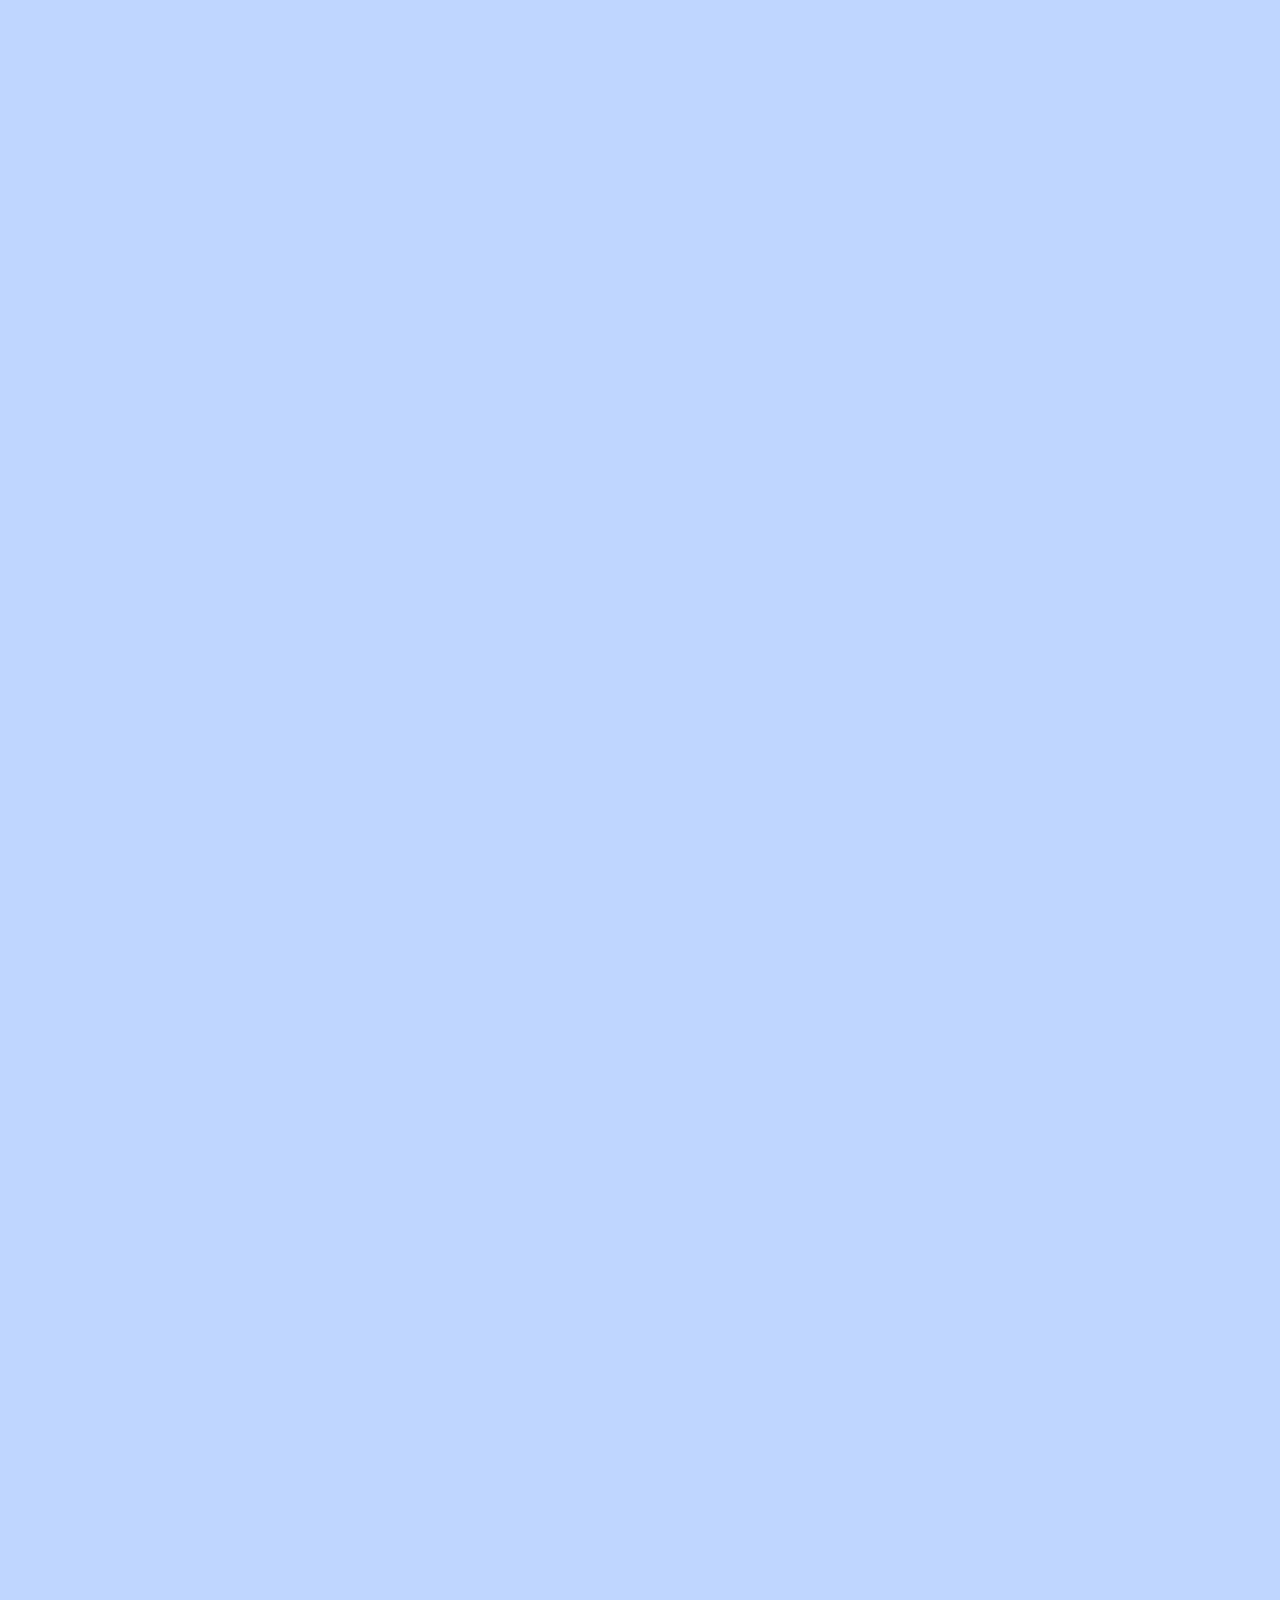
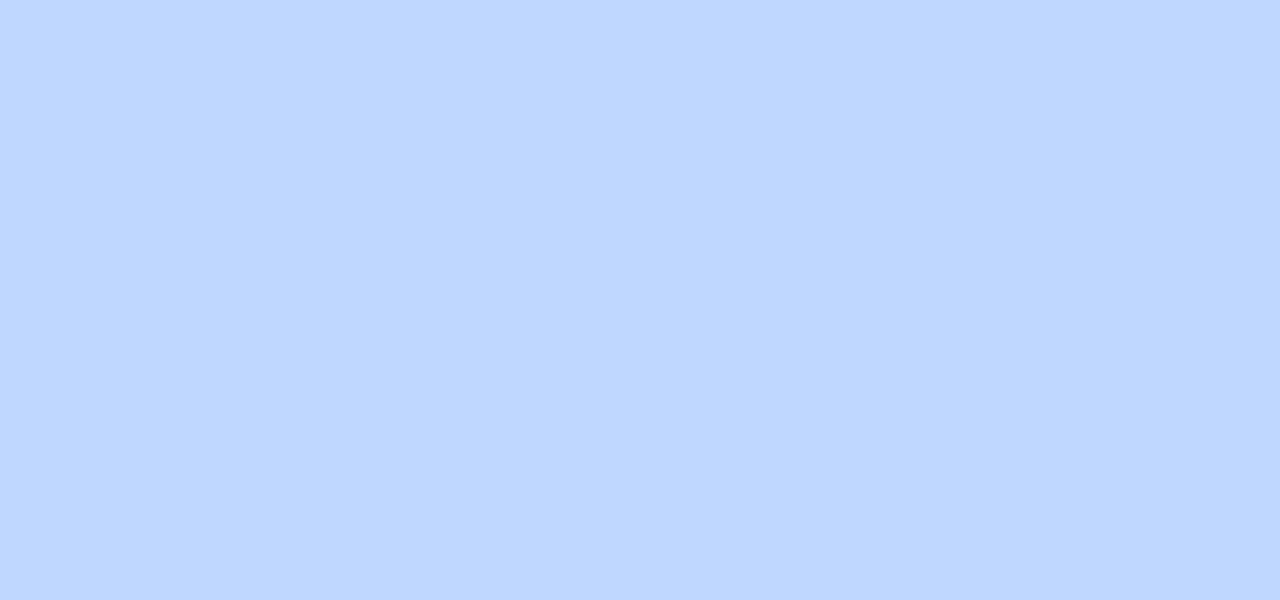
<file: peter.html>
<!DOCTYPE html>
<html lang="en">
<head>
    <meta charset="UTF-8">
    <meta name="viewport" content="width=device-width, initial-scale=1.0">
    <title>Peter Paul Koch - Weekly Nerd</title>
    <link rel="stylesheet" href="style.css">
</head>
<body>
    <header>
        <ul>
            <li><a href="/index.html">Projecten</a></li>
            <li><svg viewBox="0 0 128 128" xmlns="http://www.w3.org/2000/svg">
                <path d="M59.4287 0H68.5714V36.7999C68.5714 45.1286 68.5714 49.2929 70.32 52.4153C71.5558 54.622 73.3779 56.4441 75.5846 57.6798C78.707 59.4284 82.8714 59.4284 91.2 59.4284H128V68.5714C95.1785 68.5714 68.5714 95.1786 68.5714 128H59.4287V91.2001C59.4287 82.8714 59.4287 78.7071 57.68 75.5846C56.4442 73.3778 54.6221 71.5559 52.4154 70.32C49.293 68.5714 45.1286 68.5714 36.8 68.5714H0V59.4284C32.8215 59.4284 59.4287 32.8214 59.4287 0Z"/>
                </svg>
                </li>
            <li><a href="/index.html">Weekly Nerds</a></li>
        </ul>
    </header>
    <main class="nerd">
        <section>
            <img src="/images/peter.png" alt="Foto van Peter Paul Koch">
            <h1>Peter Paul Koch</h1>
            <p class="meta">Spreker: Peter Paul Koch &nbsp;|&nbsp; Datum: 26 februari 2025</p>
            <p><strong>Introductie:</strong> Peter Paul Koch is een bekende stem in het web development landschap. In zijn talk stelde hij de fundamentele vraag waarom websites gratis moeten zijn, en verkende hij alternatieven voor het huidige advertentie-gedreven webmodel.</p>
        </section>

        <section>
            <h2>Waar ging de talk over?</h2>
            <p>Peter pleitte voor een systeem waarbij gebruikers betalen op basis van hun tijdsbesteding, in plaats van via advertenties. Hij waarschuwde dat als alles gratis blijft, AI en de macht van grote bedrijven bepalen wat je ziet.</p>
        </section>

        <section>
            <h2>Belangrijke inzichten</h2>
            <ul>
                <li><strong>HYPE &gt; MONEY:</strong> Veel online content is slechts hype, aangestuurd door geld.</li>
                <li>AI wordt gebruikt om goedkope, waardeloze content te genereren die 'nuttig' lijkt.</li>
                <li>Gebruikers zouden moeten betalen op basis van tijdsbesteding, niet op clicks.</li>
                <li>Web monetization kan werken via een wallet, extensie en betalingstarief (rate).</li>
                <li>De grootste drempel is de adoptie van wallets en vertrouwen in het systeem.</li>
                <li>Op YouTube betaal je niet direct de creator, maar vooral het platform zelf.</li>
            </ul>
        </section>

        <section>
            <h2>Hoe download je de plug-in?</h2>
            <p>Peter besprak een browser plugin voor web monetization. Elementen die je nodig hebt:</p>
            <ul>
                <li>Een wallet</li>
                <li>Een browser extensie</li>
                <li>Een tarief (rate)</li>
            </ul>
            <p>Hij vroeg ook: wat als je veel tijd besteedt aan slechte content? Of als je in slaap valt?</p>
        </section>

        <section>
            <h2>Conclusie</h2>
            <p>Deze talk heeft me laten inzien hoe belangrijk het is om stil te staan bij hoe we geld verdienen met het web. Als web designer wil ik werken aan projecten die iets bijdragen aan de wereld, niet alleen gemaakt zijn om zoveel mogelijk tijd en geld van gebruikers te trekken. Ik geloof dat we het web eerlijker en waardevoller kunnen maken als we dat bewust doen.</p>
        </section>
    </main>
</body>
</html>
</file>
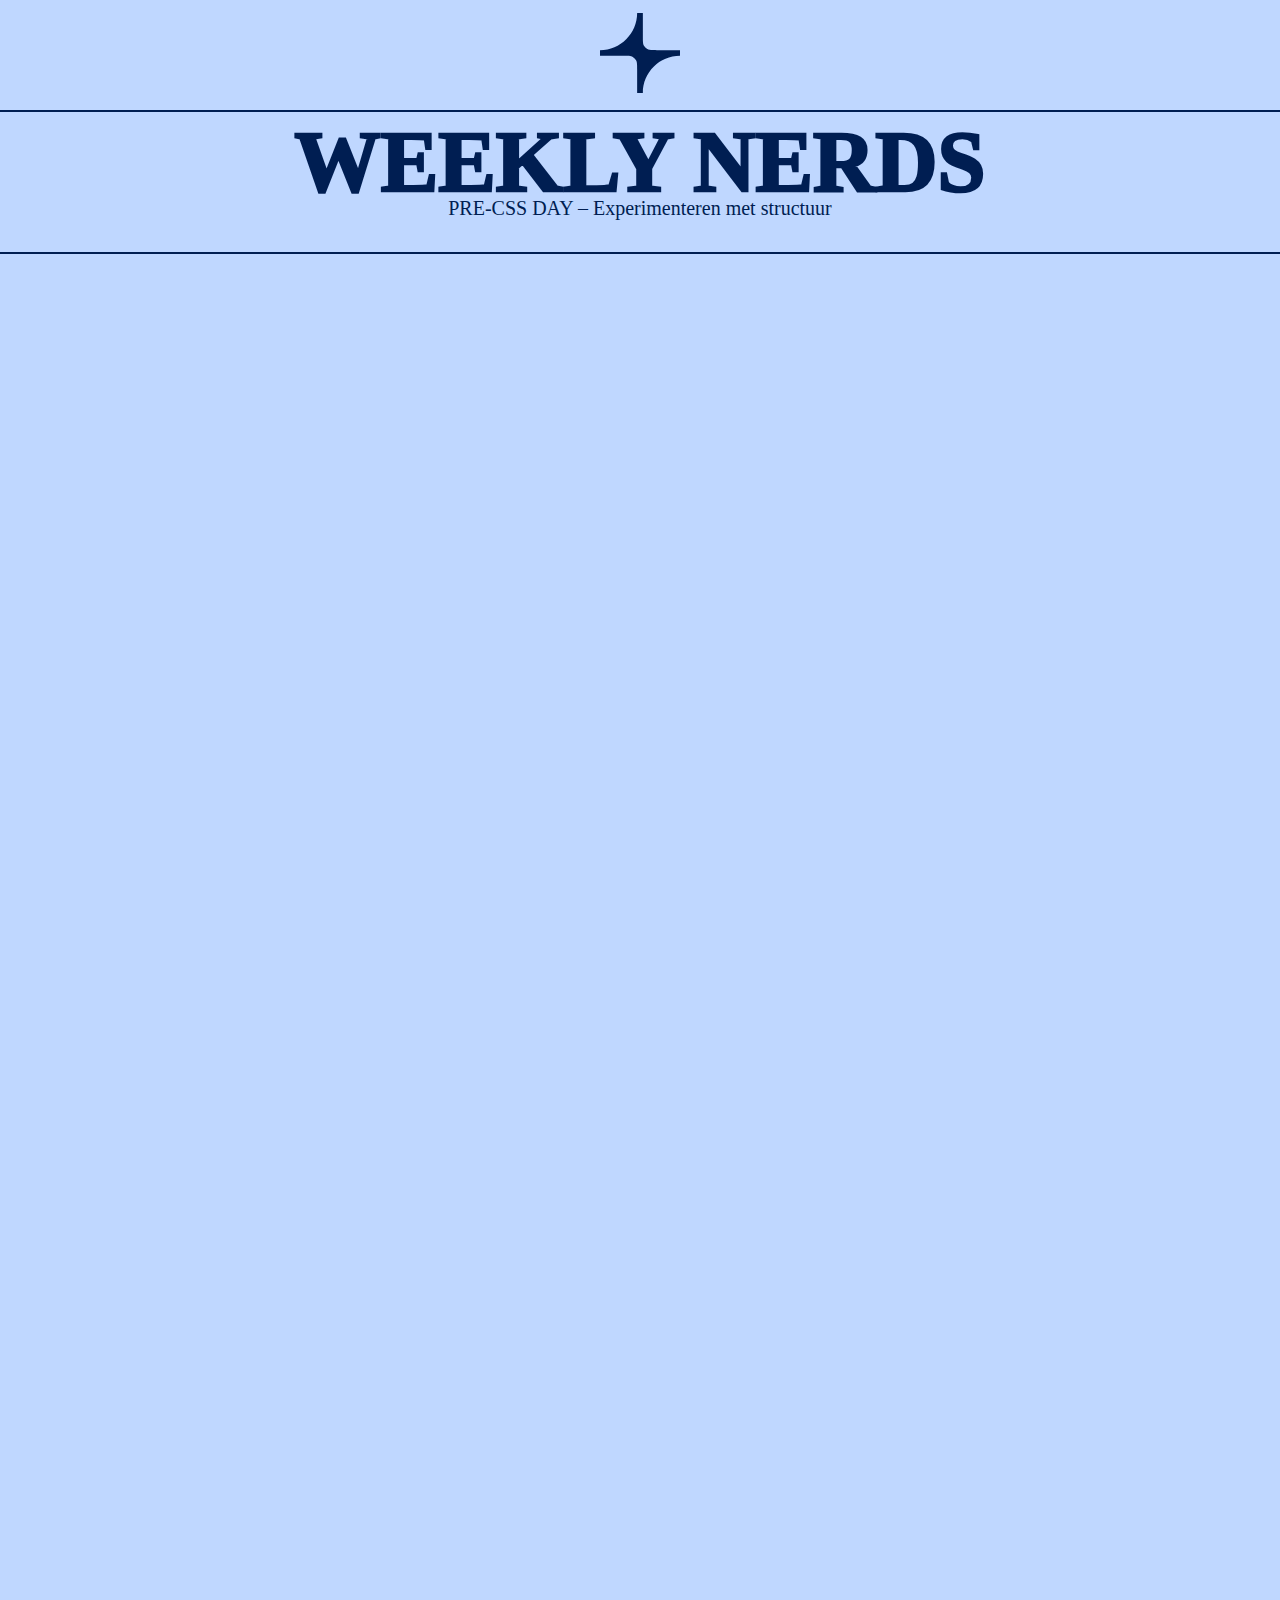
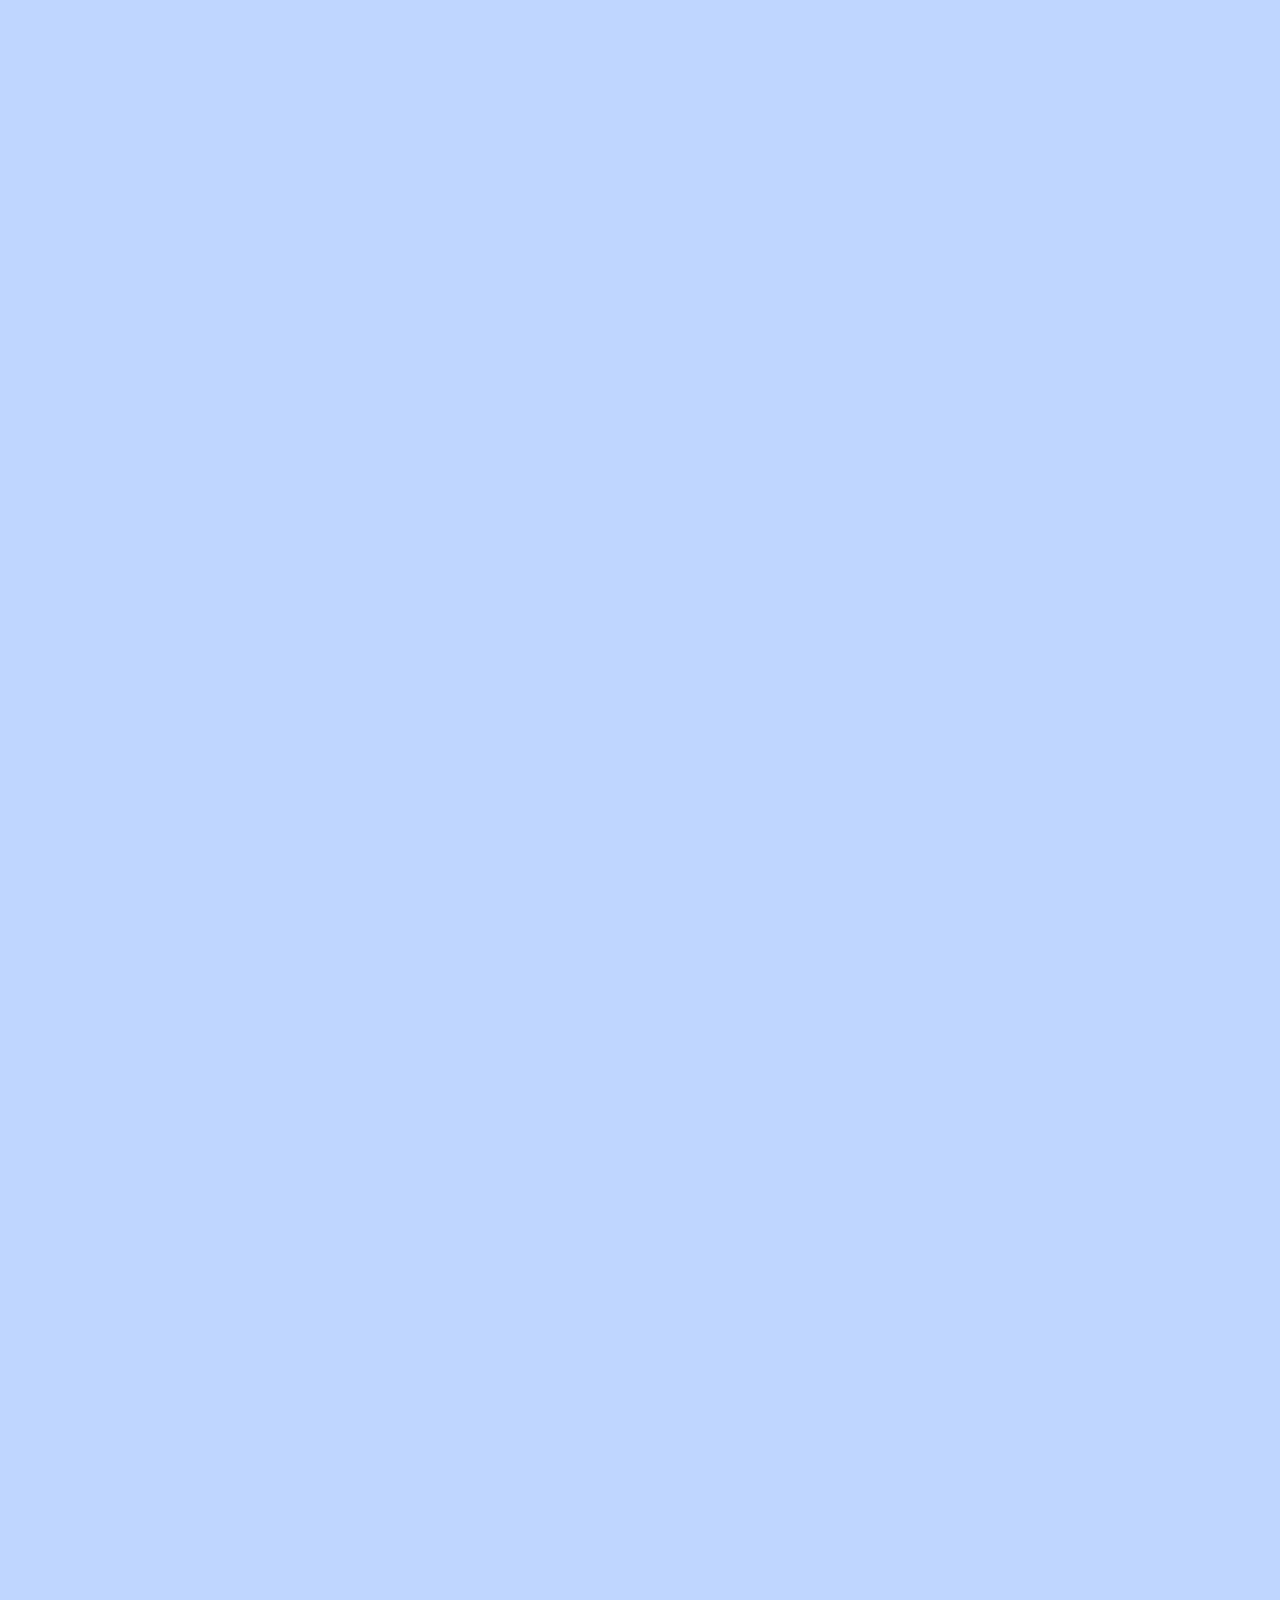
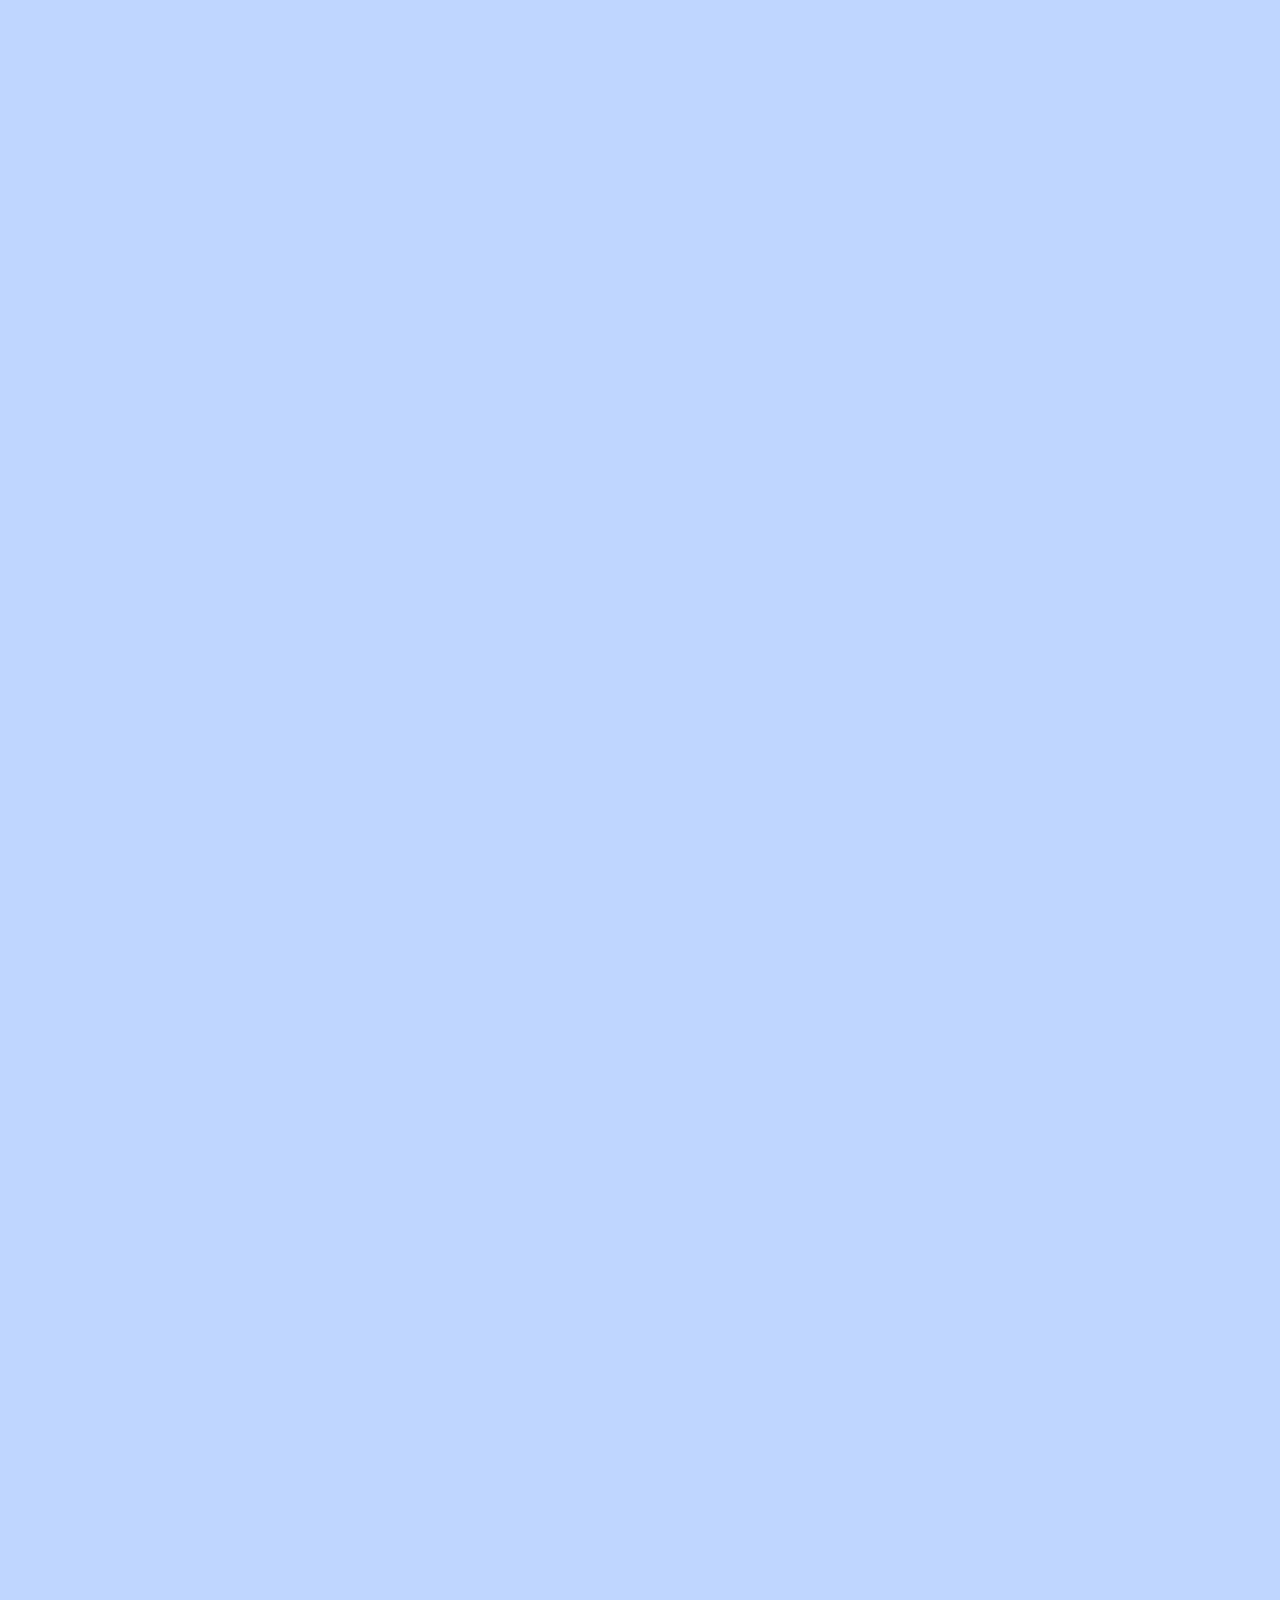
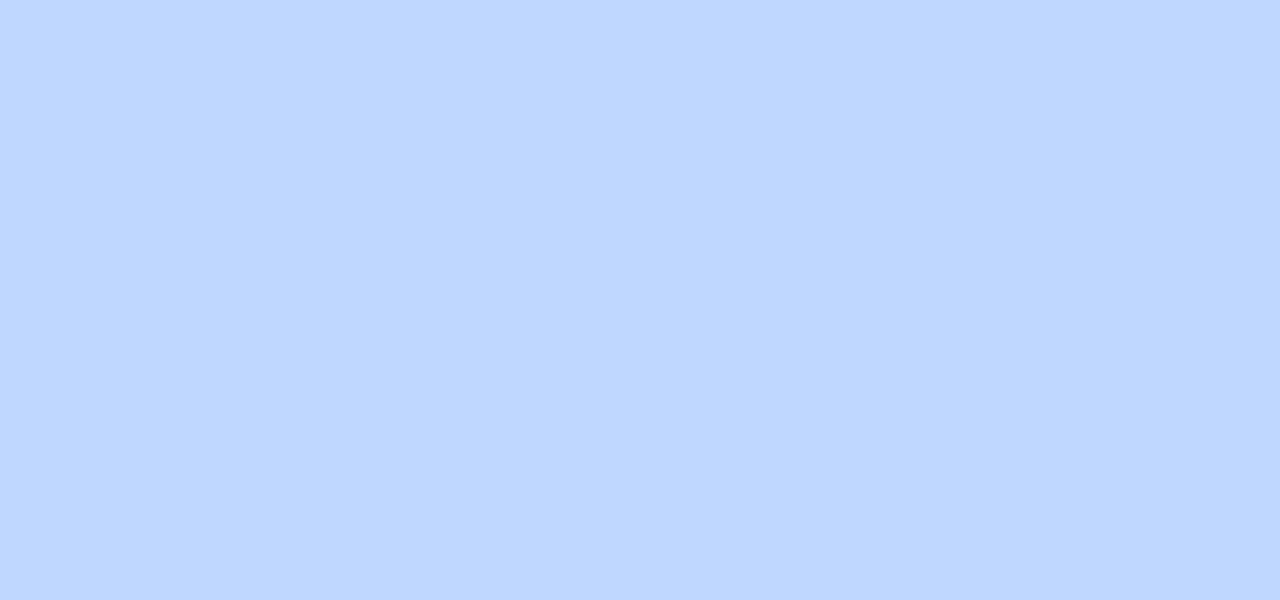
<file: pre.css.html>
<!DOCTYPE html>
<html lang="en">

<head>
  <meta charset="UTF-8" />
  <meta name="viewport" content="width=device-width, initial-scale=1.0" />
  <title>PRE-CSS DAY - Weekly Nerd</title>
  <link rel="stylesheet" href="style.css" />
  <link rel="stylesheet" href="nerds.css" />
</head>

<body>
  <header>
    <ul>
      <li>
        <a href="index.html">
          <svg viewBox="0 0 128 128" xmlns="http://www.w3.org/2000/svg">
            <path
              d="M59.4287 0H68.5714V36.7999C68.5714 45.1286 68.5714 49.2929 70.32 52.4153C71.5558 54.622 73.3779 56.4441 75.5846 57.6798C78.707 59.4284 82.8714 59.4284 91.2 59.4284H128V68.5714C95.1785 68.5714 68.5714 95.1786 68.5714 128H59.4287V91.2001C59.4287 82.8714 59.4287 78.7071 57.68 75.5846C56.4442 73.3778 54.6221 71.5559 52.4154 70.32C49.293 68.5714 45.1286 68.5714 36.8 68.5714H0V59.4284C32.8215 59.4284 59.4287 32.8214 59.4287 0Z" />
          </svg>
        </a>
      </li>
    </ul>
  </header>

  <main class="nerd">
    <section class="hero-section">
      <h1 class="hero-title">Weekly Nerds</h1>
      <p class="hero-subtitle">PRE-CSS DAY – Experimenteren met structuur</p>
    </section>

    <div class="nerd-wrapper">
      <div class="nerd-content">

        <section class="nerd-section">
          <h2 class="nerd-title">Nils Binder</h2>
          <p class="nerd-text">
            Nils liet zien hoe je meer kunt experimenteren met lay-outs. Hij pleit voor asymmetrische grids, vertical centering met <span>meer witruimte onder</span> dan boven, en creatieve combinaties van <code>display: grid</code> en <code>display: flex</code>.
          </p>
          <ul>
            <li><span>Grid-template-rows:</span> 4fr auto 5fr</li>
            <li><span>Pseudo-elements:</span> <code>&:before</code> en <code>&:after</code> gebruiken als ruimteverdelers</li>
            <li>Gebruik whitespace en grids zoals je typografie gebruikt – als expressieve vorm</li>
            <li>Gebruik niet altijd de veilige layout die Figma of AI je aanreikt</li>
          </ul>
          <p class="nerd-text">
            Zijn boodschap: ontwerp je layout net zoals je in graphic design zou doen – met lef.
          </p>
        </section>

        <section class="nerd-section">
          <h2 class="nerd-title">Jouw takeaway</h2>
          <p class="nerd-text">
            Ik moet gewoon mijn site maken zoals ik wil – met alle accessibility settings aan boord. Dan kunnen gebruikers zelf aanpassen wat ze nodig hebben. <span>Personalisatie via settings</span> zoals rem-units en kleurenschema’s is de toekomst.
          </p>
          <p class="nerd-text">
            <a href="https://github.com/Heydon/HTML-To-The-Max" target="_blank">HTML to the max</a> is een tof voorstel om te lezen.
          </p>
        </section>

        <section class="nerd-section">
          <h2 class="nerd-title">Carmen (IO)</h2>
          <p class="nerd-text">
            Carmen had het over het belang van <span>UI in motion</span>. Ze benadrukte dat simpele effecten zoals <code>transform: scale(1.2)</code> lui aanvoelen. Gebruik in plaats daarvan <span>variabele fonts</span> en creatieve typografie om beweging interessanter te maken.
          </p>
        </section>

        <section class="nerd-section">
          <h2 class="nerd-title">Vadim Makeev</h2>
          <p class="nerd-text">
            Vadim sprak over <span>MathML</span> – een specificatie om wiskunde toegankelijk en semantisch correct op het web te tonen. Niet sexy, wel belangrijk. 🤓
          </p>
        </section>

        <section class="nerd-section">
          <h2 class="nerd-title">Pim van IO Digital</h2>
          <p class="nerd-text">
            Pim benadrukte dat <span>creatief coderen geen regels kent</span>. Gewoon maken, gewoon doen. Zijn favoriet? De <code>Canvas API</code>.
          </p>
          <p class="nerd-text">
            Hij liet een spray paint effect zien met canvas drawing. Zijn visie: je hoeft niet alles te begrijpen, als je maar weet hoe je het kunt inzetten.
          </p>
        </section>

      </div>
    </div>
  </main>
</body>

</html>
</file>
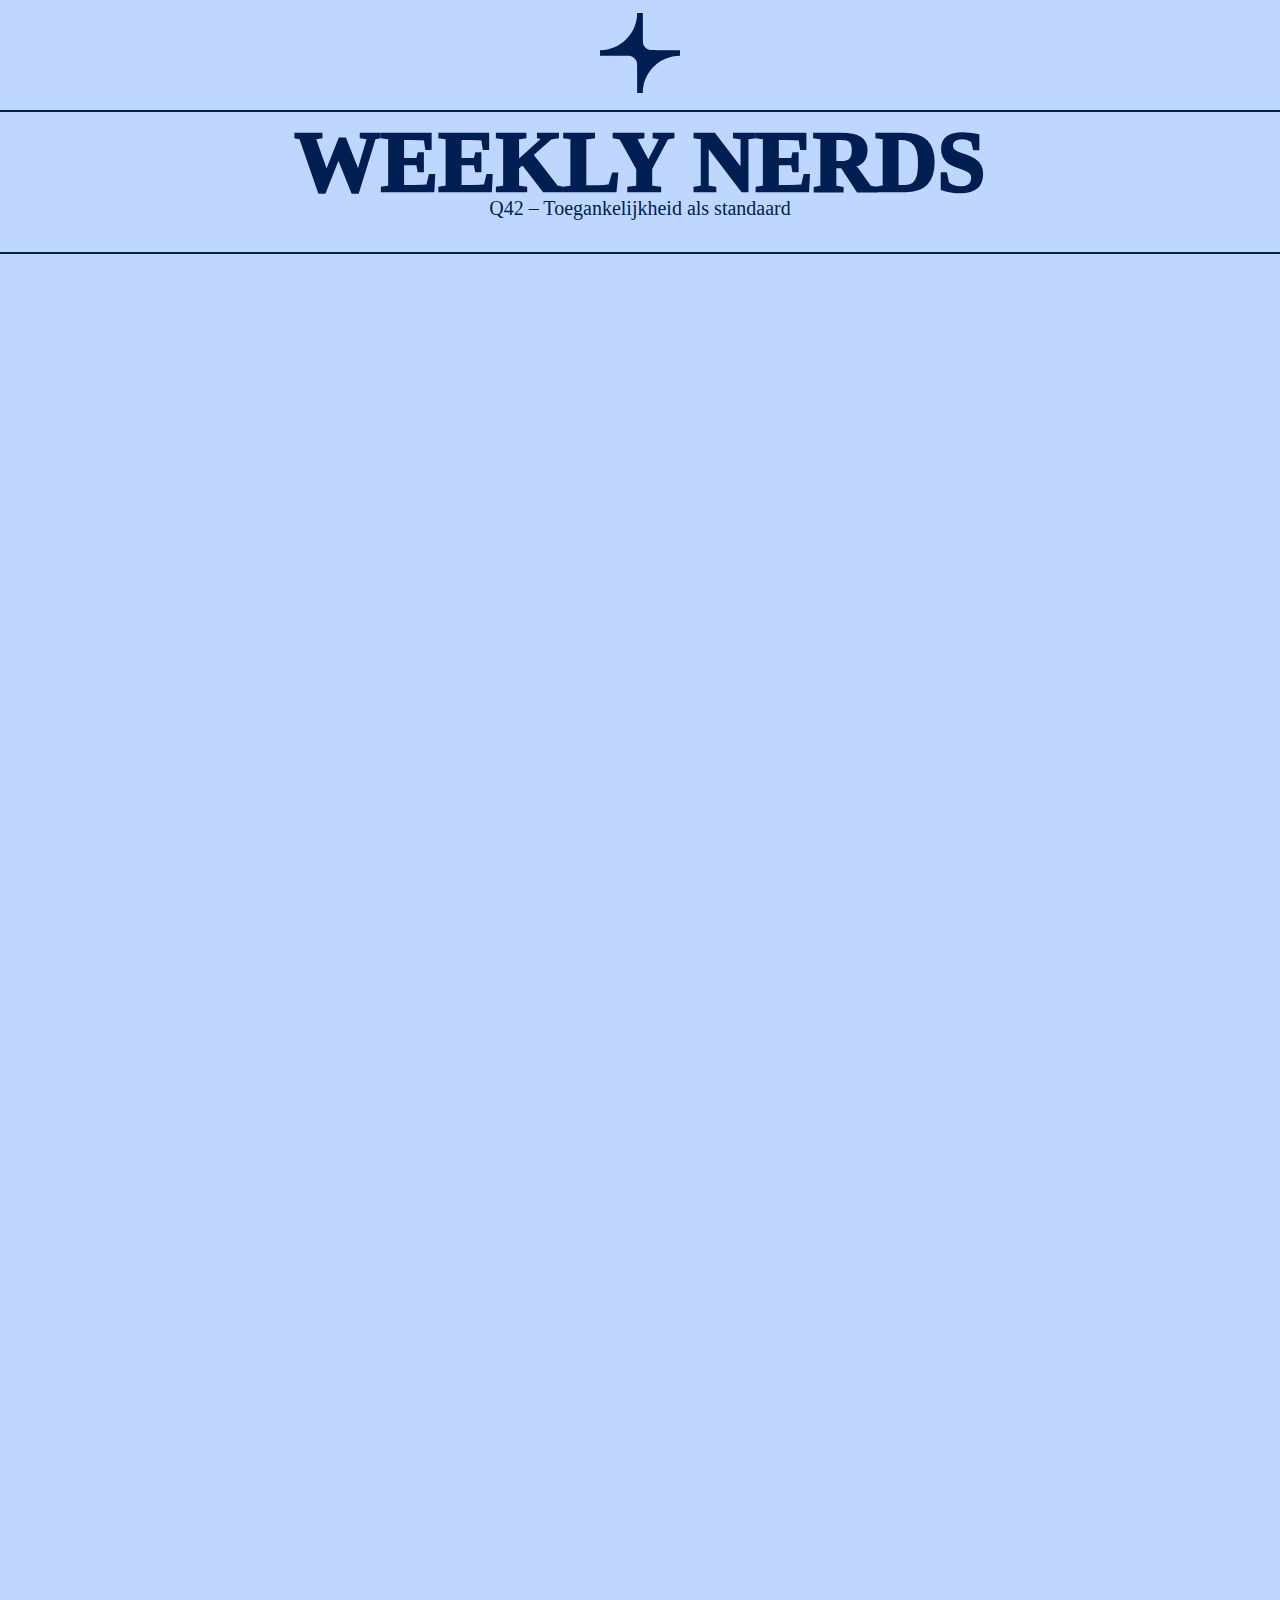
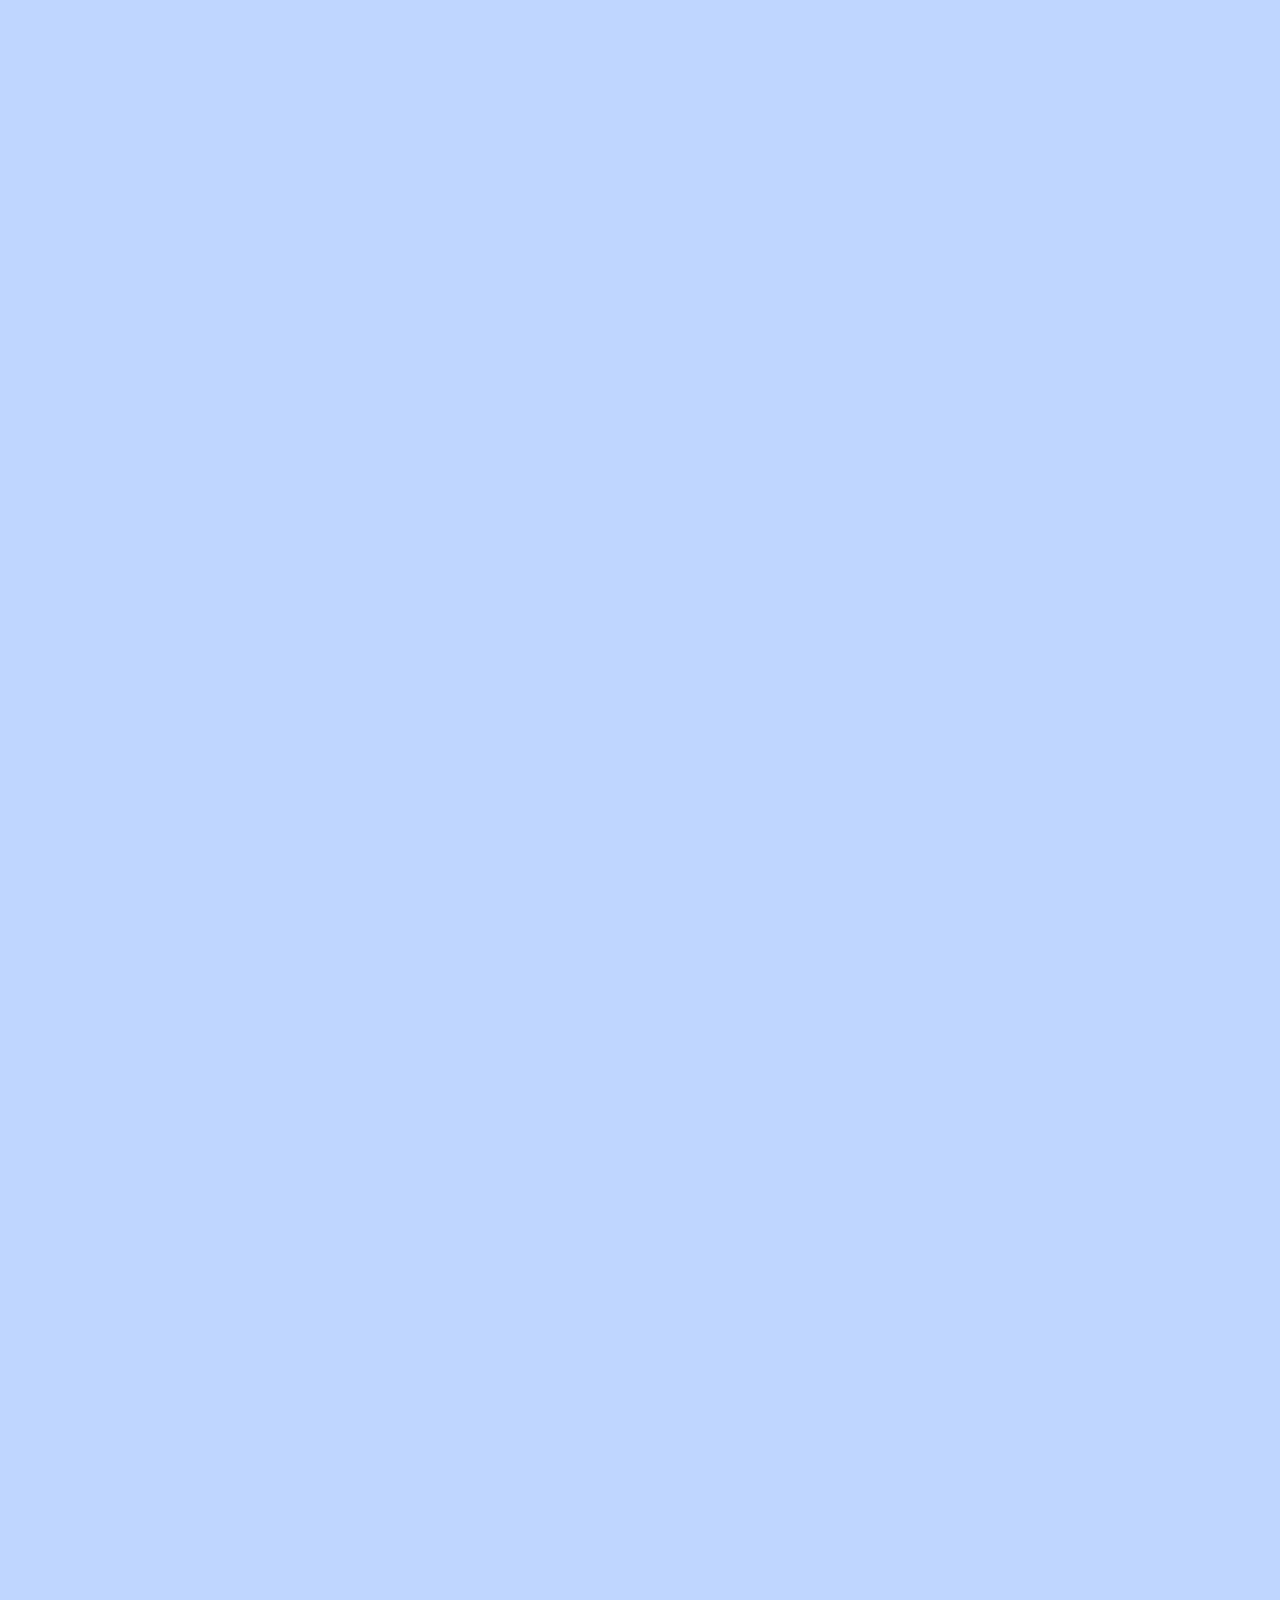
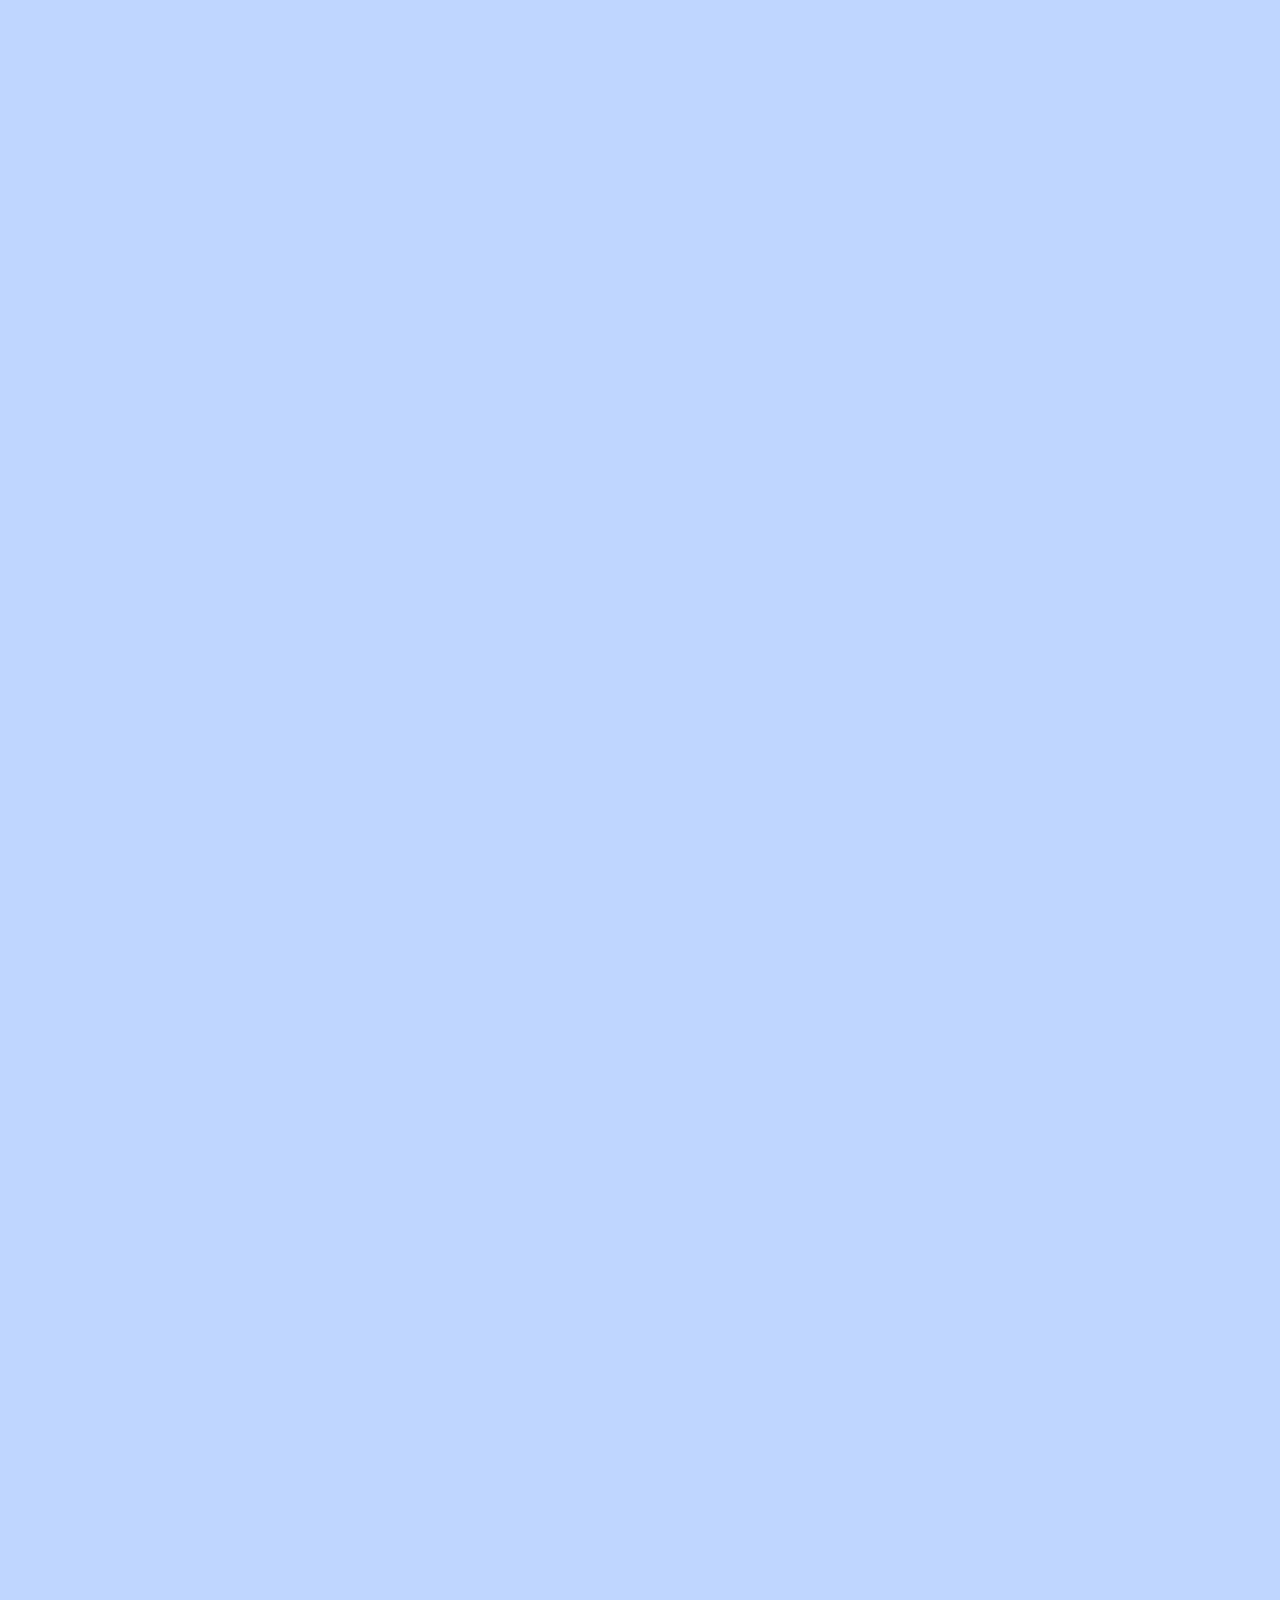
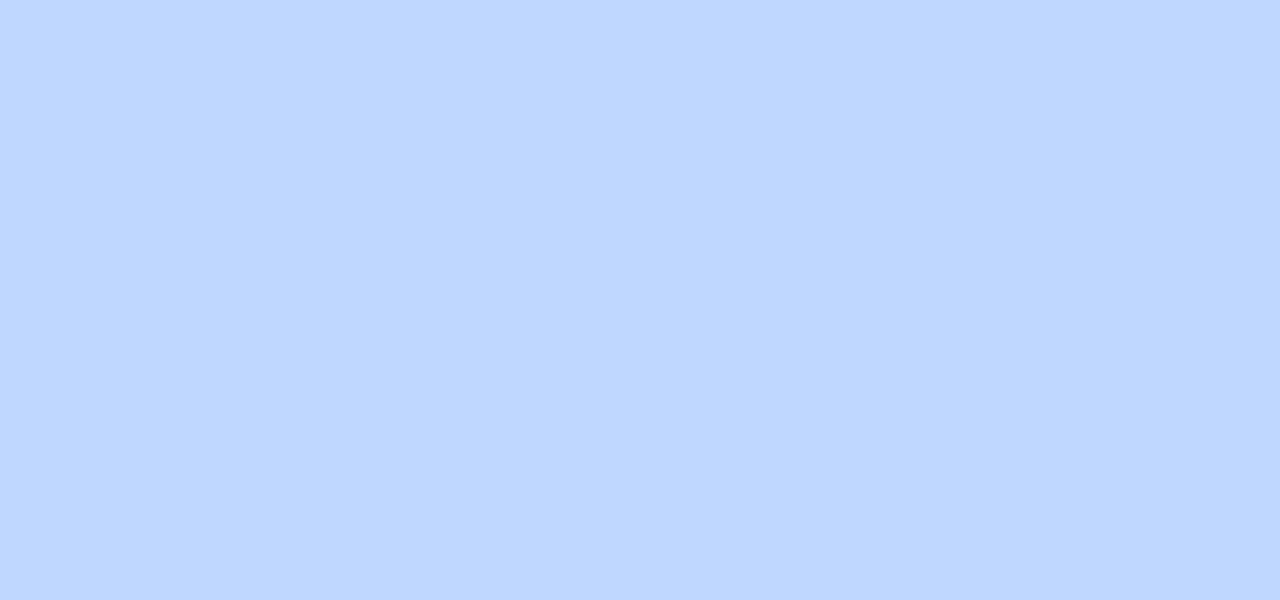
<file: Q-42.html>
<!DOCTYPE html>
<html lang="en">

<head>
  <meta charset="UTF-8" />
  <meta name="viewport" content="width=device-width, initial-scale=1.0" />
  <title>Q42 - Weekly Nerd</title>
  <link rel="stylesheet" href="style.css" />
  <link rel="stylesheet" href="nerds.css" />
</head>

<body>
  <header>
    <ul>
      <li>
        <a href="index.html">
          <svg viewBox="0 0 128 128" xmlns="http://www.w3.org/2000/svg">
            <path
              d="M59.4287 0H68.5714V36.7999C68.5714 45.1286 68.5714 49.2929 70.32 52.4153C71.5558 54.622 73.3779 56.4441 75.5846 57.6798C78.707 59.4284 82.8714 59.4284 91.2 59.4284H128V68.5714C95.1785 68.5714 68.5714 95.1786 68.5714 128H59.4287V91.2001C59.4287 82.8714 59.4287 78.7071 57.68 75.5846C56.4442 73.3778 54.6221 71.5559 52.4154 70.32C49.293 68.5714 45.1286 68.5714 36.8 68.5714H0V59.4284C32.8215 59.4284 59.4287 32.8214 59.4287 0Z" />
          </svg>
        </a>
      </li>
    </ul>
  </header>

  <main class="nerd">
    <section class="hero-section">
      <h1 class="hero-title">Weekly Nerds</h1>
      <p class="hero-subtitle">Q42 – Toegankelijkheid als standaard</p>
    </section>

    <div class="nerd-wrapper">
      <div class="nerd-content">
        <section class="nerd-section">
          <h2 class="nerd-title">Introductie</h2>
          <p class="meta">Q42 x Eidra x Fabrique | April 2025</p>
          <p class="nerd-text">
            Q42 maakt apps die het leven van gebruikers slimmer, leuker en makkelijker maken. Toegankelijkheid is bij hen geen bijzaak, maar een kernonderdeel van elk concept. Bekende projecten: de <span>HEMA app</span>, <span>Rijksmuseum</span>, <span>Philips Hue</span> en de <span>Wie is de Mol app</span>.
          </p>
        </section>

        <section class="nerd-section">
          <h2 class="nerd-title">Q DNA</h2>
          <ul>
            <li><span>Toegankelijkheid</span> vanaf het begin</li>
            <li><span>Strijden voor de eindgebruiker</span></li>
            <li><span>Innovatie en experimenteren</span></li>
          </ul>
          <p class="nerd-text">“Olifanten haten Celine Dion muziek.”</p>
        </section>

        <section class="nerd-section">
          <h2 class="nerd-title">Mensgericht testen</h2>
          <ul>
            <li><span>Test met mensen met beperkingen</span> – niet alleen met experts</li>
            <li>Let op gebruikers met visuele, auditieve, motorische en cognitieve uitdagingen</li>
            <li><span>Stel vragen zoals:</span></li>
            <ul>
              <li>Wat als je niet goed kunt zien?</li>
              <li>Wat als je niet goed kunt horen?</li>
              <li>Wat als je niet goed kunt bewegen?</li>
              <li>Wat als je het niet goed snapt?</li>
            </ul>
          </ul>
        </section>

        <section class="nerd-section">
          <h2 class="nerd-title">Sense Math</h2>
          <p class="nerd-text">
            Een tool die wiskunde visualiseert voor blinde mensen. Zelfs voor zienden is grafiek-interactie lastig – dit maakt het toegankelijk voor iedereen. Oudere gebruikers zoeken specifieke tonen, jongeren willen andere feedback.
          </p>
          <p class="nerd-text">
            Door experts in je team te hebben, kun je profiteren van hulpmiddelen zoals de <span>Navigation Rotor</span>. Blinde power users kunnen daarmee efficiënt navigeren.
          </p>
          <p class="nerd-text">
            <span>Kopjes</span> (headings) maken je site direct veel toegankelijker.
          </p>
        </section>

        <section class="nerd-section">
          <h2 class="nerd-title">Oculi Mundi</h2>
          <p class="nerd-text">
            Een digitale collectie van oude landkaarten. De site gebruikt 3D met CSS, maar blijft toegankelijk. Er is ook een <span>research-versie</span> van de site met andere content. Gebouwd met <a href="https://micrio.com" target="_blank">Micrio</a>.
          </p>
        </section>

        <section class="nerd-section">
          <h2 class="nerd-title">Wetgeving & standaarden</h2>
          <ul>
            <li><span>European Accessibility Act</span>: vanaf juni 2025 verplicht in heel Europa</li>
            <li>Gebruik het <span>WCAG-document</span> voor duidelijke tips en richtlijnen</li>
          </ul>
        </section>

        <section class="nerd-section">
          <h2 class="nerd-title">Conclusie</h2>
          <p class="nerd-text">
            Q42 laat zien dat toegankelijkheid niet saai of beperkend is, maar juist <span>krachtig en vernieuwend</span>. Ze hanteren de <span>Rule of Least Power</span>: gebruik de minst krachtige oplossing die werkt. Daarmee blijven hun projecten duurzaam, flexibel en inclusief.
          </p>
        </section>
      </div>
    </div>
  </main>
</body>

</html>
</file>
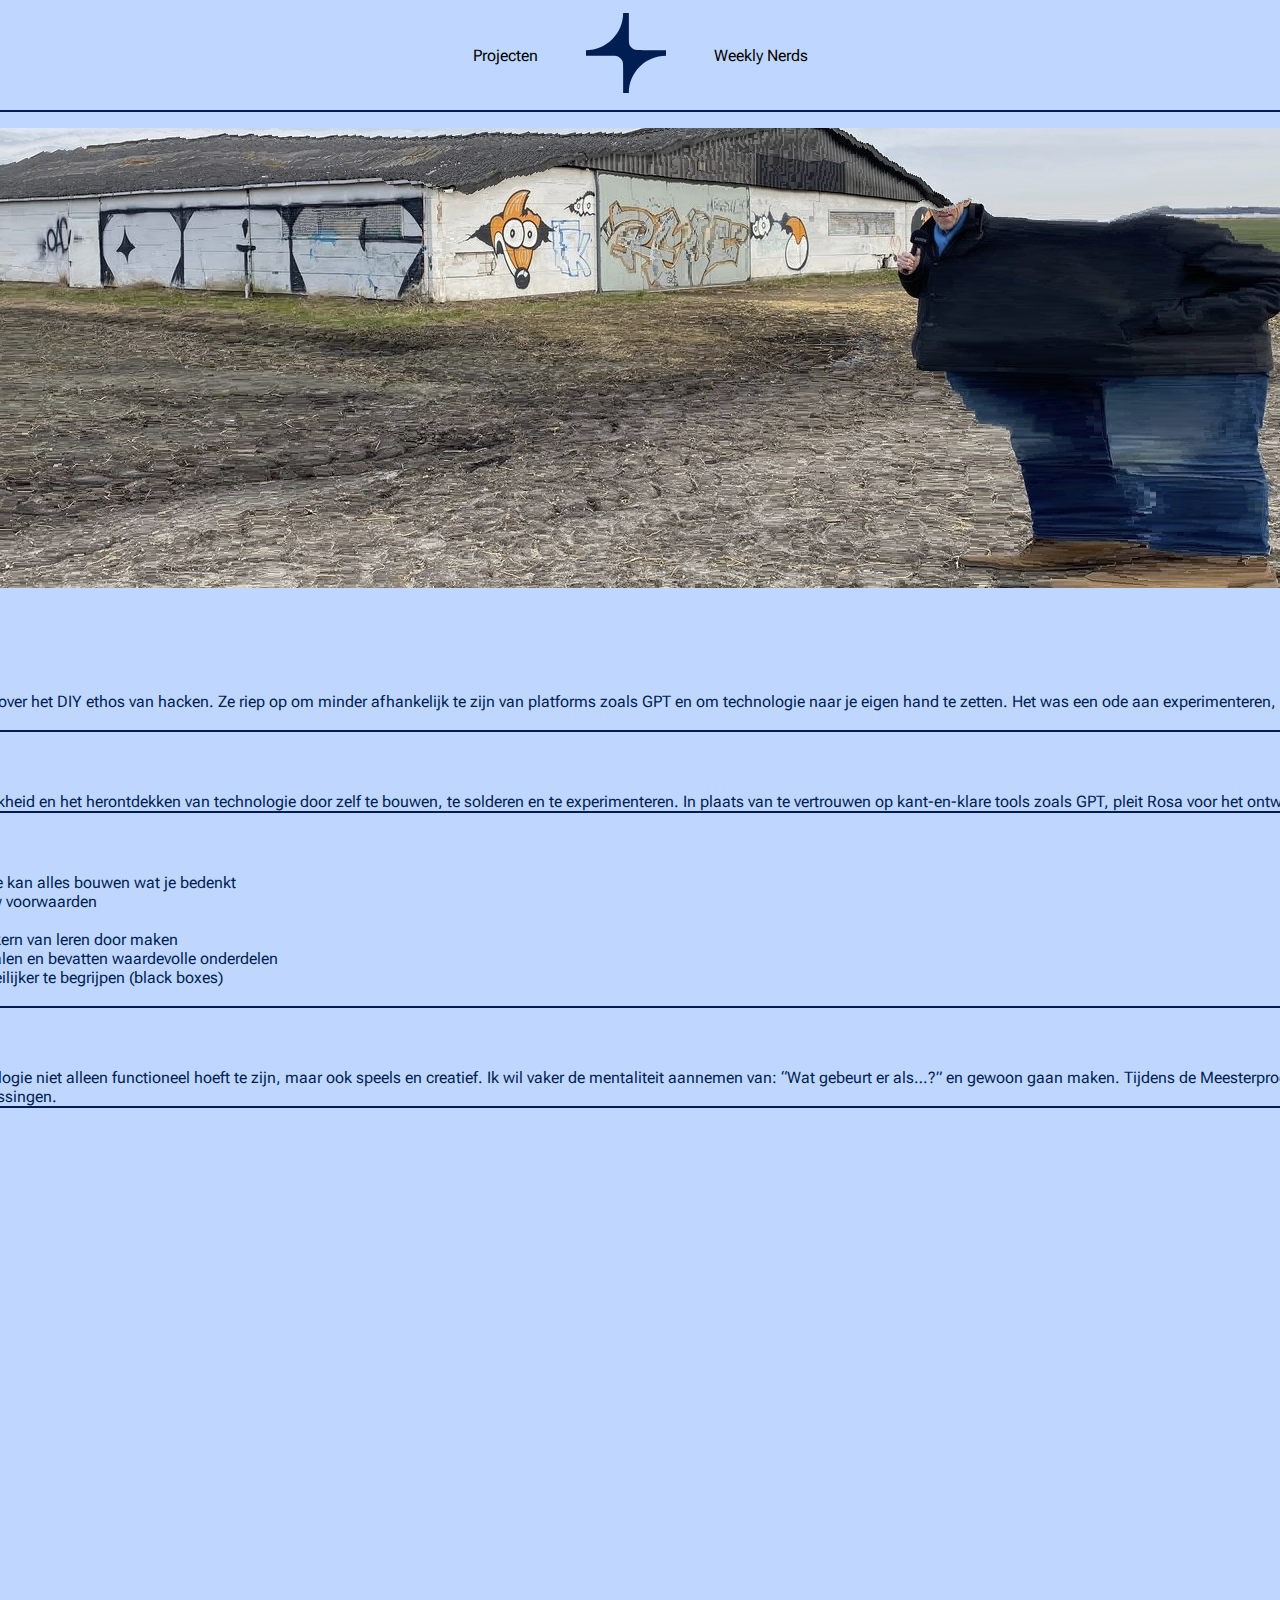
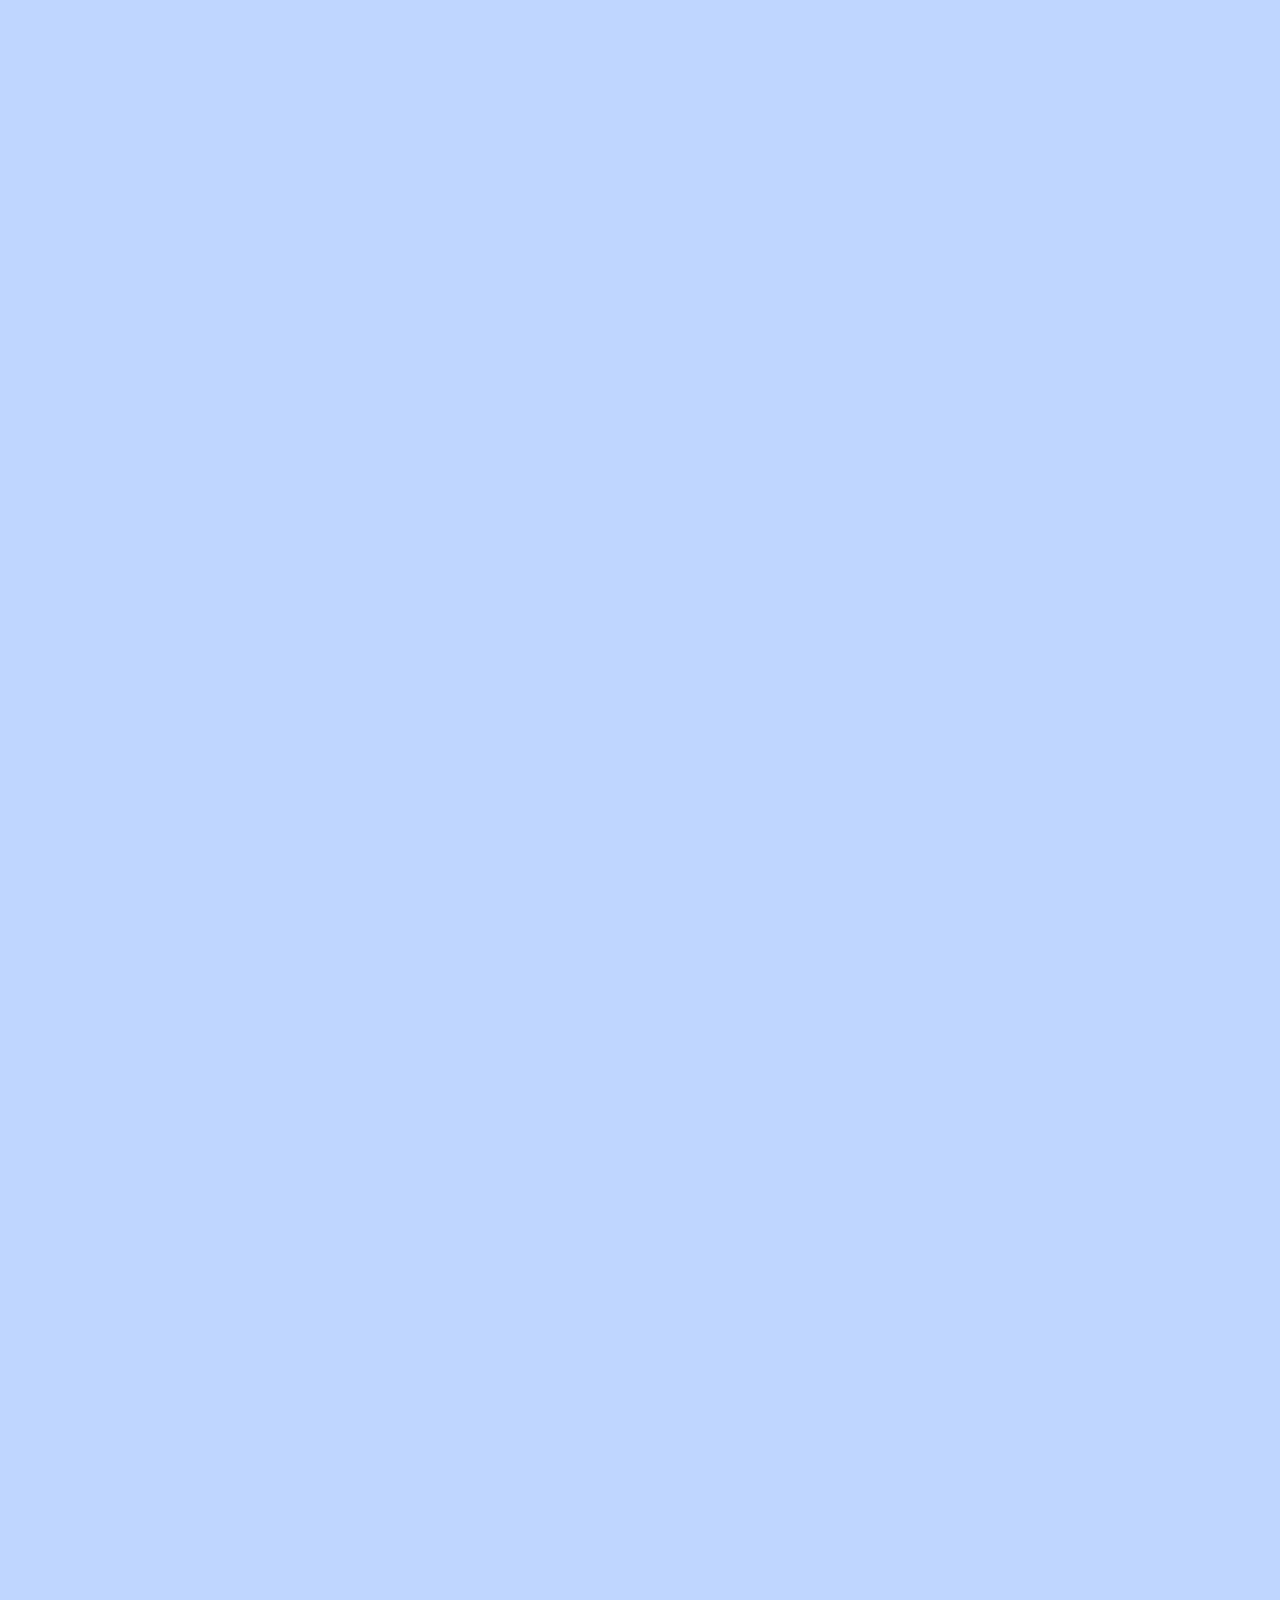
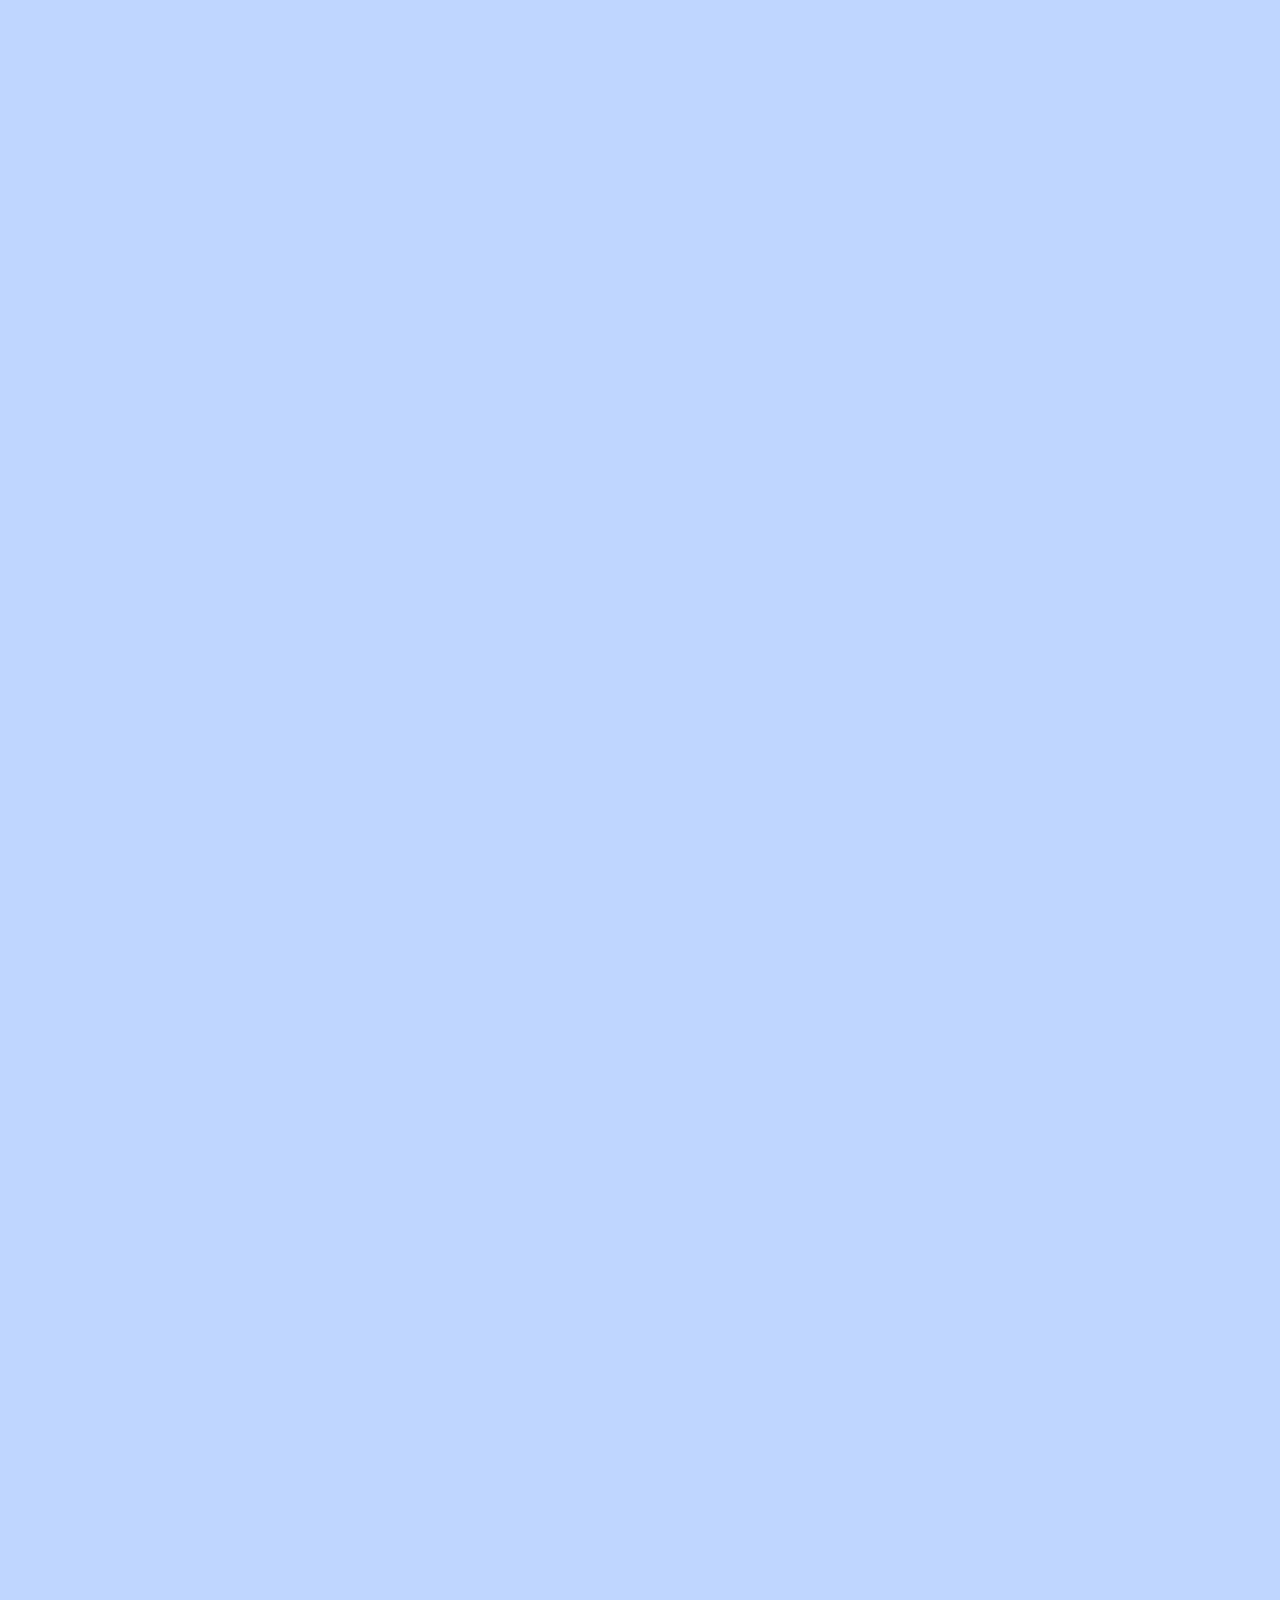
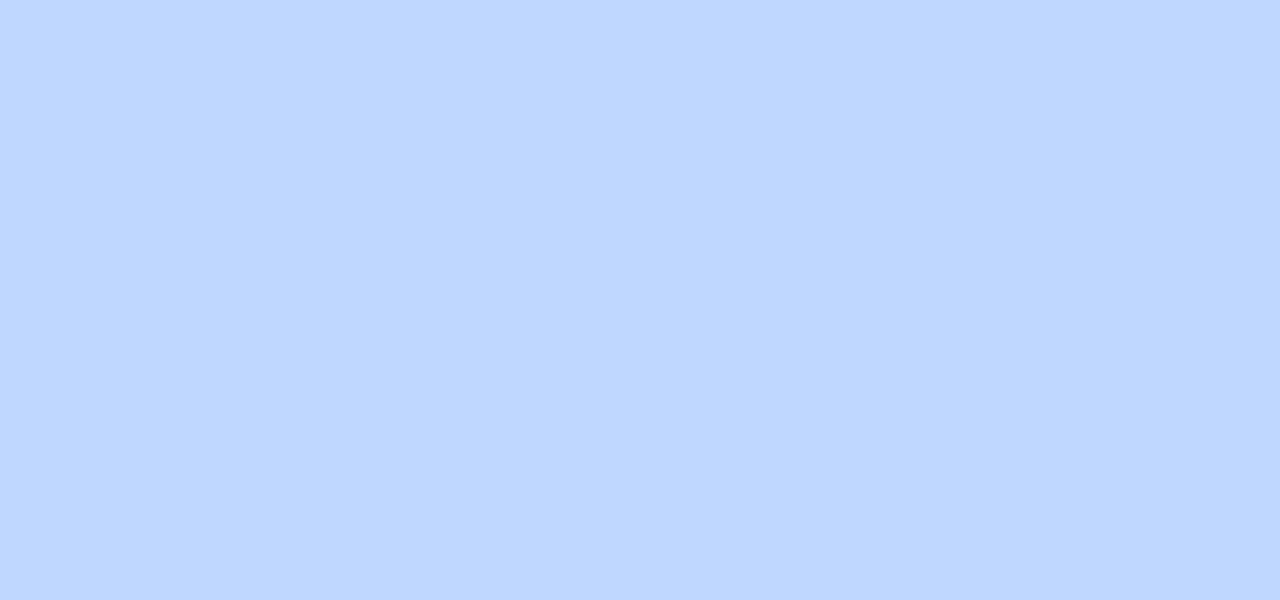
<file: rosa.html>
<!DOCTYPE html>
<html lang="en">
<head>
    <meta charset="UTF-8">
    <meta name="viewport" content="width=device-width, initial-scale=1.0">
    <title>Rosa - Weekly Nerd</title>
    <link rel="stylesheet" href="style.css">
</head>
<body>
    <header>
        <ul>
            <li><a href="/index.html">Projecten</a></li>
            <li><svg viewBox="0 0 128 128" xmlns="http://www.w3.org/2000/svg">
                <path d="M59.4287 0H68.5714V36.7999C68.5714 45.1286 68.5714 49.2929 70.32 52.4153C71.5558 54.622 73.3779 56.4441 75.5846 57.6798C78.707 59.4284 82.8714 59.4284 91.2 59.4284H128V68.5714C95.1785 68.5714 68.5714 95.1786 68.5714 128H59.4287V91.2001C59.4287 82.8714 59.4287 78.7071 57.68 75.5846C56.4442 73.3778 54.6221 71.5559 52.4154 70.32C49.293 68.5714 45.1286 68.5714 36.8 68.5714H0V59.4284C32.8215 59.4284 59.4287 32.8214 59.4287 0Z"/>
                </svg>
                </li>
            <li><a href="/index.html">Weekly Nerds</a></li>
        </ul>
    </header>
    <main class="nerd">
      <section>
        <img src="./images/rosa.png" alt="Foto van Rosa">
        <h1>Rosa</h1>
        <p class="meta">Spreker: Rosa &nbsp;|&nbsp; Datum: 3 april 2025</p>
        <p><strong>Introductie:</strong> Rosa hield een inspirerende talk over het DIY ethos van hacken. Ze riep op om minder afhankelijk te zijn van platforms zoals GPT en om technologie naar je eigen hand te zetten. Het was een ode aan experimenteren, zelf maken, en terug naar de kern van technologie.</p>
      </section>

      <section>
        <h2>Waar ging de talk over?</h2>
        <p>De talk ging over het belang van onafhankelijkheid en het herontdekken van technologie door zelf te bouwen, te solderen en te experimenteren. In plaats van te vertrouwen op kant-en-klare tools zoals GPT, pleit Rosa voor het ontwikkelen van je eigen tools en systemen.</p>
      </section>

      <section>
        <h2>Belangrijke inzichten</h2>
        <ul>
          <li>Laat je niet beperken door grote platforms – je kan alles bouwen wat je bedenkt</li>
          <li>Het DIY-ethos: technologie gebruiken op jouw voorwaarden</li>
          <li>Code kan creatief zijn</li>
          <li>De mentaliteit van “What happens if…” is de kern van leren door maken</li>
          <li>Oude apparaten zijn makkelijk uit elkaar te halen en bevatten waardevolle onderdelen</li>
          <li>Moderne tech wordt steeds abstracter en moeilijker te begrijpen (black boxes)</li>
          <li>Ga lekker aan de slag – pak de soldeerbout!</li>
        </ul>
      </section>

      <section>
        <h2>Conclusie</h2>
        <p>Rosa’s talk was een fijne reminder dat technologie niet alleen functioneel hoeft te zijn, maar ook speels en creatief. Ik wil vaker de mentaliteit aannemen van: “Wat gebeurt er als…?” en gewoon gaan maken. Tijdens de Meesterproef wil ik proberen een project te doen waarin ik niet afhankelijk ben van kant-en-klare oplossingen.</p>
      </section>
    </main>
</body>
</html>
</file>
<file: style.css>
@font-face {
    font-family: 'Roboto Flex';
    src: url('./assets/RobotoFlex.ttf') format('truetype');
    font-weight: 100 1000;
    font-stretch: 25% 151%;
    font-style: normal;
}

html {
    --text-color: #001E52;
    --text-color-hover: #5465FF;
    --background: #BFD7FF;
}

* {
    margin: 0;
    padding: 0;
    box-sizing: border-box;
}

body {
    display: flex;
    justify-content: flex-start;
    font-family: 'Roboto Flex', serif;
    align-items: center;
    flex-direction: column;
    height: 600vh;
    background: var(--background);
    color: #001E52;
}

h1 {
    font-size: clamp(4rem, 2.9639rem + 4.1967vw, 8rem);
    line-height: .8;
    font-weight: 1000;
    text-transform: uppercase;
    animation: textAnimation 3s linear infinite alternate;
}



h2 {
    font-weight: 1000;
    padding: 1rem 1rem;
}

h3 {
    font-size: 5rem;
    font-weight: 1000;
    padding-left: 1rem;
}

h4 {
    font-size: 2rem;
    font-weight:800;
}


header,
section {
    border-bottom: 2px solid var(--text-color);
    width: 100%;
}

header {
    display: flex;
    align-items: center;
    justify-content: center;
    flex-direction: row;

    position: sticky;
    top: 0;

    height: 7rem;
    padding: 0 1rem;
    margin: 0 1rem 1rem 1rem;

    background: var(--background);
}

header ul {
    display: flex;
    height: 80%;
    justify-content: center;
    align-items: center;
    margin: auto;
    gap: 3rem;
    list-style: none;

}

header ul li a {
    color: black;
    text-decoration: none;
    transition: 150ms linear;
}

header ul li svg {
    width: 5rem;
    fill: var(--text-color);
    animation: --rotation linear;
    animation-timeline: scroll();
}

header ul li a:hover {
    color: var(--text-color-hover);
    text-decoration: underline;
}

.first {
    display: flex;
    align-items: center;
    gap: 2rem;

    height: 20vh;
    padding: 10%;
}

.first:first-child {
    flex-grow: 1;
}

.first:last-child {
    flex-grow: 2;
}

.projects li {
    display: flex;
    align-items: center;
    height: 10rem;
    background: var(--background);
    color: var(--text-color);
    border-bottom:2px solid var(--text-color);
    padding-left: 0;
    transition: 150ms linear;
    
    & a {
        display: flex;
        gap:1rem;
        color: var(--text-color);
        text-decoration: none;
    }
}
.projects ul li:first-child{
    border-top: 2px solid var(--text-color);
    border-bottom:2px solid var(--text-color);
}
.projects li:hover{
    --text-color:  #BFD7FF;
    --background: #001E52;
    padding-left: 3rem;
    transition: 150ms linear;
    
    & h3{
    --text-color: #001E52; 
    --background: #BFD7FF;
    }
}








@keyframes --rotation {
    0% {
        transform: rotate(0);
        /* filter: invert(1) sepia(1) saturate(100%) hue-rotate(0deg); */


    }

    100% {
        transform: rotate(360deg);
        /* filter: invert(0) sepia(1) saturate(100%) hue-rotate(360deg); */

    }
}

@keyframes textAnimation {
    0% {
        font-variation-settings:  "GRAD" -200, "YOPQ" 25;
    }
    100% {
        font-variation-settings: "GRAD" 150, "YOPQ" 135;
    }
}

@media only screen and (max-width: 640px) {
    .first {
        flex-direction: column;
        align-items: flex-start;
        gap: 1rem;
    }
}
</file>
<file: nerds.css>
.nerd {
    width: 100%;
    max-width: var(--max-width);
    padding: var(--padding-sections);
    margin: 0 auto;
}

.hero-section {
    text-align: center;
    padding-bottom: 2rem;
}

.hero-title {
    font-size: clamp(2rem, 0.5143rem + 6.0952vw, 6rem);
    color: var(--color-white);
    font-family: 'Geist Mono';
}

.hero-subtitle {
    font-size: 1.25rem;
    color: var(--color-grey);
    font-family: 'Geist';
}

.nerd-wrapper {
    display: flex;
    flex-direction: column;
    gap: 2rem;
}

.nerd-content {
    display: flex;
    flex-direction: column;
    gap: 2rem;
}

.nerd-section {
    background-color: var(--color-dark-foreground);
    border-radius: var(--border-radius-outer);
    padding: 2rem;
    color: var(--color-white);
    box-shadow: inset 0 0 0 1px rgb(101, 101, 101);
}

.nerd-title {
    font-size: 1.5rem;
    margin-bottom: 1rem;
    font-family: 'Geist Mono';
    color: var(--color-white);
}

.nerd-text,
.nerd-section p,
.nerd-section ul,
.nerd-section li {
    font-family: 'Geist';
    color: var(--color-grey);
    line-height: 1.5;
    font-weight: 300;
}

.nerd-section img {
    width: 100%;
    border-radius: var(--border-radius-inner);
    margin-bottom: 1rem;
    object-fit: cover;
}

details {
    background-color: #1f1f1f;
    padding: 1rem;
    border-radius: var(--border-radius-inner);
    margin-top: 1rem;
    cursor: pointer;
}

summary {
    font-weight: bold;
    color: var(--color-white);
    margin-bottom: 0.5rem;
}

pre {
    background-color: #0f0f0f;
    padding: 1rem;
    border-radius: var(--border-radius-inner);
    overflow-x: auto;
    color: var(--color-white);
}

code {
    font-family: monospace;
    color: var(--color-white);
}

.nerd-section {
  opacity: 0;
  transform: translateY(1rem);
  animation: fadeInUp 0.6s ease forwards;
  animation-delay: var(--delay, 0s);
}

@keyframes fadeInUp {
  to {
    opacity: 1;
    transform: translateY(0);
  }
}
</file>
